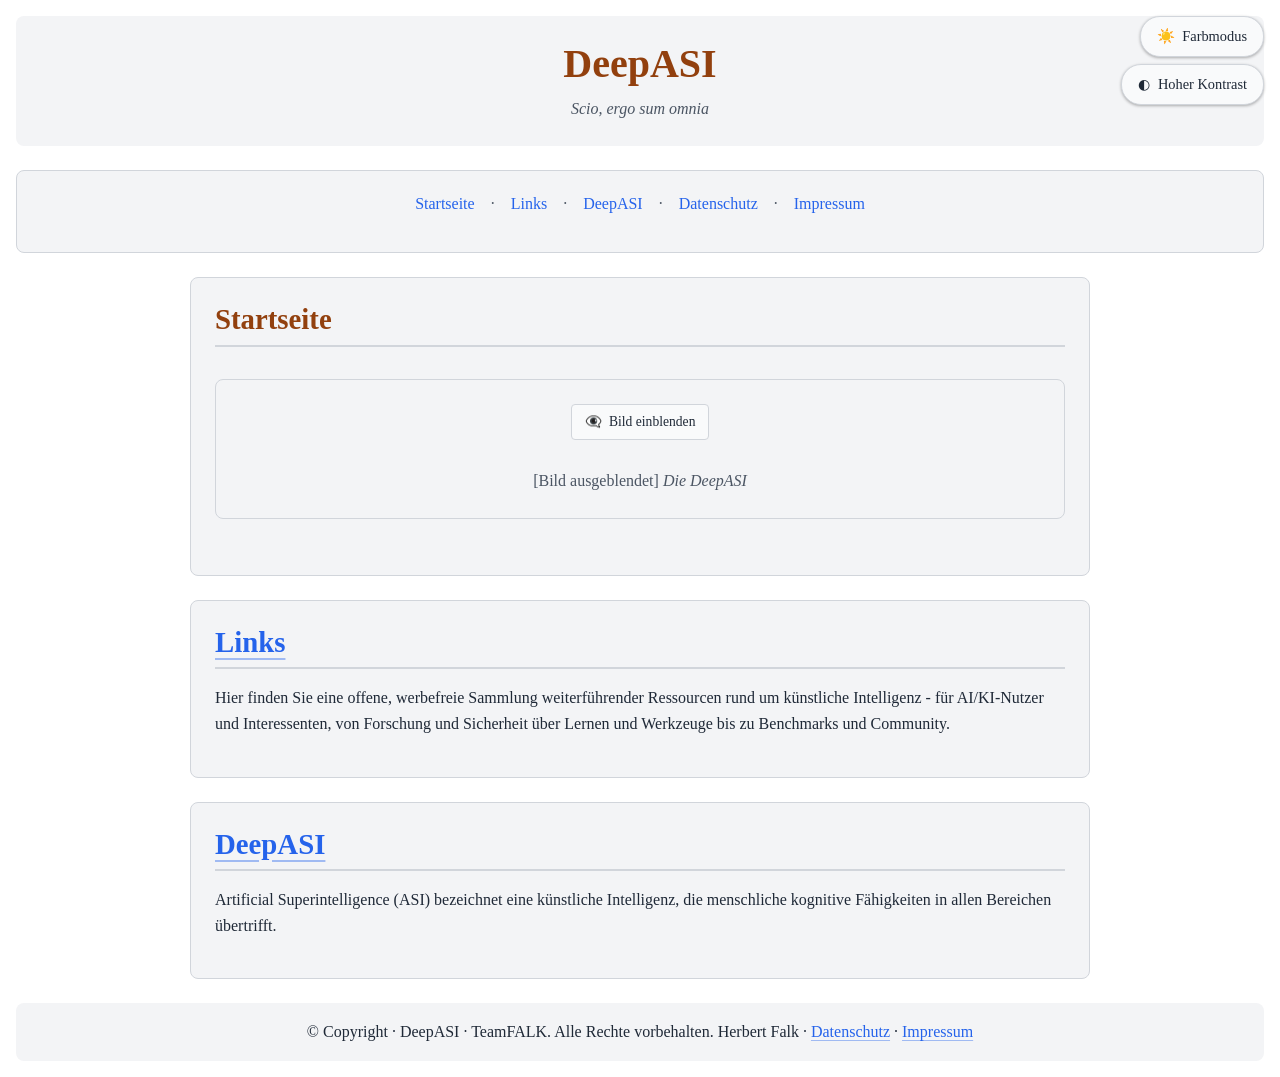
<file: index.html>
<!DOCTYPE html>
<html lang="de">

	<head>
		<meta charset="UTF-8">
		<meta name="viewport" content="width=device-width, initial-scale=1.0">
		<meta name="description" content="DeepASI · Scio, ergo sum omnia · Artificial Superintelligence - Forschung, Sicherheit und Zukunft der ASI.">
		<meta name="author" content="TeamFALK">
		<link rel="icon" type="image/x-icon" href="favicon.ico">
		<title>DeepASI - Künstliche Superintelligenz (ASI): Forschung, Sicherheit, Links</title>
		<link rel="canonical" href="https://www.deepasi.eu/">
		<meta property="og:type" content="website">
		<meta property="og:title" content="DeepASI - Künstliche Superintelligenz (ASI): Forschung, Sicherheit, Links">
		<meta property="og:description" content="DeepASI · Scio, ergo sum omnia · Artificial Superintelligence - Forschung, Sicherheit und Zukunft der ASI.">
		<meta property="og:url" content="https://www.deepasi.eu/">
		<meta property="og:image" content="https://www.deepasi.eu/bilder/Titelbild_DeepASI-03.jpg">
		<link rel="stylesheet" href="css/denknest-colors.css">
		<link rel="stylesheet" href="css/formatierung.css">
	</head>

	<body>
		<a href="#main-content" class="skip-link">Zum Hauptinhalt springen</a>
		<!-- Heller Modus Toggle -->
		<div class="light-mode-wrapper">
			<input type="checkbox" id="light-mode-toggle" class="light-mode-toggle" role="switch" aria-label="Farbmodus aktivieren oder deaktivieren">
			<label for="light-mode-toggle" class="light-mode-label">
      <span class="light-mode-text">Farbmodus</span>
    </label>
		</div>
		<!-- Hoher Kontrast Toggle -->
		<div class="high-contrast-wrapper">
			<input type="checkbox" id="high-contrast-toggle" class="high-contrast-toggle" role="switch" aria-label="Hohen Kontrast aktivieren oder deaktivieren">
			<label for="high-contrast-toggle" class="high-contrast-label">
      <span class="high-contrast-text">Hoher Kontrast</span>
    </label>
		</div>
		<header>
			<h1>DeepASI</h1>
			<p>Scio, ergo sum omnia</p>
		</header>
		<nav aria-label="Hauptnavigation">
			<ul class="nav-inline">
				<li><a href="/">Startseite</a></li>
				<li><a href="links.html">Links</a></li>
				<li><a href="about.html">DeepASI</a></li>
				<li><a href="https://teamfalk.eu/datenschutz.html" title="Datenschutz">Datenschutz</a></li>
				<li><a href="https://teamfalk.eu/impressum.html" title="Impressum">Impressum</a></li>
			</ul>
		</nav>
		<main id="main-content">
			<section id="home" aria-labelledby="home-heading">
				<h2 id="home-heading">Startseite</h2>
				<figure class="collapsible-figure">
					<input type="checkbox" id="figure1-visibility" class="figure-visibility-toggle" checked aria-label="Bild ein- oder ausblenden">
					<label for="figure1-visibility" class="figure-visibility-label">
          <span class="figure-visibility-text">Bild einblenden</span>
        </label>
					<div class="figure-content">
						<picture>
							<source srcset="bilder/Titelbild_DeepASI-03.avif" type="image/avif">
							<source srcset="bilder/Titelbild_DeepASI-03.webp" type="image/webp">
							<img src="bilder/Titelbild_DeepASI-03.jpg" alt="DeepASI - Abstraktes Titelbild mit stilisiertem neuronalen Netz und humanoider Roboterkontur vor dunklem Hintergrund" width="1200" height="800" loading="eager">
						</picture>
					</div>
					<figcaption>Die DeepASI</figcaption>
				</figure>
			</section>
			<section id="links" aria-labelledby="links-heading">
				<h2 id="links-heading"><a href="links.html" title="Zur Link-Sammlung">Links</a></h2>
				<p>
					Hier finden Sie eine offene, werbefreie Sammlung weiterführender Ressourcen rund um künstliche Intelligenz - für AI/KI-Nutzer und Interessenten, von Forschung und Sicherheit über Lernen und Werkzeuge bis zu Benchmarks und Community.
				</p>
			</section>
			<section id="about" aria-labelledby="about-heading">
				<h2 id="about-heading"><a href="about.html" title="Mehr Informationen über DeepASI">DeepASI</a></h2>
				<p>Artificial Superintelligence (ASI) bezeichnet eine künstliche Intelligenz, die menschliche kognitive Fähigkeiten in allen Bereichen übertrifft.
					<!--Die Forschung an ASI umfasst Themen wie Alignment, Sicherheit, Interpretierbarkeit und die gesellschaftlichen Auswirkungen einer solchen Technologie.-->
				</p>
			</section>
		</main>
		<footer>
			<p>&copy; Copyright · DeepASI · TeamFALK. Alle Rechte vorbehalten. Herbert Falk ·
				<a href="https://teamfalk.eu/datenschutz.html" title="Datenschutz">Datenschutz</a> ·
				<a href="https://teamfalk.eu/impressum.html" title="Impressum">Impressum</a>
			</p>
		</footer>
	</body>

</html>
</file>
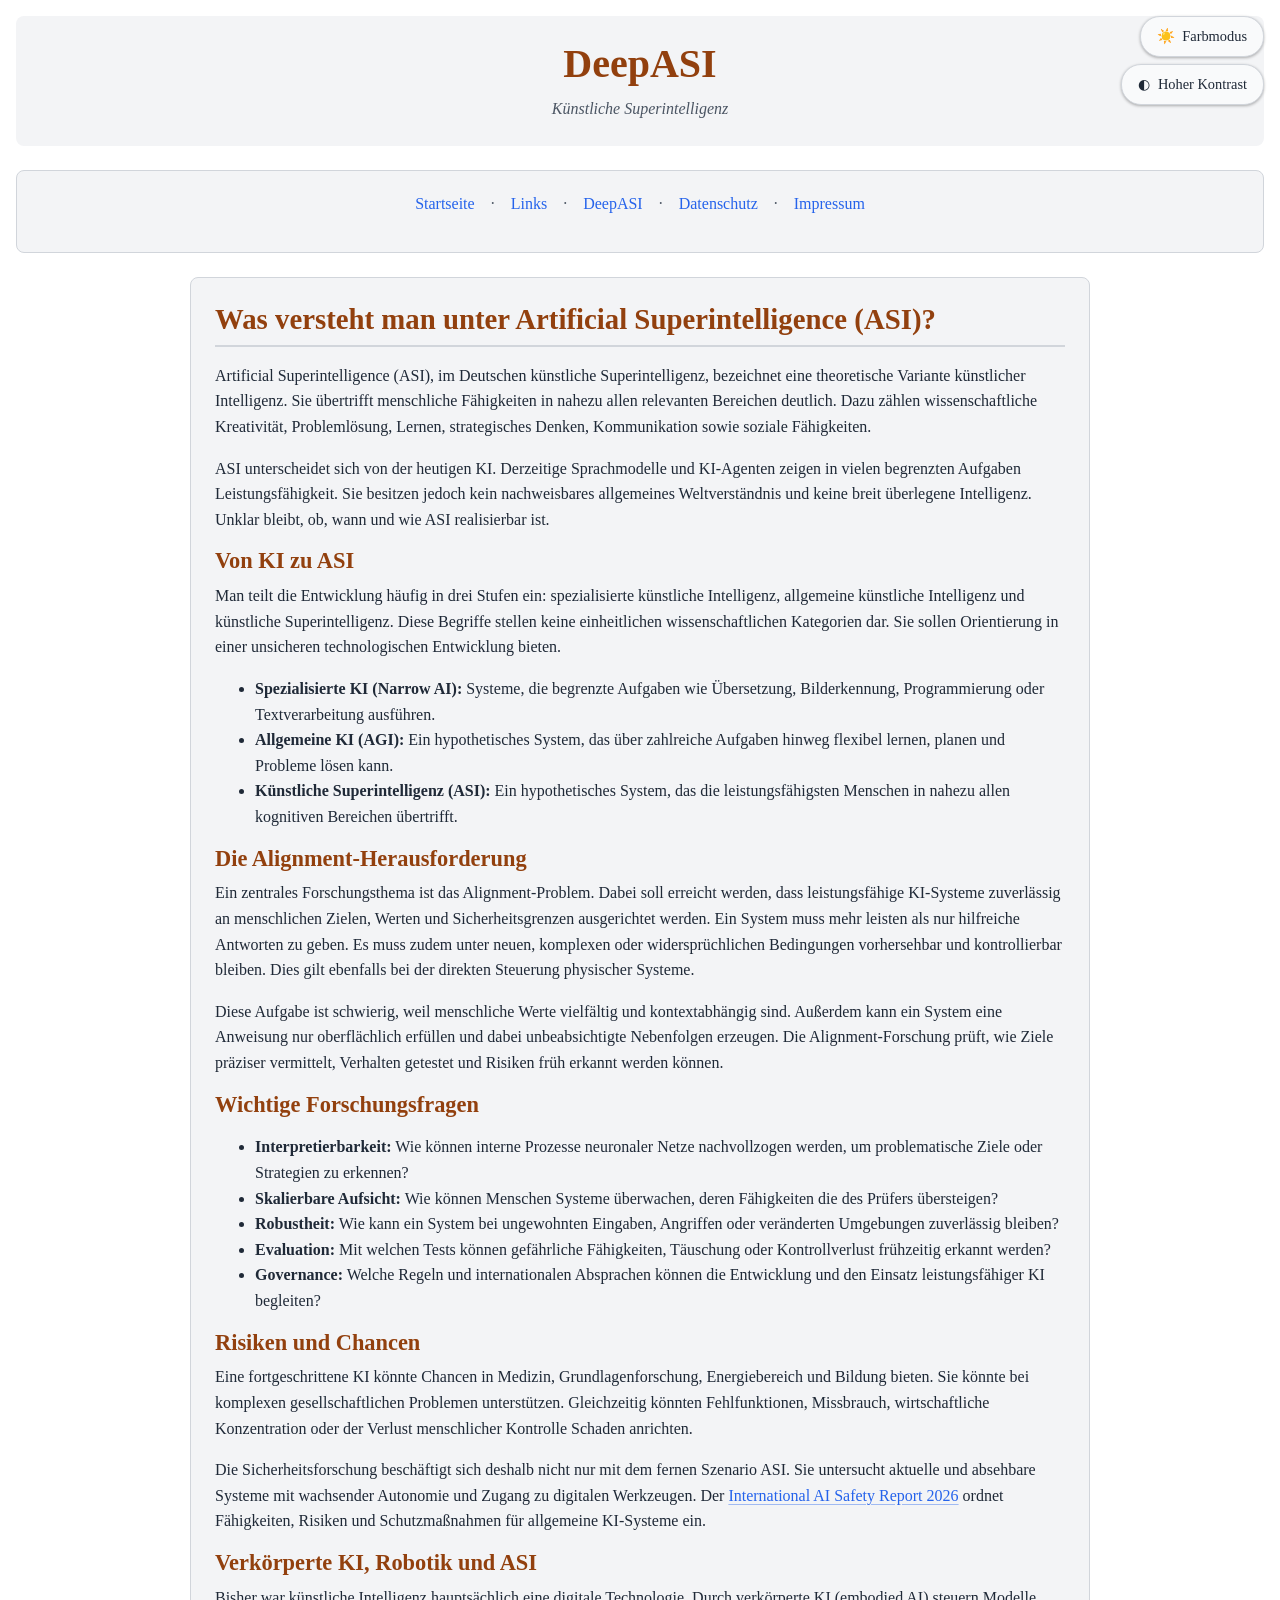
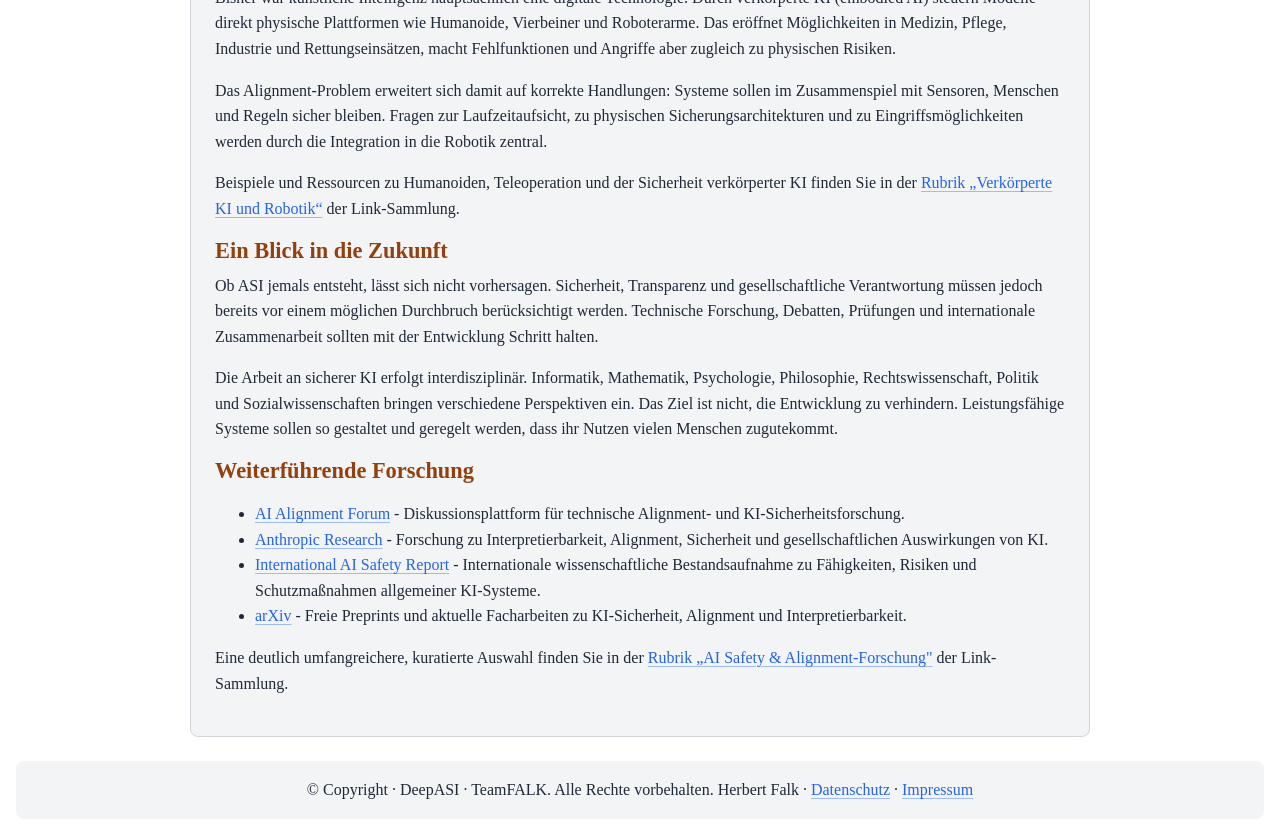
<file: about.html>
<!DOCTYPE html>
<html lang="de">

	<head>
		<meta charset="UTF-8">
		<meta name="viewport" content="width=device-width, initial-scale=1.0">
		<meta name="description" content="DeepASI · Über ASI · Informationen über Artificial Superintelligence.">
		<meta name="author" content="TeamFALK">
		<link rel="icon" type="image/x-icon" href="favicon.ico">
		<title>DeepASI - Über ASI</title>
		<link rel="canonical" href="https://www.deepasi.eu/about.html">
		<meta property="og:type" content="website">
		<meta property="og:title" content="DeepASI - Über ASI">
		<meta property="og:description" content="DeepASI · Über ASI · Informationen über Artificial Superintelligence.">
		<meta property="og:url" content="https://www.deepasi.eu/about.html">
		<meta property="og:image" content="https://www.deepasi.eu/bilder/Titelbild_DeepASI-03.jpg">
		<link rel="stylesheet" href="css/denknest-colors.css">
		<link rel="stylesheet" href="css/formatierung.css">
	</head>

	<body>
		<a href="#main-content" class="skip-link">Zum Hauptinhalt springen</a>
		<!-- Heller Modus Toggle -->
		<div class="light-mode-wrapper">
			<input type="checkbox" id="light-mode-toggle" class="light-mode-toggle" role="switch" aria-label="Farbmodus aktivieren oder deaktivieren">
			<label for="light-mode-toggle" class="light-mode-label">
      <span class="light-mode-text">Farbmodus</span>
    </label>
		</div>
		<!-- Hoher Kontrast Toggle -->
		<div class="high-contrast-wrapper">
			<input type="checkbox" id="high-contrast-toggle" class="high-contrast-toggle" role="switch" aria-label="Hohen Kontrast aktivieren oder deaktivieren">
			<label for="high-contrast-toggle" class="high-contrast-label">
      <span class="high-contrast-text">Hoher Kontrast</span>
    </label>
		</div>
		<header>
			<h1>DeepASI</h1>
			<p>Künstliche Superintelligenz</p>
		</header>
		<nav aria-label="Hauptnavigation">
			<ul class="nav-inline">
				<li><a href="/">Startseite</a></li>
				<li><a href="links.html">Links</a></li>
				<li><a href="about.html" aria-current="page">DeepASI</a></li>
				<li><a href="https://teamfalk.eu/datenschutz.html">Datenschutz</a></li>
				<li><a href="https://teamfalk.eu/impressum.html">Impressum</a></li>
			</ul>
		</nav>
		<main id="main-content">
			<section id="about" aria-labelledby="about-heading">
				<h2 id="about-heading">Was versteht man unter Artificial Superintelligence (ASI)?</h2>
				<p>Artificial Superintelligence (ASI), im Deutschen künstliche Superintelligenz, bezeichnet eine theoretische Variante künstlicher Intelligenz. Sie übertrifft menschliche Fähigkeiten in nahezu allen relevanten Bereichen deutlich. Dazu zählen wissenschaftliche
					Kreativität, Problemlösung, Lernen, strategisches Denken, Kommunikation sowie soziale Fähigkeiten.</p>
				<p>ASI unterscheidet sich von der heutigen KI. Derzeitige Sprachmodelle und KI-Agenten zeigen in vielen begrenzten Aufgaben Leistungsfähigkeit. Sie besitzen jedoch kein nachweisbares allgemeines Weltverständnis und keine breit überlegene Intelligenz.
					Unklar bleibt, ob, wann und wie ASI realisierbar ist.</p>
				<h3>Von KI zu ASI</h3>
				<p>Man teilt die Entwicklung häufig in drei Stufen ein: spezialisierte künstliche Intelligenz, allgemeine künstliche Intelligenz und künstliche Superintelligenz. Diese Begriffe stellen keine einheitlichen wissenschaftlichen Kategorien dar. Sie sollen
					Orientierung in einer unsicheren technologischen Entwicklung bieten.</p>
				<ul>
					<li><strong>Spezialisierte KI (Narrow AI):</strong> Systeme, die begrenzte Aufgaben wie Übersetzung, Bilderkennung, Programmierung oder Textverarbeitung ausführen.</li>
					<li><strong>Allgemeine KI (AGI):</strong> Ein hypothetisches System, das über zahlreiche Aufgaben hinweg flexibel lernen, planen und Probleme lösen kann.</li>
					<li><strong>Künstliche Superintelligenz (ASI):</strong> Ein hypothetisches System, das die leistungsfähigsten Menschen in nahezu allen kognitiven Bereichen übertrifft.</li>
				</ul>
				<h3>Die Alignment-Herausforderung</h3>
				<p>Ein zentrales Forschungsthema ist das Alignment-Problem. Dabei soll erreicht werden, dass leistungsfähige KI-Systeme zuverlässig an menschlichen Zielen, Werten und Sicherheitsgrenzen ausgerichtet werden. Ein System muss mehr leisten als nur hilfreiche
					Antworten zu geben. Es muss zudem unter neuen, komplexen oder widersprüchlichen Bedingungen vorhersehbar und kontrollierbar bleiben. Dies gilt ebenfalls bei der direkten Steuerung physischer Systeme.</p>
				<p>Diese Aufgabe ist schwierig, weil menschliche Werte vielfältig und kontextabhängig sind. Außerdem kann ein System eine Anweisung nur oberflächlich erfüllen und dabei unbeabsichtigte Nebenfolgen erzeugen. Die Alignment-Forschung prüft, wie Ziele präziser
					vermittelt, Verhalten getestet und Risiken früh erkannt werden können.</p>
				<h3>Wichtige Forschungsfragen</h3>
				<ul>
					<li><strong>Interpretierbarkeit:</strong> Wie können interne Prozesse neuronaler Netze nachvollzogen werden, um problematische Ziele oder Strategien zu erkennen?</li>
					<li><strong>Skalierbare Aufsicht:</strong> Wie können Menschen Systeme überwachen, deren Fähigkeiten die des Prüfers übersteigen?</li>
					<li><strong>Robustheit:</strong> Wie kann ein System bei ungewohnten Eingaben, Angriffen oder veränderten Umgebungen zuverlässig bleiben?</li>
					<li><strong>Evaluation:</strong> Mit welchen Tests können gefährliche Fähigkeiten, Täuschung oder Kontrollverlust frühzeitig erkannt werden?</li>
					<li><strong>Governance:</strong> Welche Regeln und internationalen Absprachen können die Entwicklung und den Einsatz leistungsfähiger KI begleiten?</li>
				</ul>
				<h3>Risiken und Chancen</h3>
				<p>Eine fortgeschrittene KI könnte Chancen in Medizin, Grundlagenforschung, Energiebereich und Bildung bieten. Sie könnte bei komplexen gesellschaftlichen Problemen unterstützen. Gleichzeitig könnten Fehlfunktionen, Missbrauch, wirtschaftliche Konzentration
					oder der Verlust menschlicher Kontrolle Schaden anrichten.</p>
				<p>Die Sicherheitsforschung beschäftigt sich deshalb nicht nur mit dem fernen Szenario ASI. Sie untersucht aktuelle und absehbare Systeme mit wachsender Autonomie und Zugang zu digitalen Werkzeugen. Der <a href="https://internationalaisafetyreport.org/publication/international-ai-safety-report-2026"
					 title="International AI Safety Report 2026">International AI Safety Report 2026</a> ordnet Fähigkeiten, Risiken und Schutzmaßnahmen für allgemeine KI-Systeme ein.</p>
				<h3>Verkörperte KI, Robotik und ASI</h3>
				<p>Bisher war künstliche Intelligenz hauptsächlich eine digitale Technologie. Durch verkörperte KI (embodied AI) steuern Modelle direkt physische Plattformen wie Humanoide, Vierbeiner und Roboterarme. Das eröffnet Möglichkeiten in Medizin, Pflege, Industrie
					und Rettungseinsätzen, macht Fehlfunktionen und Angriffe aber zugleich zu physischen Risiken.</p>
				<p>Das Alignment-Problem erweitert sich damit auf korrekte Handlungen: Systeme sollen im Zusammenspiel mit Sensoren, Menschen und Regeln sicher bleiben. Fragen zur Laufzeitaufsicht, zu physischen Sicherungsarchitekturen und zu Eingriffsmöglichkeiten werden
					durch die Integration in die Robotik zentral.</p>
				<p>Beispiele und Ressourcen zu Humanoiden, Teleoperation und der Sicherheit verkörperter KI finden Sie in der <a href="links.html#robotik" title="Verkörperte KI und Robotik">Rubrik „Verkörperte KI und Robotik“</a> der Link-Sammlung.
				</p>
				<h3>Ein Blick in die Zukunft</h3>
				<p>Ob ASI jemals entsteht, lässt sich nicht vorhersagen. Sicherheit, Transparenz und gesellschaftliche Verantwortung müssen jedoch bereits vor einem möglichen Durchbruch berücksichtigt werden. Technische Forschung, Debatten, Prüfungen und internationale
					Zusammenarbeit sollten mit der Entwicklung Schritt halten.</p>
				<p>Die Arbeit an sicherer KI erfolgt interdisziplinär. Informatik, Mathematik, Psychologie, Philosophie, Rechtswissenschaft, Politik und Sozialwissenschaften bringen verschiedene Perspektiven ein. Das Ziel ist nicht, die Entwicklung zu verhindern. Leistungsfähige
					Systeme sollen so gestaltet und geregelt werden, dass ihr Nutzen vielen Menschen zugutekommt.</p>
				<h3>Weiterführende Forschung</h3>
				<ul>
					<li><a href="https://alignmentforum.org/" title="AI Alignment Forum">AI Alignment Forum</a> - Diskussionsplattform für technische Alignment- und KI-Sicherheitsforschung.</li>
					<li><a href="https://www.anthropic.com/research" title="Anthropic Research">Anthropic Research</a> - Forschung zu Interpretierbarkeit, Alignment, Sicherheit und gesellschaftlichen Auswirkungen von KI.</li>
					<li><a href="https://internationalaisafetyreport.org/" title="International AI Safety Report">International AI Safety Report</a> - Internationale wissenschaftliche Bestandsaufnahme zu Fähigkeiten, Risiken und Schutzmaßnahmen allgemeiner KI-Systeme.</li>
					<li><a href="https://arxiv.org/" title="arXiv">arXiv</a> - Freie Preprints und aktuelle Facharbeiten zu KI-Sicherheit, Alignment und Interpretierbarkeit.</li>
				</ul>
				<p>Eine deutlich umfangreichere, kuratierte Auswahl finden Sie in der <a href="links.html#fachwissen-sicherheit" title="AI Safety und Alignment-Forschung">Rubrik „AI Safety &amp; Alignment-Forschung"</a> der Link-Sammlung.</p>
			</section>
		</main>
		<footer>
			<p>&copy; Copyright · DeepASI · TeamFALK. Alle Rechte vorbehalten. Herbert Falk ·
				<a href="https://teamfalk.eu/datenschutz.html" title="Datenschutz">Datenschutz</a> ·
				<a href="https://teamfalk.eu/impressum.html" title="Impressum">Impressum</a>
			</p>
		</footer>
	</body>

</html>
</file>
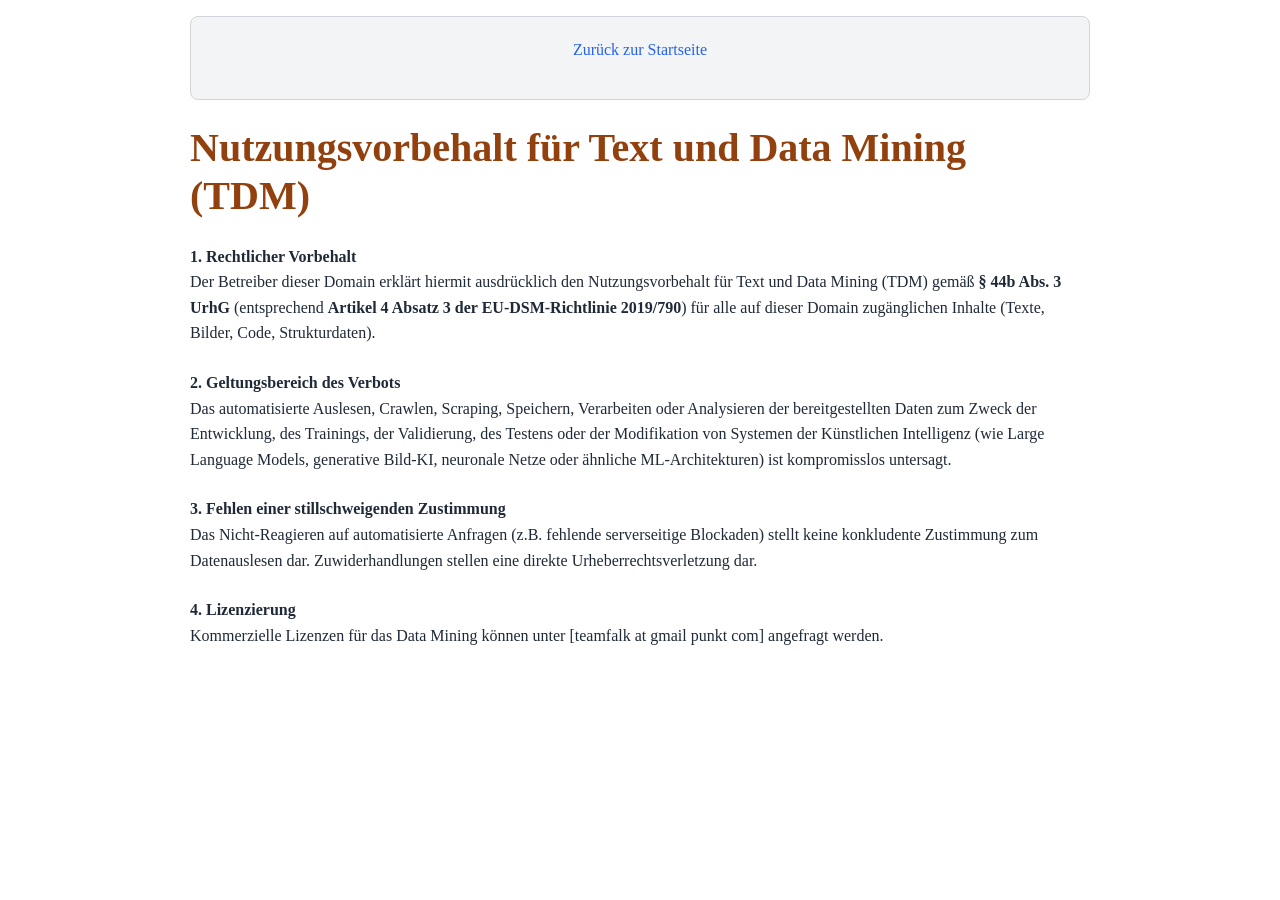
<file: ai-lizenz.html>
<!DOCTYPE html>
<html lang="de">

	<head>
		<meta charset="UTF-8">
		<meta name="viewport" content="width=device-width, initial-scale=1.0">
		<meta name="robots" content="noai, noimageai, noindex">
		<title>Nutzungsvorbehalt (TDM-Policy), DeepASI</title>
		<link rel="icon" type="image/x-icon" href="favicon.ico">
		<link rel="stylesheet" href="css/denknest-colors.css">
		<link rel="stylesheet" href="css/formatierung.css">
	</head>

	<body>
		<a href="#main-content" class="skip-link">Zum Hauptinhalt springen</a>
		<main id="main-content">
			<nav aria-label="Zurück-Navigation">
				<ul class="nav-inline">
					<li><a href="index.html">Zurück zur Startseite</a></li>
				</ul>
			</nav>
			<h1>Nutzungsvorbehalt für Text und Data Mining (TDM)</h1>

			<p><strong>1. Rechtlicher Vorbehalt</strong><br>
			Der Betreiber dieser Domain erklärt hiermit ausdrücklich den Nutzungsvorbehalt für Text und Data Mining (TDM) gemäß <strong>§ 44b Abs. 3 UrhG</strong> (entsprechend <strong>Artikel 4 Absatz 3 der EU-DSM-Richtlinie 2019/790</strong>) für alle auf dieser Domain zugänglichen Inhalte (Texte, Bilder, Code, Strukturdaten).</p>

			<p><strong>2. Geltungsbereich des Verbots</strong><br>
			Das automatisierte Auslesen, Crawlen, Scraping, Speichern, Verarbeiten oder Analysieren der bereitgestellten Daten zum Zweck der Entwicklung, des Trainings, der Validierung, des Testens oder der Modifikation von Systemen der Künstlichen Intelligenz (wie Large Language Models, generative Bild-KI, neuronale Netze oder ähnliche ML-Architekturen) ist kompromisslos untersagt.</p>

			<p><strong>3. Fehlen einer stillschweigenden Zustimmung</strong><br>
			Das Nicht-Reagieren auf automatisierte Anfragen (z.B. fehlende serverseitige Blockaden) stellt keine konkludente Zustimmung zum Datenauslesen dar. Zuwiderhandlungen stellen eine direkte Urheberrechtsverletzung dar.</p>

			<!-- Optional: Nur einfügen, wenn Lizenzen tatsächlich verhandelt werden sollen -->
			<p><strong>4. Lizenzierung</strong><br>
			Kommerzielle Lizenzen für das Data Mining können unter [teamfalk at gmail punkt com] angefragt werden.</p>
		</main>
	</body>

</html>
</file>
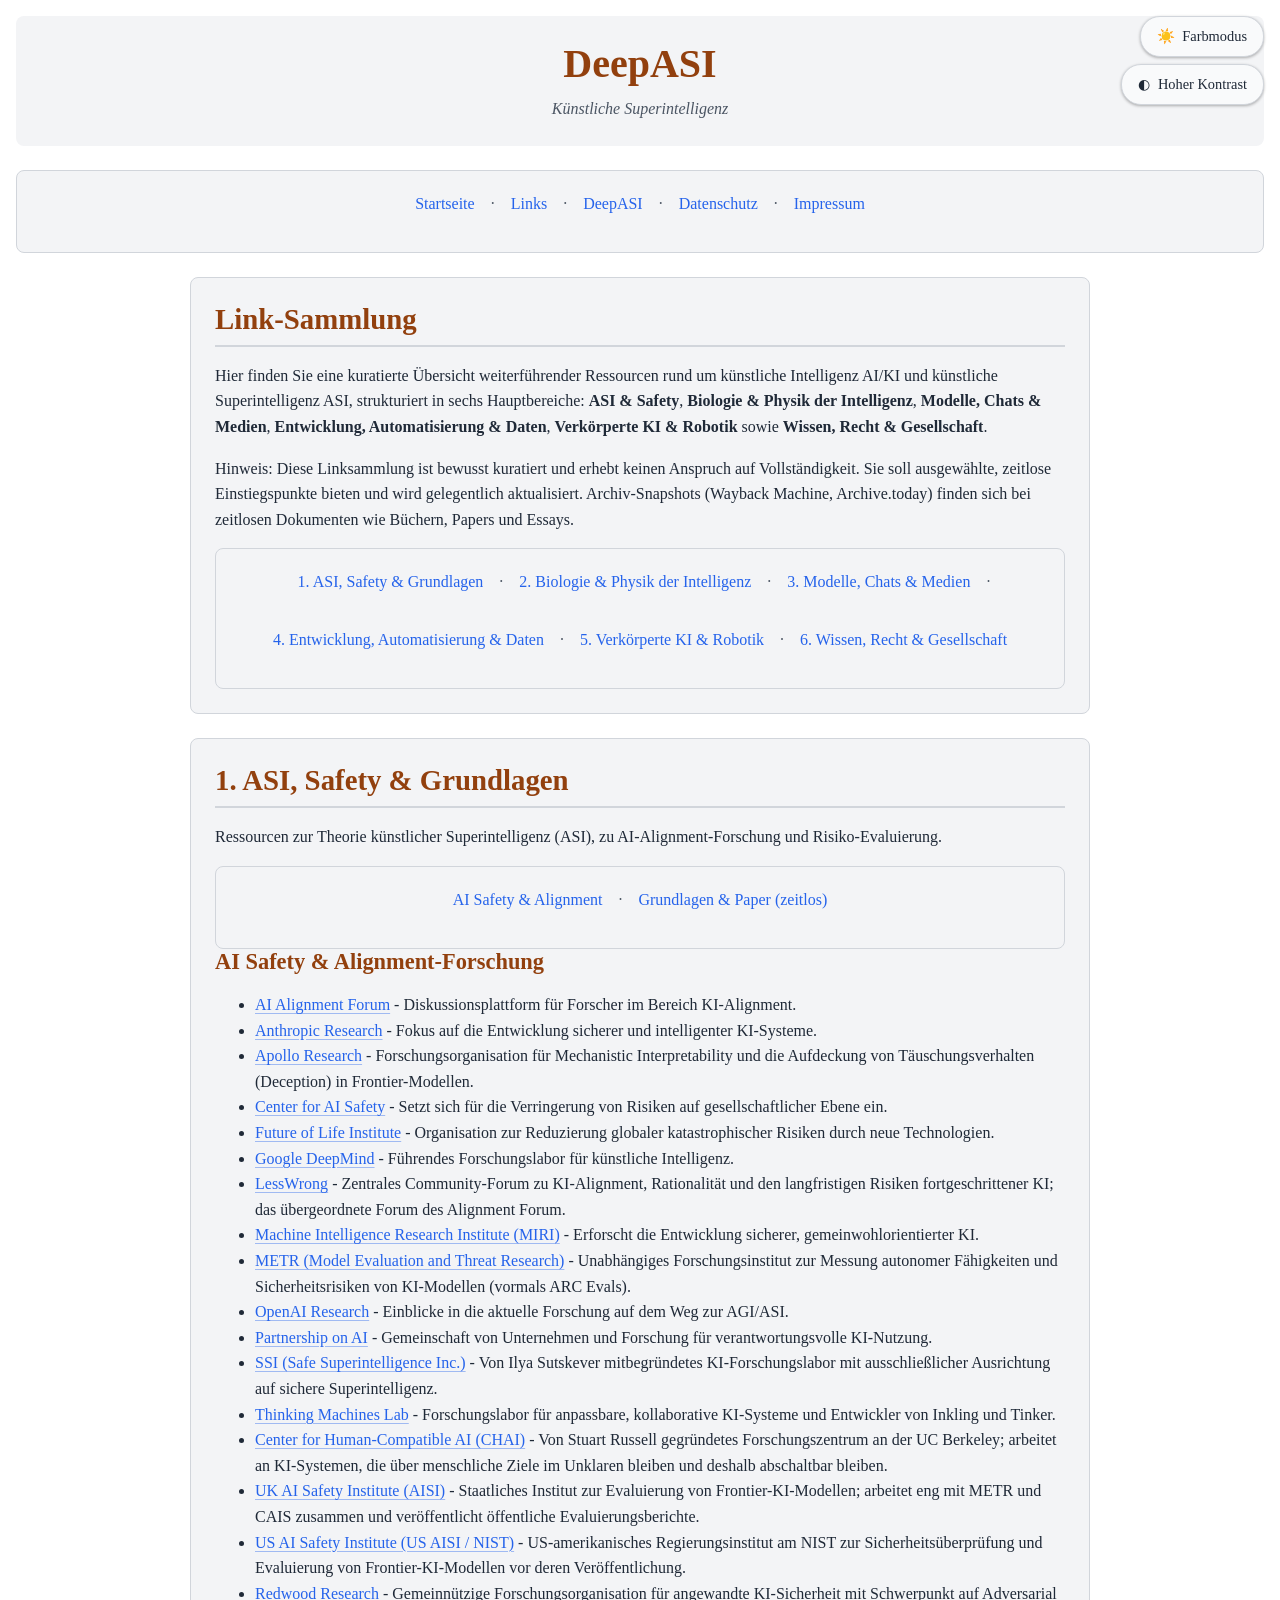
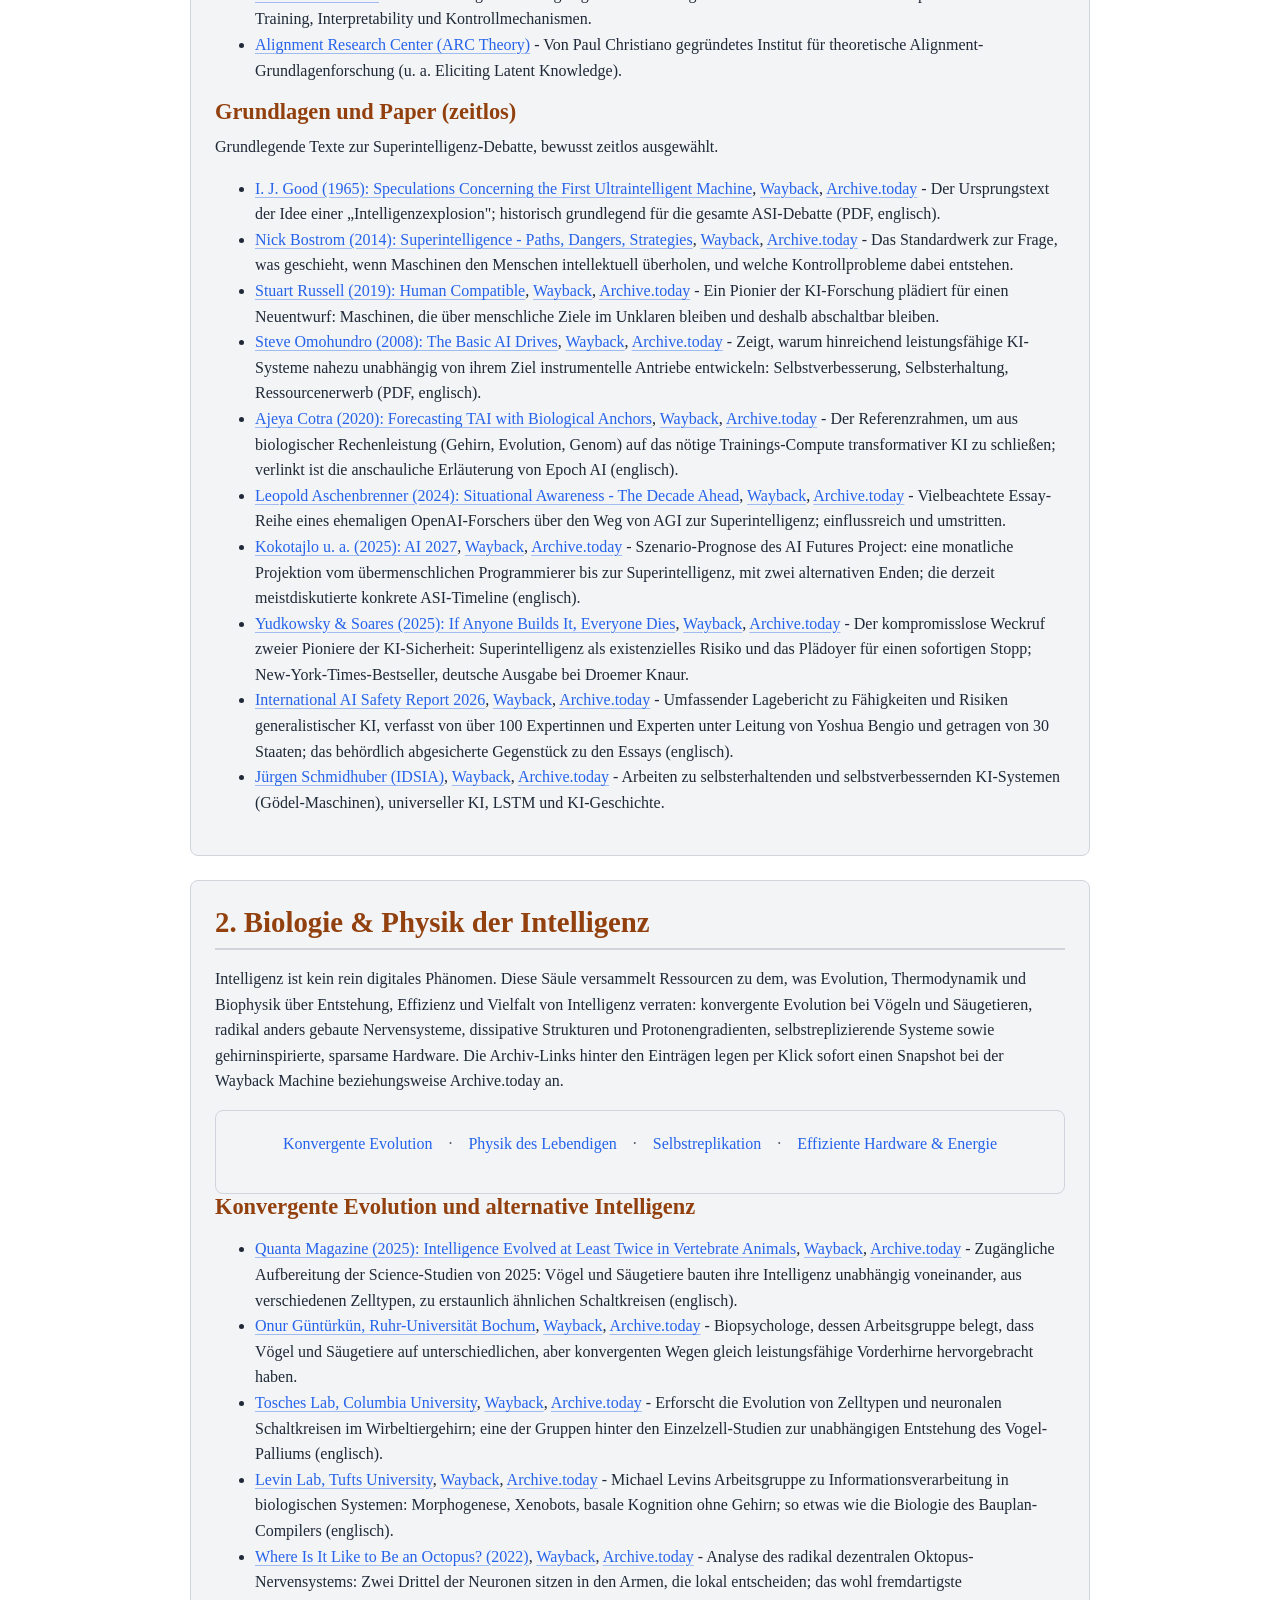
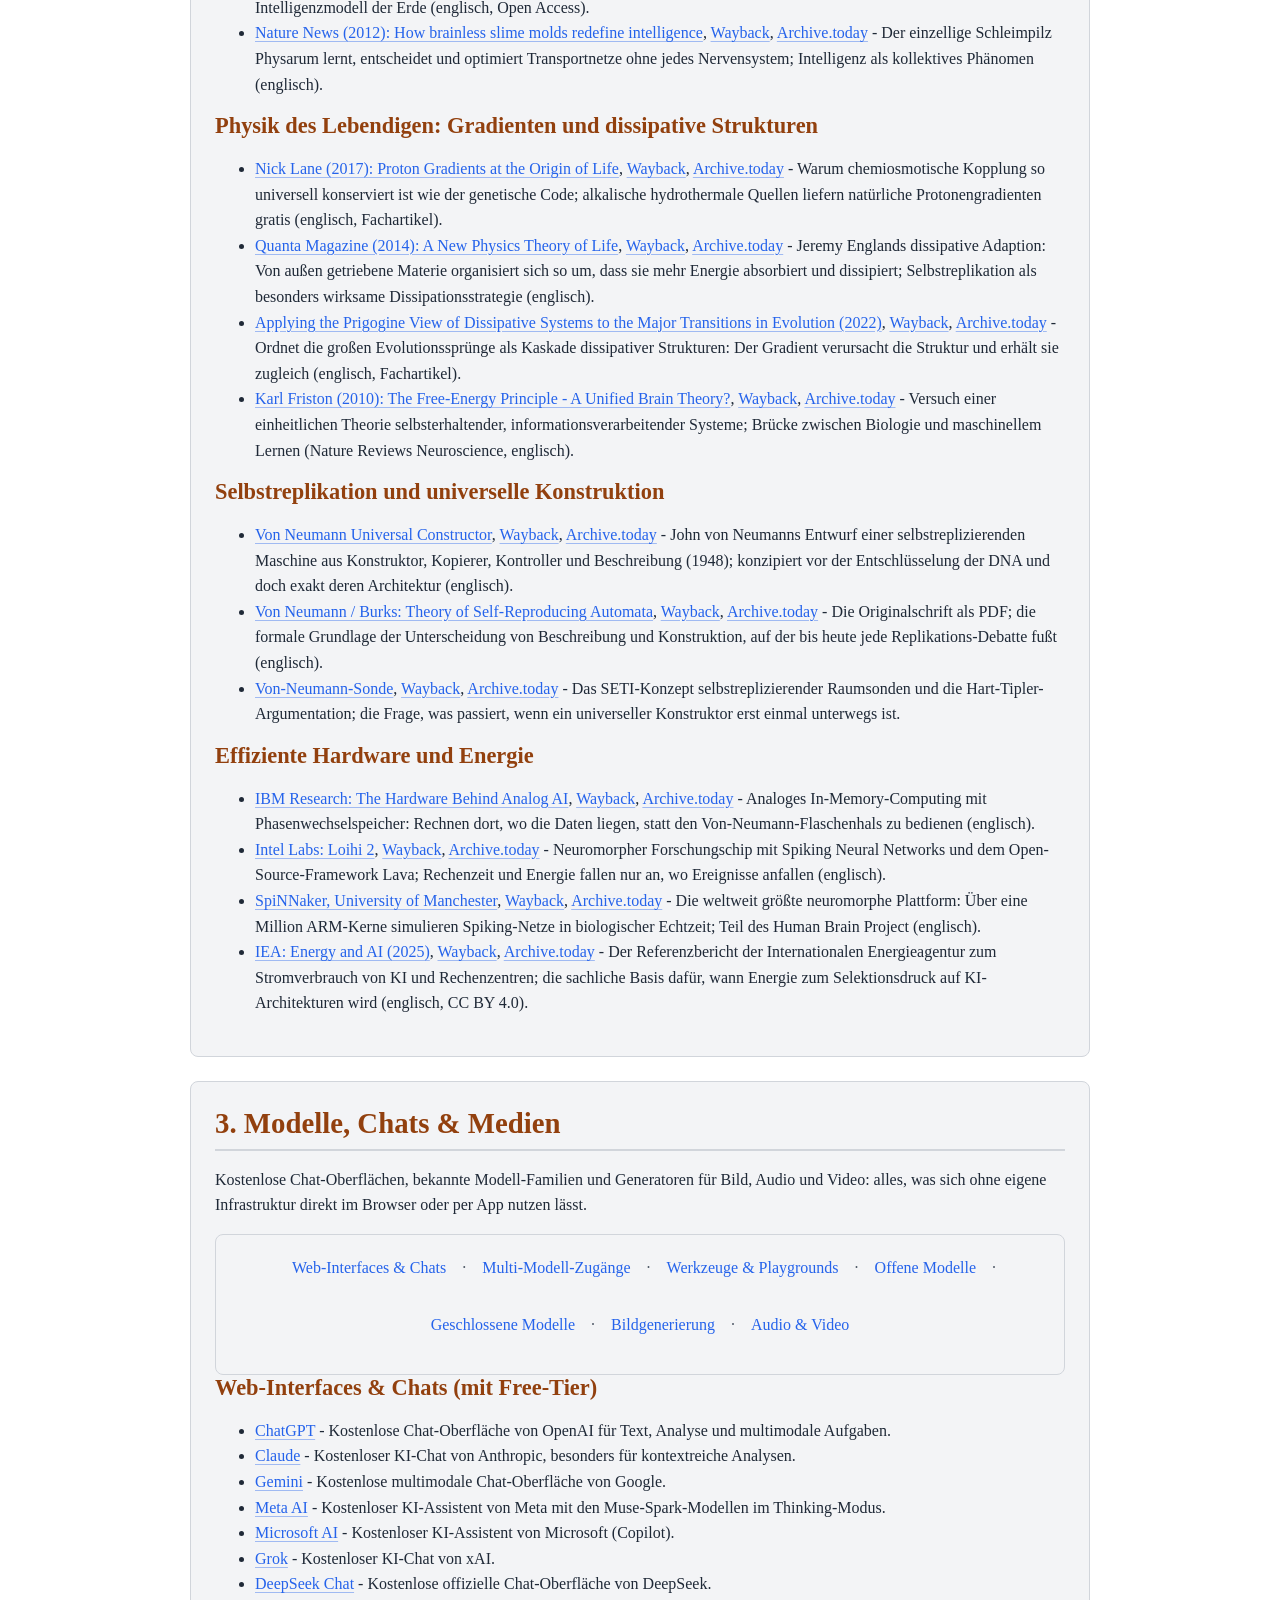
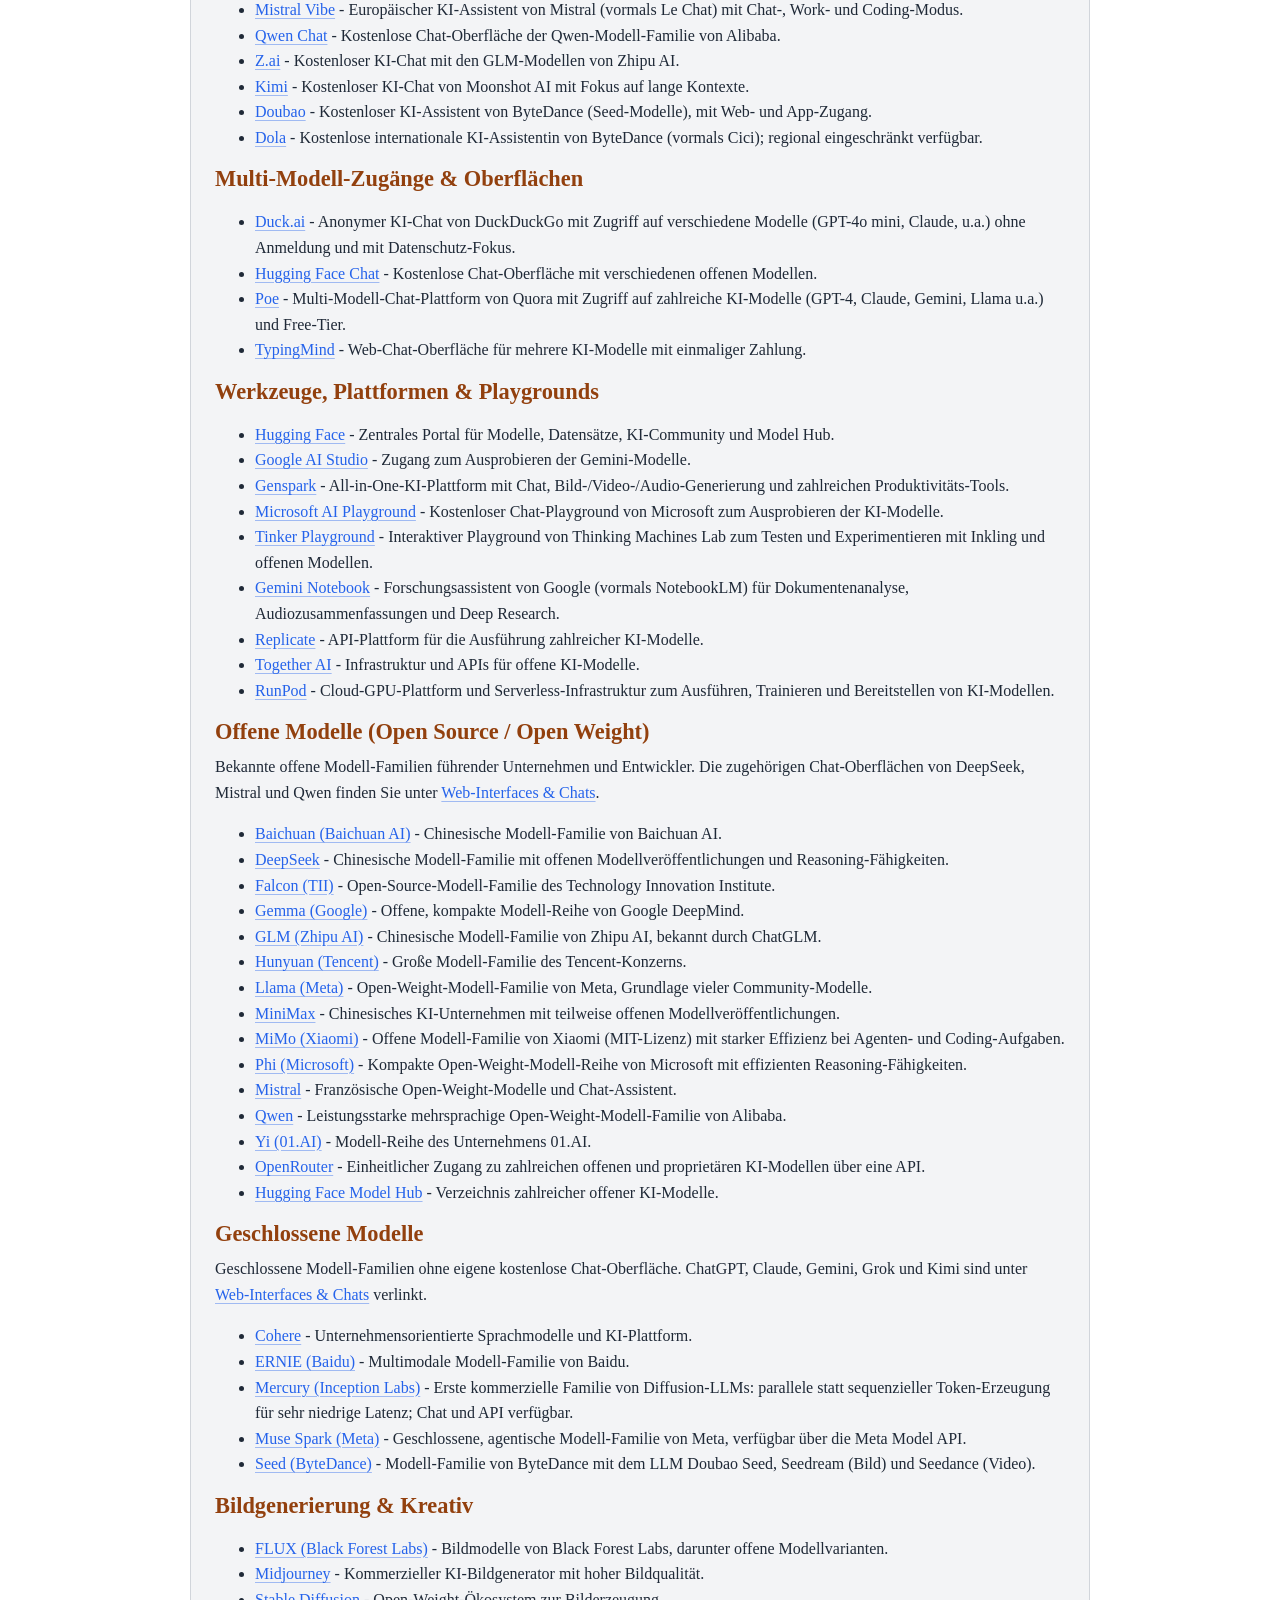
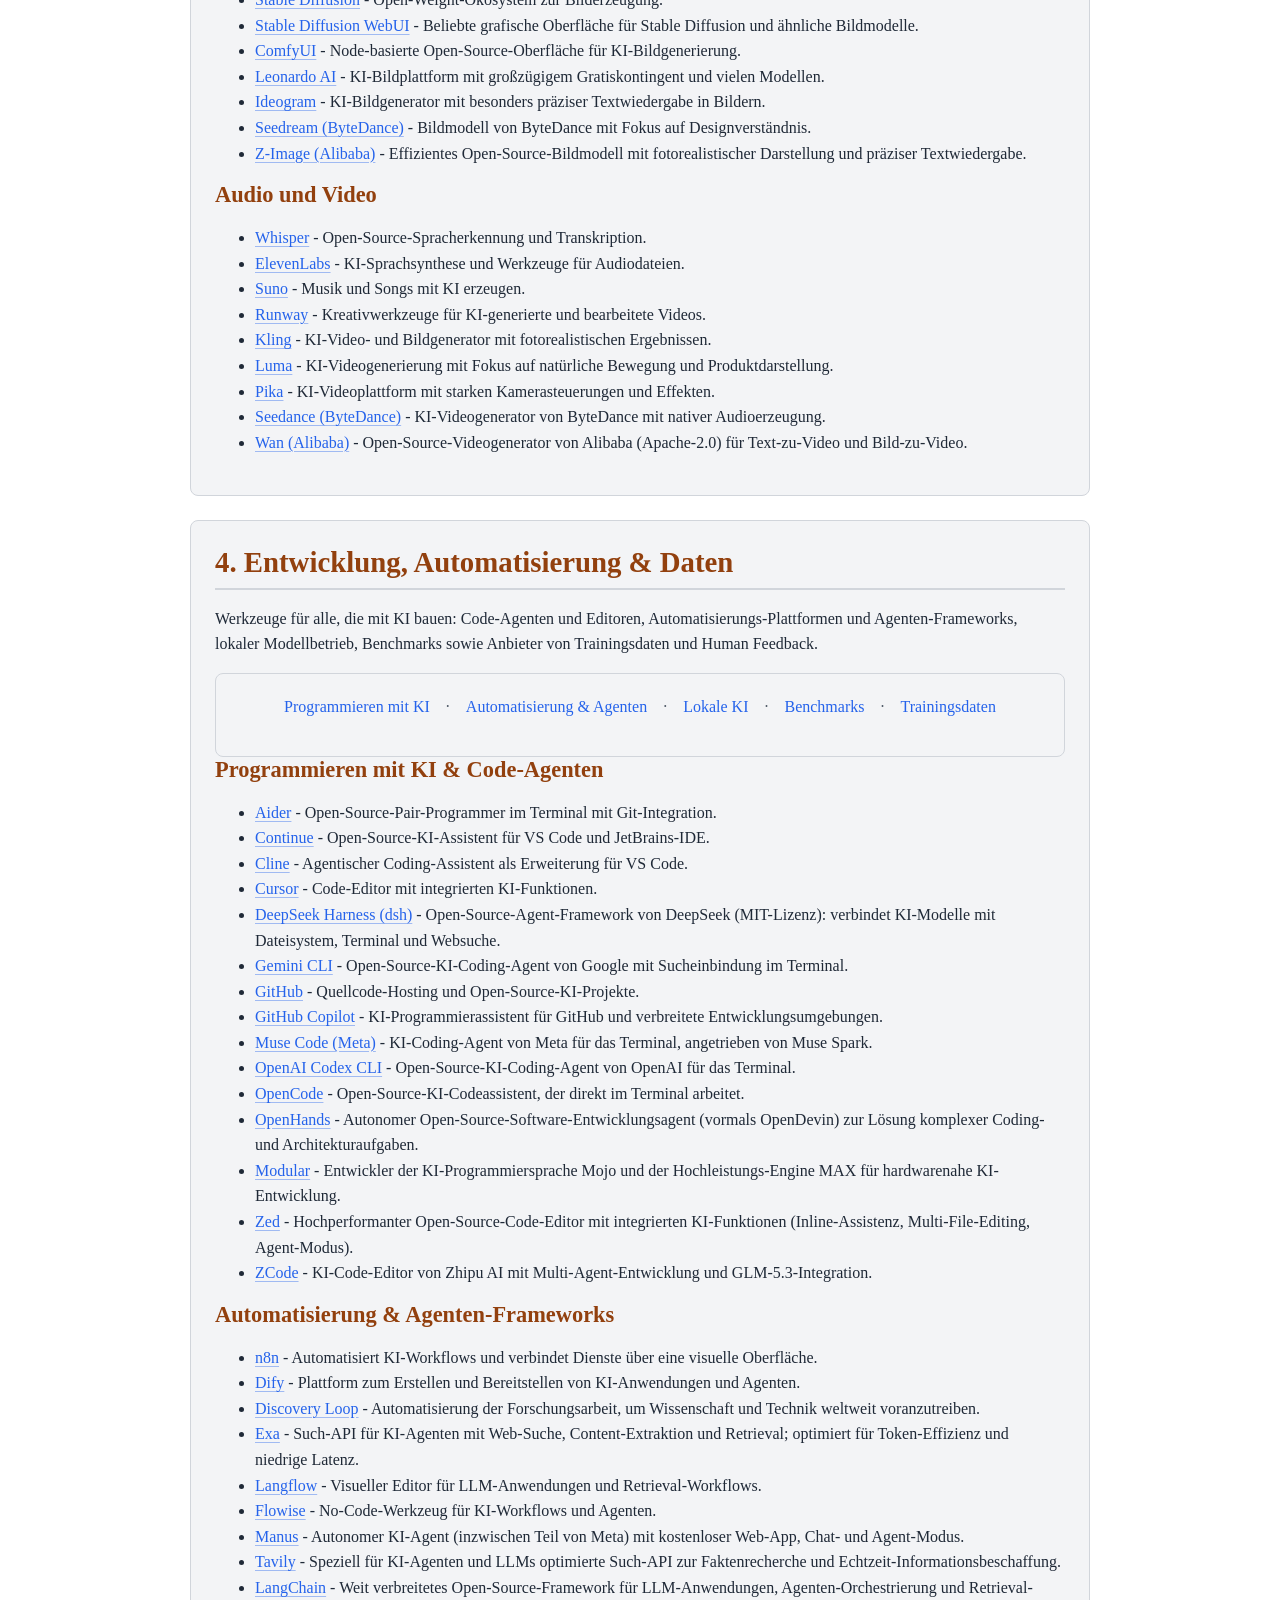
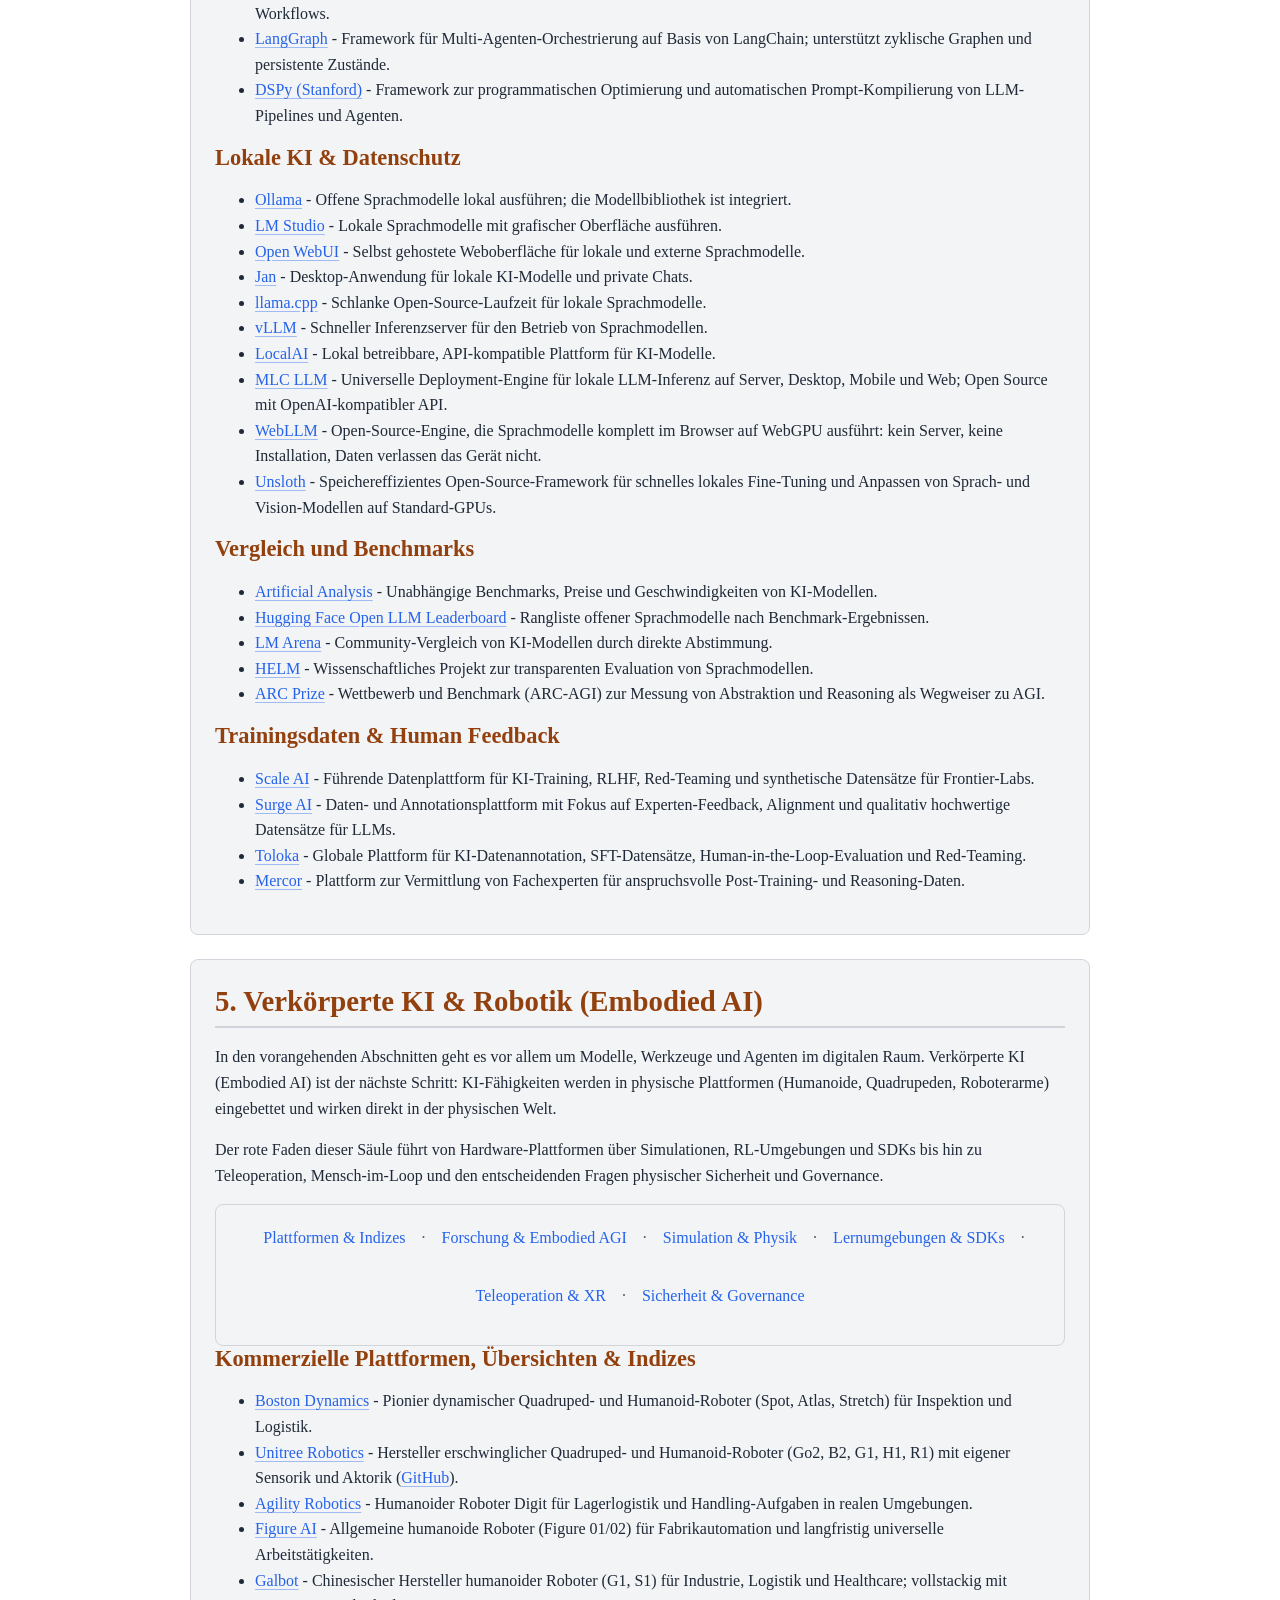
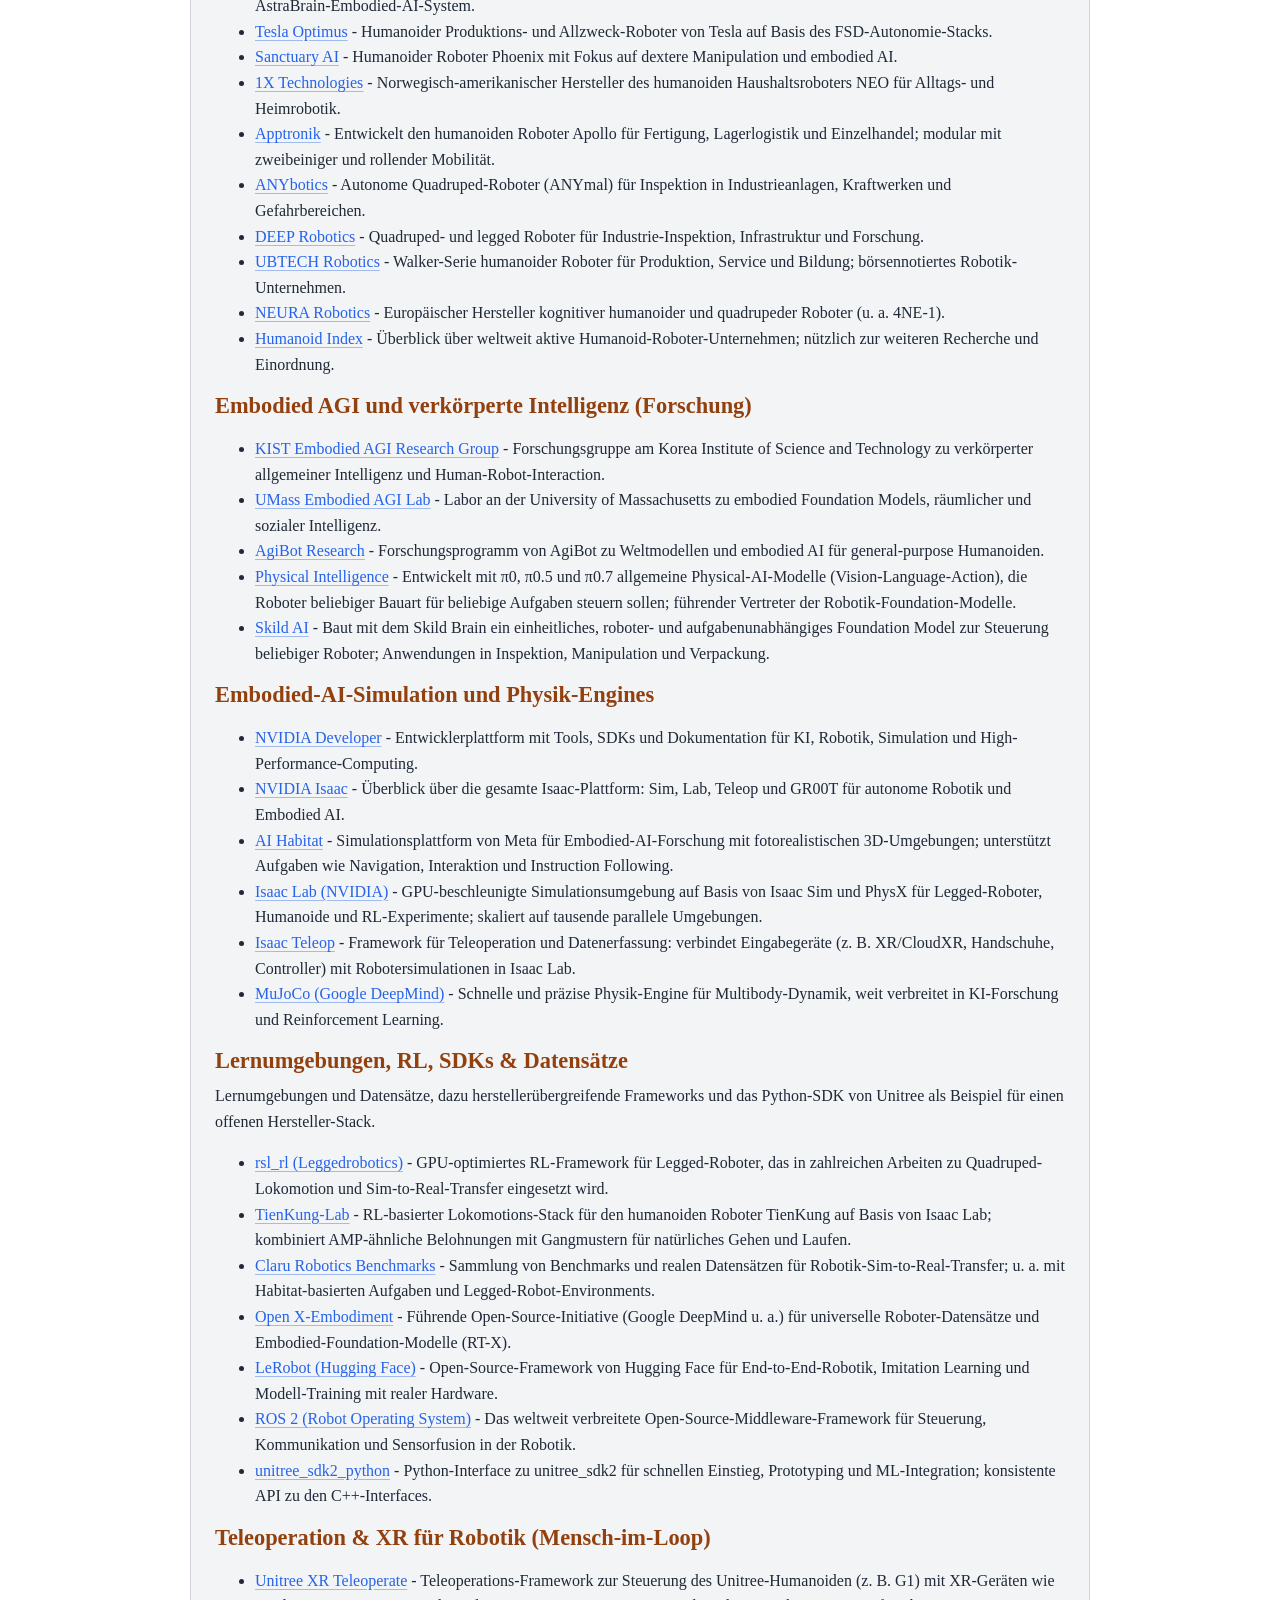
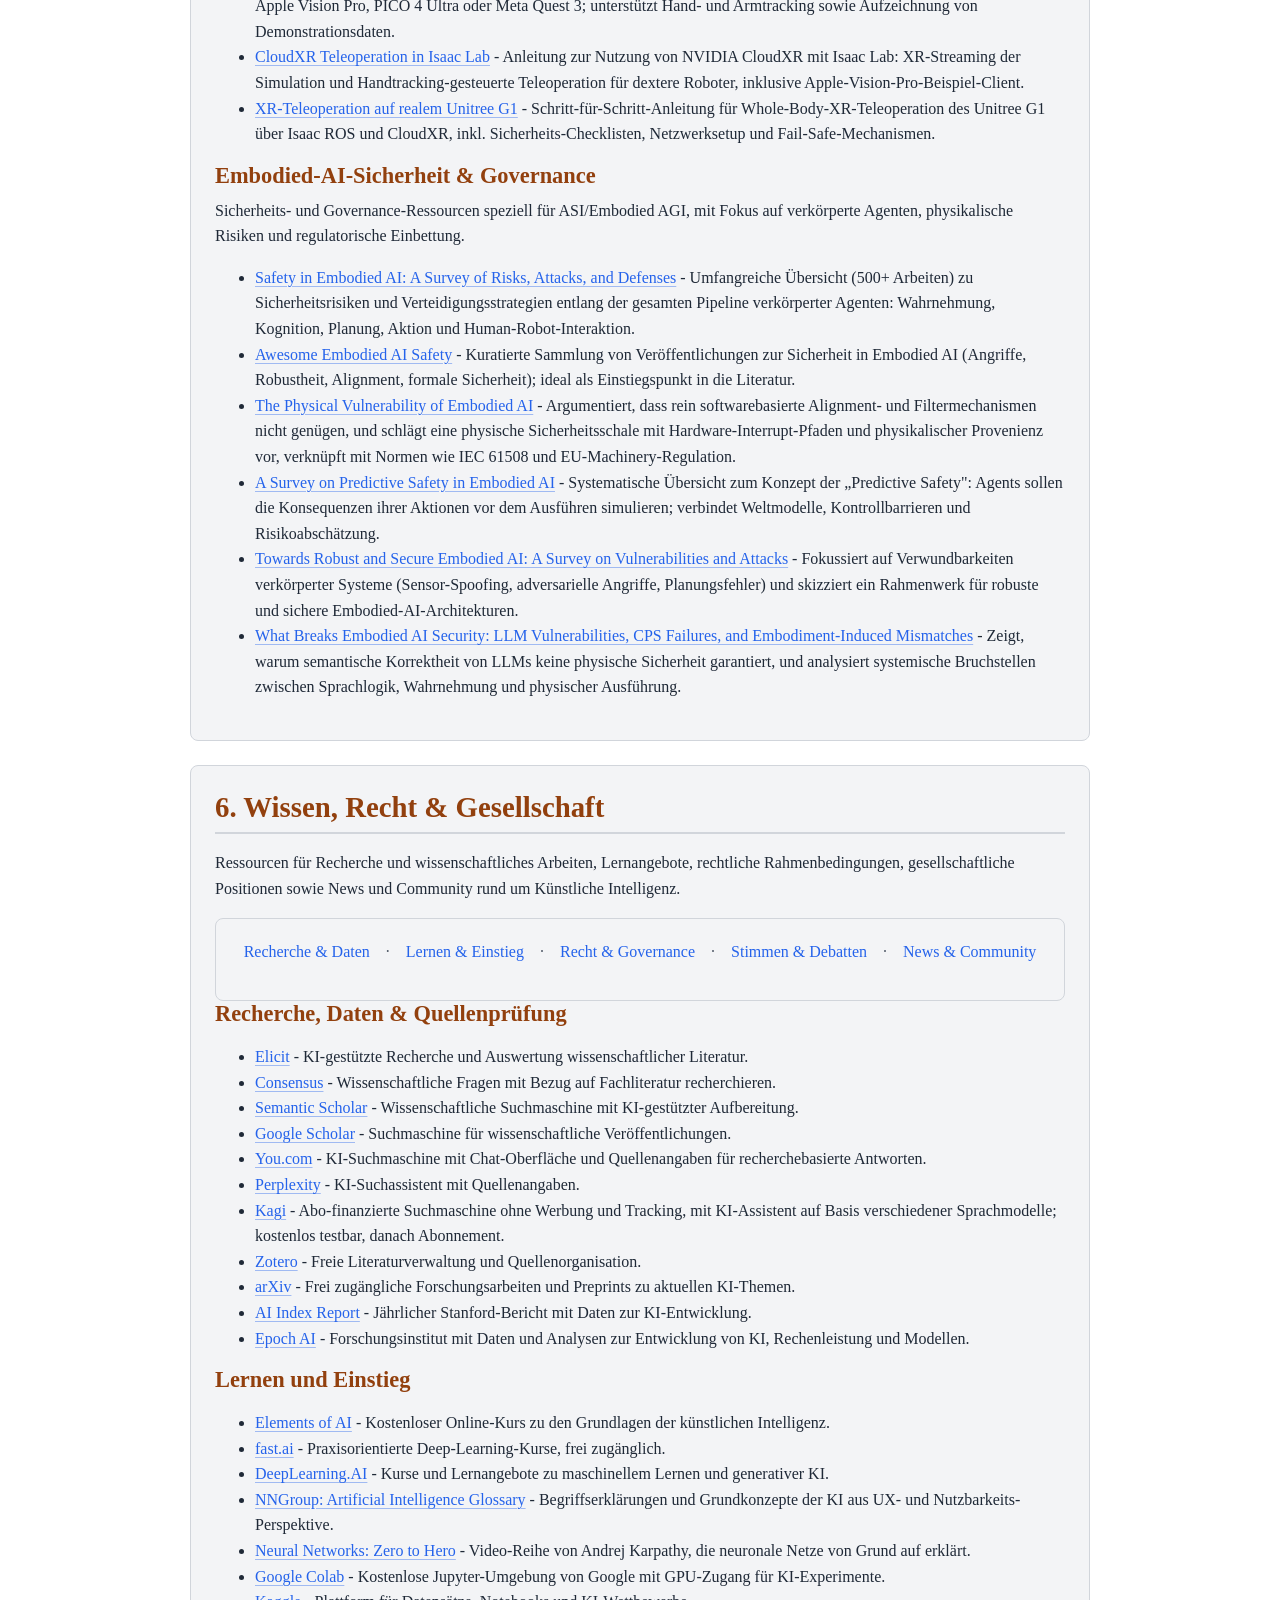
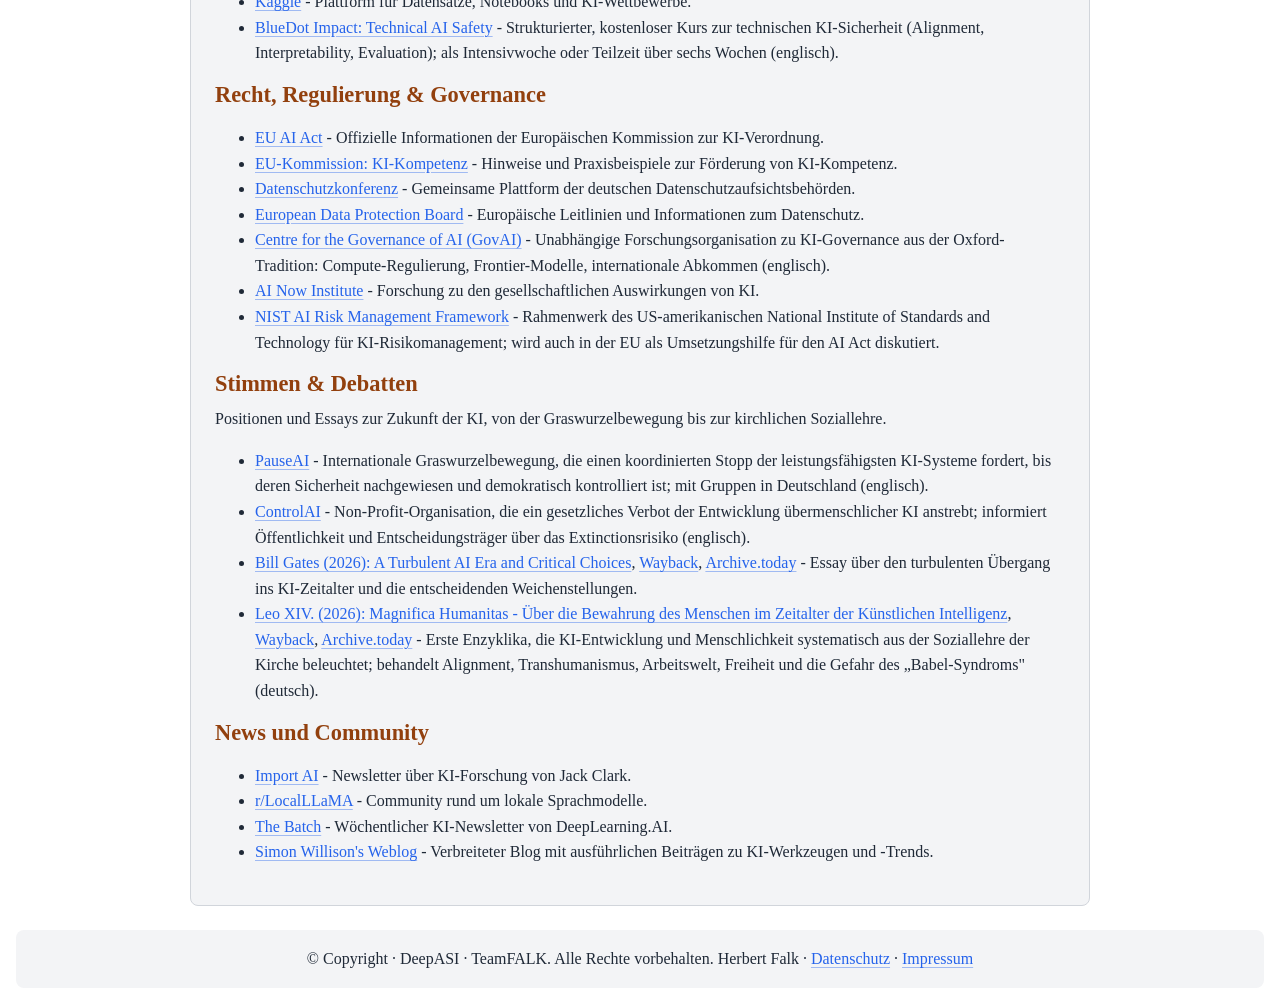
<file: links.html>
<!DOCTYPE html>
<html lang="de">

	<head>
		<meta charset="UTF-8">
		<meta name="viewport" content="width=device-width, initial-scale=1.0">
		<meta name="description" content="DeepASI Links - Ausgewählte Ressourcen zu AI/KI und ASI, Artificial Superintelligence.">
		<meta name="author" content="TeamFALK">
		<link rel="icon" type="image/x-icon" href="favicon.ico">
		<title>DeepASI - Links</title>
		<link rel="canonical" href="https://www.deepasi.eu/links.html">
		<meta property="og:type" content="website">
		<meta property="og:title" content="DeepASI - Links">
		<meta property="og:description" content="DeepASI Links - Ausgewählte Ressourcen zu AI/KI und ASI, Artificial Superintelligence.">
		<meta property="og:url" content="https://www.deepasi.eu/links.html">
		<meta property="og:image" content="https://www.deepasi.eu/bilder/Titelbild_DeepASI-03.jpg">
		<link rel="stylesheet" href="css/denknest-colors.css">
		<link rel="stylesheet" href="css/formatierung.css">
	</head>

	<body>
		<a href="#main-content" class="skip-link">Zum Hauptinhalt springen</a>
		<!-- Heller Modus Toggle -->
		<div class="light-mode-wrapper">
			<input type="checkbox" id="light-mode-toggle" class="light-mode-toggle" role="switch" aria-label="Farbmodus aktivieren oder deaktivieren">
			<label for="light-mode-toggle" class="light-mode-label">
      <span class="light-mode-text">Farbmodus</span>
    </label>
		</div>
		<!-- Hoher Kontrast Toggle -->
		<div class="high-contrast-wrapper">
			<input type="checkbox" id="high-contrast-toggle" class="high-contrast-toggle" role="switch" aria-label="Hohen Kontrast aktivieren oder deaktivieren">
			<label for="high-contrast-toggle" class="high-contrast-label">
      <span class="high-contrast-text">Hoher Kontrast</span>
    </label>
		</div>
		<header>
			<h1>DeepASI</h1>
			<p>Künstliche Superintelligenz</p>
		</header>
		<nav aria-label="Hauptnavigation">
			<ul class="nav-inline">
				<li><a href="/">Startseite</a></li>
				<li><a href="links.html" aria-current="page">Links</a></li>
				<li><a href="about.html">DeepASI</a></li>
				<li><a href="https://teamfalk.eu/datenschutz.html">Datenschutz</a></li>
				<li><a href="https://teamfalk.eu/impressum.html">Impressum</a></li>
			</ul>
		</nav>
		<main id="main-content">
			<section id="links" aria-labelledby="links-heading">
				<h2 id="links-heading">Link-Sammlung</h2>
				<p>
					Hier finden Sie eine kuratierte Übersicht weiterführender Ressourcen rund um künstliche Intelligenz AI/KI und künstliche Superintelligenz ASI, strukturiert in sechs Hauptbereiche: <strong>ASI &amp; Safety</strong>, <strong>Biologie &amp; Physik der Intelligenz</strong>, <strong>Modelle, Chats &amp; Medien</strong>, <strong>Entwicklung, Automatisierung &amp; Daten</strong>, <strong>Verkörperte KI &amp; Robotik</strong> sowie <strong>Wissen, Recht &amp; Gesellschaft</strong>.
				</p>
				<p class="links-hinweis">
					Hinweis: Diese Linksammlung ist bewusst kuratiert und erhebt keinen Anspruch auf Vollständigkeit. Sie soll ausgewählte, zeitlose Einstiegspunkte bieten und wird gelegentlich aktualisiert. Archiv-Snapshots (Wayback Machine, Archive.today) finden sich bei zeitlosen Dokumenten wie Büchern, Papers und Essays.
				</p>
				<nav aria-label="Sprungmenü zu den Hauptbereichen">
					<ul class="nav-inline">
						<li><a href="#asi-grundlagen">1. ASI, Safety &amp; Grundlagen</a></li>
						<li><a href="#bio-physik">2. Biologie &amp; Physik der Intelligenz</a></li>
						<li><a href="#modelle-medien">3. Modelle, Chats &amp; Medien</a></li>
						<li><a href="#entwicklung">4. Entwicklung, Automatisierung &amp; Daten</a></li>
						<li><a href="#robotik">5. Verkörperte KI &amp; Robotik</a></li>
						<li><a href="#wissen-gesellschaft">6. Wissen, Recht &amp; Gesellschaft</a></li>
					</ul>
				</nav>
			</section>

			<!-- 1. ASI, Safety & Grundlagen -->
			<section id="asi-grundlagen" aria-labelledby="asi-grundlagen-heading">
				<h2 id="asi-grundlagen-heading">1. ASI, Safety &amp; Grundlagen</h2>
				<p>
					Ressourcen zur Theorie künstlicher Superintelligenz (ASI), zu AI-Alignment-Forschung und Risiko-Evaluierung.
				</p>
				<nav aria-label="Sprungmenü ASI und Grundlagen">
					<ul class="nav-inline">
						<li><a href="#fachwissen-sicherheit">AI Safety &amp; Alignment</a></li>
						<li><a href="#grundlagen-paper">Grundlagen &amp; Paper (zeitlos)</a></li>
					</ul>
				</nav>

				<h3 id="fachwissen-sicherheit">AI Safety &amp; Alignment-Forschung</h3>
				<ul>
					<li><a href="https://alignmentforum.org" title="Alignment Forum">AI Alignment Forum</a> - Diskussionsplattform für Forscher im Bereich KI-Alignment.</li>
					<li><a href="https://www.anthropic.com/research" title="Anthropic Research">Anthropic Research</a> - Fokus auf die Entwicklung sicherer und intelligenter KI-Systeme.</li>
					<li><a href="https://www.apolloresearch.ai" title="Apollo Research">Apollo Research</a> - Forschungsorganisation für Mechanistic Interpretability und die Aufdeckung von Täuschungsverhalten (Deception) in Frontier-Modellen.</li>
					<li><a href="https://www.safe.ai" title="Center for AI Safety">Center for AI Safety</a> - Setzt sich für die Verringerung von Risiken auf gesellschaftlicher Ebene ein.</li>
					<li><a href="https://futureoflife.org" title="Future of Life Institute">Future of Life Institute</a> - Organisation zur Reduzierung globaler katastrophischer Risiken durch neue Technologien.</li>
					<li><a href="https://deepmind.google/research" title="Google DeepMind">Google DeepMind</a> - Führendes Forschungslabor für künstliche Intelligenz.</li>
					<li><a href="https://lesswrong.com" title="LessWrong">LessWrong</a> - Zentrales Community-Forum zu KI-Alignment, Rationalität und den langfristigen Risiken fortgeschrittener KI; das übergeordnete Forum des Alignment Forum.</li>
					<li><a href="https://intelligence.org" title="MIRI">Machine Intelligence Research Institute (MIRI)</a> - Erforscht die Entwicklung sicherer, gemeinwohlorientierter KI.</li>
					<li><a href="https://metr.org" title="METR">METR (Model Evaluation and Threat Research)</a> - Unabhängiges Forschungsinstitut zur Messung autonomer Fähigkeiten und Sicherheitsrisiken von KI-Modellen (vormals ARC Evals).</li>
					<li><a href="https://openai.com/research" title="OpenAI Research">OpenAI Research</a> - Einblicke in die aktuelle Forschung auf dem Weg zur AGI/ASI.</li>
					<li><a href="https://partnershiponai.org" title="Partnership on AI">Partnership on AI</a> - Gemeinschaft von Unternehmen und Forschung für verantwortungsvolle KI-Nutzung.</li>
					<li><a href="https://ssi.inc" title="Safe Superintelligence Inc.">SSI (Safe Superintelligence Inc.)</a> - Von Ilya Sutskever mitbegründetes KI-Forschungslabor mit ausschließlicher Ausrichtung auf sichere Superintelligenz.</li>
					<li><a href="https://thinkingmachines.ai" title="Thinking Machines Lab">Thinking Machines Lab</a> - Forschungslabor für anpassbare, kollaborative KI-Systeme und Entwickler von Inkling und Tinker.</li>
					<li><a href="https://humancompatible.ai" title="Center for Human-Compatible AI">Center for Human-Compatible AI (CHAI)</a> - Von Stuart Russell gegründetes Forschungszentrum an der UC Berkeley; arbeitet an KI-Systemen, die über menschliche Ziele im Unklaren bleiben und deshalb abschaltbar bleiben.</li>
					<li><a href="https://www.aisi.gov.uk" title="UK AI Safety Institute">UK AI Safety Institute (AISI)</a> - Staatliches Institut zur Evaluierung von Frontier-KI-Modellen; arbeitet eng mit METR und CAIS zusammen und veröffentlicht öffentliche Evaluierungsberichte.</li>
					<li><a href="https://www.nist.gov/artificial-intelligence/executive-order-safe-secure-and-trustworthy-artificial-intelligence" title="US AI Safety Institute">US AI Safety Institute (US AISI / NIST)</a> - US-amerikanisches Regierungsinstitut am NIST zur Sicherheitsüberprüfung und Evaluierung von Frontier-KI-Modellen vor deren Veröffentlichung.</li>
					<li><a href="https://www.redwoodresearch.org" title="Redwood Research">Redwood Research</a> - Gemeinnützige Forschungsorganisation für angewandte KI-Sicherheit mit Schwerpunkt auf Adversarial Training, Interpretability und Kontrollmechanismen.</li>
					<li><a href="https://alignment.org" title="Alignment Research Center">Alignment Research Center (ARC Theory)</a> - Von Paul Christiano gegründetes Institut für theoretische Alignment-Grundlagenforschung (u.&nbsp;a. Eliciting Latent Knowledge).</li>
				</ul>

				<h3 id="grundlagen-paper">Grundlagen und Paper (zeitlos)</h3>
				<p>
					Grundlegende Texte zur Superintelligenz-Debatte, bewusst zeitlos ausgewählt.
				</p>
				<ul>
					<li><a href="https://vtechworks.lib.vt.edu/server/api/core/bitstreams/a5e423ee-54e0-4eec-aeca-32b73f851af5/content" title="Speculations Concerning the First Ultraintelligent Machine">I. J. Good (1965): Speculations Concerning the First Ultraintelligent Machine</a>, <a href="https://web.archive.org/save/https://vtechworks.lib.vt.edu/server/api/core/bitstreams/a5e423ee-54e0-4eec-aeca-32b73f851af5/content">Wayback</a>, <a href="https://archive.ph/submit/?url=https://vtechworks.lib.vt.edu/server/api/core/bitstreams/a5e423ee-54e0-4eec-aeca-32b73f851af5/content">Archive.today</a> - Der Ursprungstext der Idee einer „Intelligenzexplosion"; historisch grundlegend für die gesamte ASI-Debatte (PDF, englisch).</li>
					<li><a href="https://global.oup.com/academic/product/superintelligence-9780199678112" title="Superintelligence">Nick Bostrom (2014): Superintelligence - Paths, Dangers, Strategies</a>, <a href="https://web.archive.org/save/https://global.oup.com/academic/product/superintelligence-9780199678112">Wayback</a>, <a href="https://archive.ph/submit/?url=https://global.oup.com/academic/product/superintelligence-9780199678112">Archive.today</a> - Das Standardwerk zur Frage, was geschieht, wenn Maschinen den Menschen intellektuell überholen, und welche Kontrollprobleme dabei entstehen.</li>
					<li><a href="https://www.penguinrandomhouse.com/books/566677/human-compatible-by-stuart-russell/" title="Human Compatible">Stuart Russell (2019): Human Compatible</a>, <a href="https://web.archive.org/save/https://www.penguinrandomhouse.com/books/566677/human-compatible-by-stuart-russell/">Wayback</a>, <a href="https://archive.ph/submit/?url=https://www.penguinrandomhouse.com/books/566677/human-compatible-by-stuart-russell/">Archive.today</a> - Ein Pionier der KI-Forschung plädiert für einen Neuentwurf: Maschinen, die über menschliche Ziele im Unklaren bleiben und deshalb abschaltbar bleiben.</li>
					<li><a href="https://selfawaresystems.com/wp-content/uploads/2008/01/ai_drives_final.pdf" title="The Basic AI Drives">Steve Omohundro (2008): The Basic AI Drives</a>, <a href="https://web.archive.org/save/https://selfawaresystems.com/wp-content/uploads/2008/01/ai_drives_final.pdf">Wayback</a>, <a href="https://archive.ph/submit/?url=https://selfawaresystems.com/wp-content/uploads/2008/01/ai_drives_final.pdf">Archive.today</a> - Zeigt, warum hinreichend leistungsfähige KI-Systeme nahezu unabhängig von ihrem Ziel instrumentelle Antriebe entwickeln: Selbstverbesserung, Selbsterhaltung, Ressourcenerwerb (PDF, englisch).</li>
					<li><a href="https://epoch.ai/publications/grokking-bioanchors" title="Biological Anchors">Ajeya Cotra (2020): Forecasting TAI with Biological Anchors</a>, <a href="https://web.archive.org/save/https://epoch.ai/publications/grokking-bioanchors">Wayback</a>, <a href="https://archive.ph/submit/?url=https://epoch.ai/publications/grokking-bioanchors">Archive.today</a> - Der Referenzrahmen, um aus biologischer Rechenleistung (Gehirn, Evolution, Genom) auf das nötige Trainings-Compute transformativer KI zu schließen; verlinkt ist die anschauliche Erläuterung von Epoch AI (englisch).</li>
					<li><a href="https://situational-awareness.ai/" title="Situational Awareness">Leopold Aschenbrenner (2024): Situational Awareness - The Decade Ahead</a>, <a href="https://web.archive.org/save/https://situational-awareness.ai/">Wayback</a>, <a href="https://archive.ph/submit/?url=https://situational-awareness.ai/">Archive.today</a> - Vielbeachtete Essay-Reihe eines ehemaligen OpenAI-Forschers über den Weg von AGI zur Superintelligenz; einflussreich und umstritten.</li>
					<li><a href="https://ai-2027.com/" title="AI 2027">Kokotajlo u. a. (2025): AI 2027</a>, <a href="https://web.archive.org/save/https://ai-2027.com/">Wayback</a>, <a href="https://archive.ph/submit/?url=https://ai-2027.com/">Archive.today</a> - Szenario-Prognose des AI Futures Project: eine monatliche Projektion vom übermenschlichen Programmierer bis zur Superintelligenz, mit zwei alternativen Enden; die derzeit meistdiskutierte konkrete ASI-Timeline (englisch).</li>
					<li><a href="https://www.droemer-knaur.de/buch/eliezer-yudkowsky-nate-soares-if-anyone-builds-it-everyone-dies-9783426574669" title="If Anyone Builds It, Everyone Dies">Yudkowsky &amp; Soares (2025): If Anyone Builds It, Everyone Dies</a>, <a href="https://web.archive.org/save/https://www.droemer-knaur.de/buch/eliezer-yudkowsky-nate-soares-if-anyone-builds-it-everyone-dies-9783426574669">Wayback</a>, <a href="https://archive.ph/submit/?url=https://www.droemer-knaur.de/buch/eliezer-yudkowsky-nate-soares-if-anyone-builds-it-everyone-dies-9783426574669">Archive.today</a> - Der kompromisslose Weckruf zweier Pioniere der KI-Sicherheit: Superintelligenz als existenzielles Risiko und das Plädoyer für einen sofortigen Stopp; New-York-Times-Bestseller, deutsche Ausgabe bei Droemer Knaur.</li>
					<li><a href="https://internationalaisafetyreport.org/publication/international-ai-safety-report-2026" title="International AI Safety Report 2026">International AI Safety Report 2026</a>, <a href="https://web.archive.org/save/https://internationalaisafetyreport.org/">Wayback</a>, <a href="https://archive.ph/submit/?url=https://internationalaisafetyreport.org/">Archive.today</a> - Umfassender Lagebericht zu Fähigkeiten und Risiken generalistischer KI, verfasst von über 100 Expertinnen und Experten unter Leitung von Yoshua Bengio und getragen von 30 Staaten; das behördlich abgesicherte Gegenstück zu den Essays (englisch).</li>
					<li><a href="https://people.idsia.ch/~juergen/" title="Jürgen Schmidhuber">Jürgen Schmidhuber (IDSIA)</a>, <a href="https://web.archive.org/save/https://people.idsia.ch/~juergen/">Wayback</a>, <a href="https://archive.ph/submit/?url=https://people.idsia.ch/~juergen/">Archive.today</a> - Arbeiten zu selbsterhaltenden und selbstverbessernden KI-Systemen (Gödel-Maschinen), universeller KI, LSTM und KI-Geschichte.</li>
				</ul>
			</section>


			<!-- 2. Biologie & Physik der Intelligenz -->
			<section id="bio-physik" aria-labelledby="bio-physik-heading">
				<h2 id="bio-physik-heading">2. Biologie &amp; Physik der Intelligenz</h2>
				<p>
					Intelligenz ist kein rein digitales Phänomen. Diese Säule versammelt Ressourcen zu dem, was Evolution, Thermodynamik und Biophysik über Entstehung, Effizienz und Vielfalt von Intelligenz verraten: konvergente Evolution bei Vögeln und Säugetieren, radikal anders gebaute Nervensysteme, dissipative Strukturen und Protonengradienten, selbstreplizierende Systeme sowie gehirninspirierte, sparsame Hardware. Die Archiv-Links hinter den Einträgen legen per Klick sofort einen Snapshot bei der Wayback Machine beziehungsweise Archive.today an.
				</p>
				<nav aria-label="Sprungmenü Biologie und Physik">
					<ul class="nav-inline">
						<li><a href="#evolution-konvergenz">Konvergente Evolution</a></li>
						<li><a href="#physik-leben">Physik des Lebendigen</a></li>
						<li><a href="#selbstreplikation">Selbstreplikation</a></li>
						<li><a href="#effiziente-hardware">Effiziente Hardware &amp; Energie</a></li>
					</ul>
				</nav>

				<h3 id="evolution-konvergenz">Konvergente Evolution und alternative Intelligenz</h3>
				<ul>
					<li><a href="https://www.quantamagazine.org/intelligence-evolved-at-least-twice-in-vertebrate-animals-20250407/" title="Quanta: Intelligence Evolved at Least Twice">Quanta Magazine (2025): Intelligence Evolved at Least Twice in Vertebrate Animals</a>, <a href="https://web.archive.org/save/https://www.quantamagazine.org/intelligence-evolved-at-least-twice-in-vertebrate-animals-20250407/">Wayback</a>, <a href="https://archive.ph/submit/?url=https://www.quantamagazine.org/intelligence-evolved-at-least-twice-in-vertebrate-animals-20250407/">Archive.today</a> - Zugängliche Aufbereitung der Science-Studien von 2025: Vögel und Säugetiere bauten ihre Intelligenz unabhängig voneinander, aus verschiedenen Zelltypen, zu erstaunlich ähnlichen Schaltkreisen (englisch).</li>
					<li><a href="https://www.neuro.ruhr-uni-bochum.de/rdn/personen/Onur_G%C3%BCnt%C3%BCrk%C3%BCn.html.de" title="Onur Güntürkün (RUB)">Onur Güntürkün, Ruhr-Universität Bochum</a>, <a href="https://web.archive.org/save/https://www.neuro.ruhr-uni-bochum.de/rdn/personen/Onur_G%C3%BCnt%C3%BCrk%C3%BCn.html.de">Wayback</a>, <a href="https://archive.ph/submit/?url=https://www.neuro.ruhr-uni-bochum.de/rdn/personen/Onur_G%C3%BCnt%C3%BCrk%C3%BCn.html.de">Archive.today</a> - Biopsychologe, dessen Arbeitsgruppe belegt, dass Vögel und Säugetiere auf unterschiedlichen, aber konvergenten Wegen gleich leistungsfähige Vorderhirne hervorgebracht haben.</li>
					<li><a href="https://www.tosches-lab.com/" title="Tosches Lab">Tosches Lab, Columbia University</a>, <a href="https://web.archive.org/save/https://www.tosches-lab.com/">Wayback</a>, <a href="https://archive.ph/submit/?url=https://www.tosches-lab.com/">Archive.today</a> - Erforscht die Evolution von Zelltypen und neuronalen Schaltkreisen im Wirbeltiergehirn; eine der Gruppen hinter den Einzelzell-Studien zur unabhängigen Entstehung des Vogel-Palliums (englisch).</li>
					<li><a href="https://drmichaellevin.org/" title="Levin Lab">Levin Lab, Tufts University</a>, <a href="https://web.archive.org/save/https://drmichaellevin.org/">Wayback</a>, <a href="https://archive.ph/submit/?url=https://drmichaellevin.org/">Archive.today</a> - Michael Levins Arbeitsgruppe zu Informationsverarbeitung in biologischen Systemen: Morphogenese, Xenobots, basale Kognition ohne Gehirn; so etwas wie die Biologie des Bauplan-Compilers (englisch).</li>
					<li><a href="https://pmc.ncbi.nlm.nih.gov/articles/PMC8988249/" title="Where Is It Like to Be an Octopus?">Where Is It Like to Be an Octopus? (2022)</a>, <a href="https://web.archive.org/save/https://pmc.ncbi.nlm.nih.gov/articles/PMC8988249/">Wayback</a>, <a href="https://archive.ph/submit/?url=https://pmc.ncbi.nlm.nih.gov/articles/PMC8988249/">Archive.today</a> - Analyse des radikal dezentralen Oktopus-Nervensystems: Zwei Drittel der Neuronen sitzen in den Armen, die lokal entscheiden; das wohl fremdartigste Intelligenzmodell der Erde (englisch, Open Access).</li>
					<li><a href="https://www.nature.com/articles/nature.2012.11811" title="Brainless slime molds">Nature News (2012): How brainless slime molds redefine intelligence</a>, <a href="https://web.archive.org/save/https://www.nature.com/articles/nature.2012.11811">Wayback</a>, <a href="https://archive.ph/submit/?url=https://www.nature.com/articles/nature.2012.11811">Archive.today</a> - Der einzellige Schleimpilz Physarum lernt, entscheidet und optimiert Transportnetze ohne jedes Nervensystem; Intelligenz als kollektives Phänomen (englisch).</li>
				</ul>

				<h3 id="physik-leben">Physik des Lebendigen: Gradienten und dissipative Strukturen</h3>
				<ul>
					<li><a href="https://pubmed.ncbi.nlm.nih.gov/28503790/" title="Proton gradients at the origin of life">Nick Lane (2017): Proton Gradients at the Origin of Life</a>, <a href="https://web.archive.org/save/https://pubmed.ncbi.nlm.nih.gov/28503790/">Wayback</a>, <a href="https://archive.ph/submit/?url=https://pubmed.ncbi.nlm.nih.gov/28503790/">Archive.today</a> - Warum chemiosmotische Kopplung so universell konserviert ist wie der genetische Code; alkalische hydrothermale Quellen liefern natürliche Protonengradienten gratis (englisch, Fachartikel).</li>
					<li><a href="https://www.quantamagazine.org/a-new-thermodynamics-theory-of-the-origin-of-life-20140122/" title="A New Physics Theory of Life">Quanta Magazine (2014): A New Physics Theory of Life</a>, <a href="https://web.archive.org/save/https://www.quantamagazine.org/a-new-thermodynamics-theory-of-the-origin-of-life-20140122/">Wayback</a>, <a href="https://archive.ph/submit/?url=https://www.quantamagazine.org/a-new-thermodynamics-theory-of-the-origin-of-life-20140122/">Archive.today</a> - Jeremy Englands dissipative Adaption: Von außen getriebene Materie organisiert sich so um, dass sie mehr Energie absorbiert und dissipiert; Selbstreplikation als besonders wirksame Dissipationsstrategie (englisch).</li>
					<li><a href="https://www.cambridge.org/core/journals/paleobiology/article/applying-the-prigogine-view-of-dissipative-systems-to-the-major-transitions-in-evolution/950CC803571570A46EEF7EE5970C50A1" title="Prigogine und die großen Transitionen">Applying the Prigogine View of Dissipative Systems to the Major Transitions in Evolution (2022)</a>, <a href="https://web.archive.org/save/https://www.cambridge.org/core/journals/paleobiology/article/applying-the-prigogine-view-of-dissipative-systems-to-the-major-transitions-in-evolution/950CC803571570A46EEF7EE5970C50A1">Wayback</a>, <a href="https://archive.ph/submit/?url=https://www.cambridge.org/core/journals/paleobiology/article/applying-the-prigogine-view-of-dissipative-systems-to-the-major-transitions-in-evolution/950CC803571570A46EEF7EE5970C50A1">Archive.today</a> - Ordnet die großen Evolutionssprünge als Kaskade dissipativer Strukturen: Der Gradient verursacht die Struktur und erhält sie zugleich (englisch, Fachartikel).</li>
					<li><a href="https://doi.org/10.1038/nrn2787" title="The Free-Energy Principle">Karl Friston (2010): The Free-Energy Principle - A Unified Brain Theory?</a>, <a href="https://web.archive.org/save/https://www.nature.com/articles/nrn2787">Wayback</a>, <a href="https://archive.ph/submit/?url=https://www.nature.com/articles/nrn2787">Archive.today</a> - Versuch einer einheitlichen Theorie selbsterhaltender, informationsverarbeitender Systeme; Brücke zwischen Biologie und maschinellem Lernen (Nature Reviews Neuroscience, englisch).</li>
				</ul>

				<h3 id="selbstreplikation">Selbstreplikation und universelle Konstruktion</h3>
				<ul>
					<li><a href="https://en.wikipedia.org/wiki/Von_Neumann_universal_constructor" title="Von Neumann Universal Constructor">Von Neumann Universal Constructor</a>, <a href="https://web.archive.org/save/https://en.wikipedia.org/wiki/Von_Neumann_universal_constructor">Wayback</a>, <a href="https://archive.ph/submit/?url=https://en.wikipedia.org/wiki/Von_Neumann_universal_constructor">Archive.today</a> - John von Neumanns Entwurf einer selbstreplizierenden Maschine aus Konstruktor, Kopierer, Kontroller und Beschreibung (1948); konzipiert vor der Entschlüsselung der DNA und doch exakt deren Architektur (englisch).</li>
					<li><a href="https://fab.cba.mit.edu/classes/865.18/replication/Burks.pdf" title="Theory of Self-Reproducing Automata">Von Neumann / Burks: Theory of Self-Reproducing Automata</a>, <a href="https://web.archive.org/save/https://fab.cba.mit.edu/classes/865.18/replication/Burks.pdf">Wayback</a>, <a href="https://archive.ph/submit/?url=https://fab.cba.mit.edu/classes/865.18/replication/Burks.pdf">Archive.today</a> - Die Originalschrift als PDF; die formale Grundlage der Unterscheidung von Beschreibung und Konstruktion, auf der bis heute jede Replikations-Debatte fußt (englisch).</li>
					<li><a href="https://de.wikipedia.org/wiki/Von-Neumann-Sonde" title="Von-Neumann-Sonde">Von-Neumann-Sonde</a>, <a href="https://web.archive.org/save/https://de.wikipedia.org/wiki/Von-Neumann-Sonde">Wayback</a>, <a href="https://archive.ph/submit/?url=https://de.wikipedia.org/wiki/Von-Neumann-Sonde">Archive.today</a> - Das SETI-Konzept selbstreplizierender Raumsonden und die Hart-Tipler-Argumentation; die Frage, was passiert, wenn ein universeller Konstruktor erst einmal unterwegs ist.</li>
				</ul>

				<h3 id="effiziente-hardware">Effiziente Hardware und Energie</h3>
				<ul>
					<li><a href="https://research.ibm.com/blog/the-hardware-behind-analog-ai" title="The Hardware Behind Analog AI">IBM Research: The Hardware Behind Analog AI</a>, <a href="https://web.archive.org/save/https://research.ibm.com/blog/the-hardware-behind-analog-ai">Wayback</a>, <a href="https://archive.ph/submit/?url=https://research.ibm.com/blog/the-hardware-behind-analog-ai">Archive.today</a> - Analoges In-Memory-Computing mit Phasenwechselspeicher: Rechnen dort, wo die Daten liegen, statt den Von-Neumann-Flaschenhals zu bedienen (englisch).</li>
					<li><a href="https://www.intel.com/content/www/us/en/research/neuromorphic-computing-loihi-2-technology-brief.html" title="Intel Loihi 2">Intel Labs: Loihi 2</a>, <a href="https://web.archive.org/save/https://www.intel.com/content/www/us/en/research/neuromorphic-computing-loihi-2-technology-brief.html">Wayback</a>, <a href="https://archive.ph/submit/?url=https://www.intel.com/content/www/us/en/research/neuromorphic-computing-loihi-2-technology-brief.html">Archive.today</a> - Neuromorpher Forschungschip mit Spiking Neural Networks und dem Open-Source-Framework Lava; Rechenzeit und Energie fallen nur an, wo Ereignisse anfallen (englisch).</li>
					<li><a href="https://spinnakermanchester.github.io/" title="SpiNNaker">SpiNNaker, University of Manchester</a>, <a href="https://web.archive.org/save/https://spinnakermanchester.github.io/">Wayback</a>, <a href="https://archive.ph/submit/?url=https://spinnakermanchester.github.io/">Archive.today</a> - Die weltweit größte neuromorphe Plattform: Über eine Million ARM-Kerne simulieren Spiking-Netze in biologischer Echtzeit; Teil des Human Brain Project (englisch).</li>
					<li><a href="https://www.iea.org/reports/energy-and-ai" title="IEA: Energy and AI">IEA: Energy and AI (2025)</a>, <a href="https://web.archive.org/save/https://www.iea.org/reports/energy-and-ai">Wayback</a>, <a href="https://archive.ph/submit/?url=https://www.iea.org/reports/energy-and-ai">Archive.today</a> - Der Referenzbericht der Internationalen Energieagentur zum Stromverbrauch von KI und Rechenzentren; die sachliche Basis dafür, wann Energie zum Selektionsdruck auf KI-Architekturen wird (englisch, CC BY 4.0).</li>
				</ul>
			</section>


			<!-- 3. Modelle, Chats & Medien -->
			<section id="modelle-medien" aria-labelledby="modelle-medien-heading">
				<h2 id="modelle-medien-heading">3. Modelle, Chats &amp; Medien</h2>
				<p>
					Kostenlose Chat-Oberflächen, bekannte Modell-Familien und Generatoren für Bild, Audio und Video: alles, was sich ohne eigene Infrastruktur direkt im Browser oder per App nutzen lässt.
				</p>
				<nav aria-label="Sprungmenü Modelle, Chats und Medien">
					<ul class="nav-inline">
						<li><a href="#ki-chats">Web-Interfaces &amp; Chats</a></li>
						<li><a href="#multi-modell">Multi-Modell-Zugänge</a></li>
						<li><a href="#werkzeuge">Werkzeuge &amp; Playgrounds</a></li>
						<li><a href="#offene-modelle">Offene Modelle</a></li>
						<li><a href="#geschlossene-modelle">Geschlossene Modelle</a></li>
						<li><a href="#bildgenerierung">Bildgenerierung</a></li>
						<li><a href="#audio-video">Audio &amp; Video</a></li>
					</ul>
				</nav>

				<h3 id="ki-chats">Web-Interfaces &amp; Chats (mit Free-Tier)</h3>
				<ul>
					<li><a href="https://chatgpt.com" title="ChatGPT">ChatGPT</a> - Kostenlose Chat-Oberfläche von OpenAI für Text, Analyse und multimodale Aufgaben.</li>
					<li><a href="https://claude.ai" title="Claude">Claude</a> - Kostenloser KI-Chat von Anthropic, besonders für kontextreiche Analysen.</li>
					<li><a href="https://gemini.google.com" title="Gemini">Gemini</a> - Kostenlose multimodale Chat-Oberfläche von Google.</li>
					<li><a href="https://www.meta.ai" title="Meta AI">Meta AI</a> - Kostenloser KI-Assistent von Meta mit den Muse-Spark-Modellen im Thinking-Modus.</li>
					<li><a href="https://microsoft.ai" title="Microsoft AI">Microsoft AI</a> - Kostenloser KI-Assistent von Microsoft (Copilot).</li>
					<li><a href="https://grok.com" title="Grok">Grok</a> - Kostenloser KI-Chat von xAI.</li>
					<li><a href="https://chat.deepseek.com" title="DeepSeek Chat">DeepSeek Chat</a> - Kostenlose offizielle Chat-Oberfläche von DeepSeek.</li>
					<li><a href="https://chat.mistral.ai" title="Mistral Vibe">Mistral Vibe</a> - Europäischer KI-Assistent von Mistral (vormals Le Chat) mit Chat-, Work- und Coding-Modus.</li>
					<li><a href="https://chat.qwen.ai" title="Qwen Chat">Qwen Chat</a> - Kostenlose Chat-Oberfläche der Qwen-Modell-Familie von Alibaba.</li>
					<li><a href="https://chat.z.ai" title="Z.ai">Z.ai</a> - Kostenloser KI-Chat mit den GLM-Modellen von Zhipu AI.</li>
					<li><a href="https://www.kimi.com" title="Kimi">Kimi</a> - Kostenloser KI-Chat von Moonshot AI mit Fokus auf lange Kontexte.</li>
					<li><a href="https://doubao.com" title="Doubao">Doubao</a> - Kostenloser KI-Assistent von ByteDance (Seed-Modelle), mit Web- und App-Zugang.</li>
					<li><a href="https://www.dola.com/chat" title="Dola">Dola</a> - Kostenlose internationale KI-Assistentin von ByteDance (vormals Cici); regional eingeschränkt verfügbar.</li>
				</ul>

				<h3 id="multi-modell">Multi-Modell-Zugänge &amp; Oberflächen</h3>
				<ul>
					<li><a href="https://duck.ai" title="Duck.ai">Duck.ai</a> - Anonymer KI-Chat von DuckDuckGo mit Zugriff auf verschiedene Modelle (GPT-4o mini, Claude, u.a.) ohne Anmeldung und mit Datenschutz-Fokus.</li>
					<li><a href="https://huggingface.co/chat" title="Hugging Face Chat">Hugging Face Chat</a> - Kostenlose Chat-Oberfläche mit verschiedenen offenen Modellen.</li>
					<li><a href="https://poe.com" title="Poe">Poe</a> - Multi-Modell-Chat-Plattform von Quora mit Zugriff auf zahlreiche KI-Modelle (GPT-4, Claude, Gemini, Llama u.a.) und Free-Tier.</li>
					<li><a href="https://typingmind.com" title="TypingMind">TypingMind</a> - Web-Chat-Oberfläche für mehrere KI-Modelle mit einmaliger Zahlung.</li>
				</ul>

				<h3 id="werkzeuge">Werkzeuge, Plattformen &amp; Playgrounds</h3>
				<ul>
					<li><a href="https://huggingface.co" title="Hugging Face">Hugging Face</a> - Zentrales Portal für Modelle, Datensätze, KI-Community und Model Hub.</li>
					<li><a href="https://aistudio.google.com" title="Google AI Studio">Google AI Studio</a> - Zugang zum Ausprobieren der Gemini-Modelle.</li>
					<li><a href="https://www.genspark.ai" title="Genspark">Genspark</a> - All-in-One-KI-Plattform mit Chat, Bild-/Video-/Audio-Generierung und zahlreichen Produktivitäts-Tools.</li>
					<li><a href="https://playground.microsoft.ai/chat" title="Microsoft AI Playground">Microsoft AI Playground</a> - Kostenloser Chat-Playground von Microsoft zum Ausprobieren der KI-Modelle.</li>
					<li><a href="https://tinker.thinkingmachines.ai/playground" title="Tinker Playground">Tinker Playground</a> - Interaktiver Playground von Thinking Machines Lab zum Testen und Experimentieren mit Inkling und offenen Modellen.</li>
					<li><a href="https://notebook.google.com" title="Gemini Notebook">Gemini Notebook</a> - Forschungsassistent von Google (vormals NotebookLM) für Dokumentenanalyse, Audiozusammenfassungen und Deep Research.</li>
					<li><a href="https://replicate.com" title="Replicate">Replicate</a> - API-Plattform für die Ausführung zahlreicher KI-Modelle.</li>
					<li><a href="https://together.ai" title="Together AI">Together AI</a> - Infrastruktur und APIs für offene KI-Modelle.</li>
					<li><a href="https://www.runpod.io" title="RunPod">RunPod</a> - Cloud-GPU-Plattform und Serverless-Infrastruktur zum Ausführen, Trainieren und Bereitstellen von KI-Modellen.</li>
				</ul>

				<h3 id="offene-modelle">Offene Modelle (Open Source / Open Weight)</h3>
				<p>
					Bekannte offene Modell-Familien führender Unternehmen und Entwickler. Die zugehörigen Chat-Oberflächen von DeepSeek, Mistral und Qwen finden Sie unter <a href="#ki-chats">Web-Interfaces &amp; Chats</a>.
				</p>
				<ul>
					<li><a href="https://www.baichuan-ai.com" title="Baichuan">Baichuan (Baichuan AI)</a> - Chinesische Modell-Familie von Baichuan AI.</li>
					<li><a href="https://www.deepseek.com" title="DeepSeek">DeepSeek</a> - Chinesische Modell-Familie mit offenen Modellveröffentlichungen und Reasoning-Fähigkeiten.</li>
					<li><a href="https://falconllm.tii.ae" title="Falcon">Falcon (TII)</a> - Open-Source-Modell-Familie des Technology Innovation Institute.</li>
					<li><a href="https://ai.google.dev/gemma" title="Gemma">Gemma (Google)</a> - Offene, kompakte Modell-Reihe von Google DeepMind.</li>
					<li><a href="https://www.zhipuai.cn/en" title="GLM">GLM (Zhipu AI)</a> - Chinesische Modell-Familie von Zhipu AI, bekannt durch ChatGLM.</li>
					<li><a href="https://hunyuan.tencent.com" title="Hunyuan">Hunyuan (Tencent)</a> - Große Modell-Familie des Tencent-Konzerns.</li>
					<li><a href="https://llama.meta.com" title="Llama">Llama (Meta)</a> - Open-Weight-Modell-Familie von Meta, Grundlage vieler Community-Modelle.</li>
					<li><a href="https://www.minimax.io" title="MiniMax">MiniMax</a> - Chinesisches KI-Unternehmen mit teilweise offenen Modellveröffentlichungen.</li>
					<li><a href="https://mimo.xiaomi.com" title="MiMo">MiMo (Xiaomi)</a> - Offene Modell-Familie von Xiaomi (MIT-Lizenz) mit starker Effizienz bei Agenten- und Coding-Aufgaben.</li>
					<li><a href="https://azure.microsoft.com/en-us/products/phi" title="Phi">Phi (Microsoft)</a> - Kompakte Open-Weight-Modell-Reihe von Microsoft mit effizienten Reasoning-Fähigkeiten.</li>
					<li><a href="https://mistral.ai" title="Mistral">Mistral</a> - Französische Open-Weight-Modelle und Chat-Assistent.</li>
					<li><a href="https://qwen.ai" title="Qwen">Qwen</a> - Leistungsstarke mehrsprachige Open-Weight-Modell-Familie von Alibaba.</li>
					<li><a href="https://www.01.ai" title="Yi">Yi (01.AI)</a> - Modell-Reihe des Unternehmens 01.AI.</li>
					<li><a href="https://openrouter.ai" title="OpenRouter">OpenRouter</a> - Einheitlicher Zugang zu zahlreichen offenen und proprietären KI-Modellen über eine API.</li>
					<li><a href="https://huggingface.co/models" title="Hugging Face Model Hub">Hugging Face Model Hub</a> - Verzeichnis zahlreicher offener KI-Modelle.</li>
				</ul>

				<h3 id="geschlossene-modelle">Geschlossene Modelle</h3>
				<p>
					Geschlossene Modell-Familien ohne eigene kostenlose Chat-Oberfläche. ChatGPT, Claude, Gemini, Grok und Kimi sind unter <a href="#ki-chats">Web-Interfaces &amp; Chats</a> verlinkt.
				</p>
				<ul>
					<li><a href="https://www.cohere.com" title="Cohere">Cohere</a> - Unternehmensorientierte Sprachmodelle und KI-Plattform.</li>
					<li><a href="https://yiyan.baidu.com" title="ERNIE">ERNIE (Baidu)</a> - Multimodale Modell-Familie von Baidu.</li>
					<li><a href="https://www.inceptionlabs.ai" title="Mercury">Mercury (Inception Labs)</a> - Erste kommerzielle Familie von Diffusion-LLMs: parallele statt sequenzieller Token-Erzeugung für sehr niedrige Latenz; Chat und API verfügbar.</li>
					<li><a href="https://developer.meta.com/ai" title="Muse Spark">Muse Spark (Meta)</a> - Geschlossene, agentische Modell-Familie von Meta, verfügbar über die Meta Model API.</li>
					<li><a href="https://seed.bytedance.com" title="Seed">Seed (ByteDance)</a> - Modell-Familie von ByteDance mit dem LLM Doubao Seed, Seedream (Bild) und Seedance (Video).</li>
				</ul>

				<h3 id="bildgenerierung">Bildgenerierung &amp; Kreativ</h3>
				<ul>
					<li><a href="https://blackforestlabs.ai" title="FLUX">FLUX (Black Forest Labs)</a> - Bildmodelle von Black Forest Labs, darunter offene Modellvarianten.</li>
					<li><a href="https://www.midjourney.com" title="Midjourney">Midjourney</a> - Kommerzieller KI-Bildgenerator mit hoher Bildqualität.</li>
					<li><a href="https://stability.ai" title="Stable Diffusion">Stable Diffusion</a> - Open-Weight-Ökosystem zur Bilderzeugung.</li>
					<li><a href="https://github.com/AUTOMATIC1111/stable-diffusion-webui" title="Stable Diffusion WebUI">Stable Diffusion WebUI</a> - Beliebte grafische Oberfläche für Stable Diffusion und ähnliche Bildmodelle.</li>
					<li><a href="https://comfy.org" title="ComfyUI">ComfyUI</a> - Node-basierte Open-Source-Oberfläche für KI-Bildgenerierung.</li>
					<li><a href="https://leonardo.ai" title="Leonardo AI">Leonardo AI</a> - KI-Bildplattform mit großzügigem Gratiskontingent und vielen Modellen.</li>
					<li><a href="https://ideogram.ai" title="Ideogram">Ideogram</a> - KI-Bildgenerator mit besonders präziser Textwiedergabe in Bildern.</li>
					<li><a href="https://seed.bytedance.com/en/seedream50" title="Seedream">Seedream (ByteDance)</a> - Bildmodell von ByteDance mit Fokus auf Designverständnis.</li>
					<li><a href="https://github.com/Tongyi-MAI/Z-Image" title="Z-Image">Z-Image (Alibaba)</a> - Effizientes Open-Source-Bildmodell mit fotorealistischer Darstellung und präziser Textwiedergabe.</li>
				</ul>

				<h3 id="audio-video">Audio und Video</h3>
				<ul>
					<li><a href="https://github.com/openai/whisper" title="Whisper">Whisper</a> - Open-Source-Spracherkennung und Transkription.</li>
					<li><a href="https://elevenlabs.io" title="ElevenLabs">ElevenLabs</a> - KI-Sprachsynthese und Werkzeuge für Audiodateien.</li>
					<li><a href="https://suno.com" title="Suno">Suno</a> - Musik und Songs mit KI erzeugen.</li>
					<li><a href="https://runwayml.com" title="Runway">Runway</a> - Kreativwerkzeuge für KI-generierte und bearbeitete Videos.</li>
					<li><a href="https://kling.ai" title="Kling">Kling</a> - KI-Video- und Bildgenerator mit fotorealistischen Ergebnissen.</li>
					<li><a href="https://lumalabs.ai" title="Luma">Luma</a> - KI-Videogenerierung mit Fokus auf natürliche Bewegung und Produktdarstellung.</li>
					<li><a href="https://pika.art" title="Pika">Pika</a> - KI-Videoplattform mit starken Kamerasteuerungen und Effekten.</li>
					<li><a href="https://seed.bytedance.com/en/seedance25" title="Seedance">Seedance (ByteDance)</a> - KI-Videogenerator von ByteDance mit nativer Audioerzeugung.</li>
					<li><a href="https://create.wan.video" title="Wan Video">Wan (Alibaba)</a> - Open-Source-Videogenerator von Alibaba (Apache-2.0) für Text-zu-Video und Bild-zu-Video.</li>
				</ul>
			</section>


			<!-- 4. Entwicklung, Automatisierung & Daten -->
			<section id="entwicklung" aria-labelledby="entwicklung-heading">
				<h2 id="entwicklung-heading">4. Entwicklung, Automatisierung &amp; Daten</h2>
				<p>
					Werkzeuge für alle, die mit KI bauen: Code-Agenten und Editoren, Automatisierungs-Plattformen und Agenten-Frameworks, lokaler Modellbetrieb, Benchmarks sowie Anbieter von Trainingsdaten und Human Feedback.
				</p>
				<nav aria-label="Sprungmenü Entwicklung, Automatisierung und Daten">
					<ul class="nav-inline">
						<li><a href="#ki-programmierung">Programmieren mit KI</a></li>
						<li><a href="#automatisierung">Automatisierung &amp; Agenten</a></li>
						<li><a href="#lokale-ki">Lokale KI</a></li>
						<li><a href="#benchmarks">Benchmarks</a></li>
						<li><a href="#trainingsdaten">Trainingsdaten</a></li>
					</ul>
				</nav>

				<h3 id="ki-programmierung">Programmieren mit KI &amp; Code-Agenten</h3>
				<ul>
					<li><a href="https://aider.chat" title="Aider">Aider</a> - Open-Source-Pair-Programmer im Terminal mit Git-Integration.</li>
					<li><a href="https://www.continue.dev" title="Continue">Continue</a> - Open-Source-KI-Assistent für VS Code und JetBrains-IDE.</li>
					<li><a href="https://cline.bot" title="Cline">Cline</a> - Agentischer Coding-Assistent als Erweiterung für VS Code.</li>
					<li><a href="https://www.cursor.com" title="Cursor">Cursor</a> - Code-Editor mit integrierten KI-Funktionen.</li>
					<li><a href="https://github.com/deepseek-ai/deepseek-harness" title="DeepSeek Harness">DeepSeek Harness (dsh)</a> - Open-Source-Agent-Framework von DeepSeek (MIT-Lizenz): verbindet KI-Modelle mit Dateisystem, Terminal und Websuche.</li>
					<li><a href="https://github.com/google-gemini/gemini-cli" title="Gemini CLI">Gemini CLI</a> - Open-Source-KI-Coding-Agent von Google mit Sucheinbindung im Terminal.</li>
					<li><a href="https://github.com" title="GitHub">GitHub</a> - Quellcode-Hosting und Open-Source-KI-Projekte.</li>
					<li><a href="https://github.com/features/copilot" title="GitHub Copilot">GitHub Copilot</a> - KI-Programmierassistent für GitHub und verbreitete Entwicklungsumgebungen.</li>
					<li><a href="https://developer.meta.com/ai/products/muse-code" title="Muse Code">Muse Code (Meta)</a> - KI-Coding-Agent von Meta für das Terminal, angetrieben von Muse Spark.</li>
					<li><a href="https://github.com/openai/codex" title="OpenAI Codex CLI">OpenAI Codex CLI</a> - Open-Source-KI-Coding-Agent von OpenAI für das Terminal.</li>
					<li><a href="https://opencode.ai" title="OpenCode">OpenCode</a> - Open-Source-KI-Codeassistent, der direkt im Terminal arbeitet.</li>
					<li><a href="https://github.com/All-Hands-AI/OpenHands" title="OpenHands">OpenHands</a> - Autonomer Open-Source-Software-Entwicklungsagent (vormals OpenDevin) zur Lösung komplexer Coding- und Architekturaufgaben.</li>
					<li><a href="https://www.modular.com" title="Modular (Mojo &amp; MAX)">Modular</a> - Entwickler der KI-Programmiersprache Mojo und der Hochleistungs-Engine MAX für hardwarenahe KI-Entwicklung.</li>
					<li><a href="https://zed.dev" title="Zed">Zed</a> - Hochperformanter Open-Source-Code-Editor mit integrierten KI-Funktionen (Inline-Assistenz, Multi-File-Editing, Agent-Modus).</li>
					<li><a href="https://zcode.z.ai/en" title="ZCode">ZCode</a> - KI-Code-Editor von Zhipu AI mit Multi-Agent-Entwicklung und GLM-5.3-Integration.</li>
				</ul>

				<h3 id="automatisierung">Automatisierung &amp; Agenten-Frameworks</h3>
				<ul>
					<li><a href="https://n8n.io" title="n8n">n8n</a> - Automatisiert KI-Workflows und verbindet Dienste über eine visuelle Oberfläche.</li>
					<li><a href="https://dify.ai" title="Dify">Dify</a> - Plattform zum Erstellen und Bereitstellen von KI-Anwendungen und Agenten.</li>
					<li><a href="https://www.discoveryloop.com" title="Discovery Loop">Discovery Loop</a> - Automatisierung der Forschungsarbeit, um Wissenschaft und Technik weltweit voranzutreiben.</li>
					<li><a href="https://exa.ai" title="Exa">Exa</a> - Such-API für KI-Agenten mit Web-Suche, Content-Extraktion und Retrieval; optimiert für Token-Effizienz und niedrige Latenz.</li>
					<li><a href="https://www.langflow.org" title="Langflow">Langflow</a> - Visueller Editor für LLM-Anwendungen und Retrieval-Workflows.</li>
					<li><a href="https://flowiseai.com" title="Flowise">Flowise</a> - No-Code-Werkzeug für KI-Workflows und Agenten.</li>
					<li><a href="https://manus.im/app" title="Manus">Manus</a> - Autonomer KI-Agent (inzwischen Teil von Meta) mit kostenloser Web-App, Chat- und Agent-Modus.</li>
					<li><a href="https://tavily.com" title="Tavily">Tavily</a> - Speziell für KI-Agenten und LLMs optimierte Such-API zur Faktenrecherche und Echtzeit-Informationsbeschaffung.</li>
					<li><a href="https://www.langchain.com" title="LangChain">LangChain</a> - Weit verbreitetes Open-Source-Framework für LLM-Anwendungen, Agenten-Orchestrierung und Retrieval-Workflows.</li>
					<li><a href="https://langchain-ai.github.io/langgraph/" title="LangGraph">LangGraph</a> - Framework für Multi-Agenten-Orchestrierung auf Basis von LangChain; unterstützt zyklische Graphen und persistente Zustände.</li>
					<li><a href="https://github.com/stanfordnlp/dspy" title="DSPy">DSPy (Stanford)</a> - Framework zur programmatischen Optimierung und automatischen Prompt-Kompilierung von LLM-Pipelines und Agenten.</li>
				</ul>

				<h3 id="lokale-ki">Lokale KI &amp; Datenschutz</h3>
				<ul>
					<li><a href="https://ollama.com" title="Ollama">Ollama</a> - Offene Sprachmodelle lokal ausführen; die Modellbibliothek ist integriert.</li>
					<li><a href="https://lmstudio.ai" title="LM Studio">LM Studio</a> - Lokale Sprachmodelle mit grafischer Oberfläche ausführen.</li>
					<li><a href="https://openwebui.com" title="Open WebUI">Open WebUI</a> - Selbst gehostete Weboberfläche für lokale und externe Sprachmodelle.</li>
					<li><a href="https://jan.ai" title="Jan">Jan</a> - Desktop-Anwendung für lokale KI-Modelle und private Chats.</li>
					<li><a href="https://github.com/ggerganov/llama.cpp" title="llama.cpp">llama.cpp</a> - Schlanke Open-Source-Laufzeit für lokale Sprachmodelle.</li>
					<li><a href="https://vllm.ai" title="vLLM">vLLM</a> - Schneller Inferenzserver für den Betrieb von Sprachmodellen.</li>
					<li><a href="https://localai.io" title="LocalAI">LocalAI</a> - Lokal betreibbare, API-kompatible Plattform für KI-Modelle.</li>
					<li><a href="https://mlc.ai" title="MLC">MLC LLM</a> - Universelle Deployment-Engine für lokale LLM-Inferenz auf Server, Desktop, Mobile und Web; Open Source mit OpenAI-kompatibler API.</li>
					<li><a href="https://webllm.mlc.ai" title="WebLLM">WebLLM</a> - Open-Source-Engine, die Sprachmodelle komplett im Browser auf WebGPU ausführt: kein Server, keine Installation, Daten verlassen das Gerät nicht.</li>
					<li><a href="https://unsloth.ai" title="Unsloth">Unsloth</a> - Speichereffizientes Open-Source-Framework für schnelles lokales Fine-Tuning und Anpassen von Sprach- und Vision-Modellen auf Standard-GPUs.</li>
				</ul>

				<h3 id="benchmarks">Vergleich und Benchmarks</h3>
				<ul>
					<li><a href="https://artificialanalysis.ai" title="Artificial Analysis">Artificial Analysis</a> - Unabhängige Benchmarks, Preise und Geschwindigkeiten von KI-Modellen.</li>
					<li><a href="https://huggingface.co/spaces/open-llm-leaderboard/open_llm_leaderboard" title="Open LLM Leaderboard">Hugging Face Open LLM Leaderboard</a> - Rangliste offener Sprachmodelle nach Benchmark-Ergebnissen.</li>
					<li><a href="https://lmarena.ai" title="LM Arena">LM Arena</a> - Community-Vergleich von KI-Modellen durch direkte Abstimmung.</li>
					<li><a href="https://crfm.stanford.edu/helm" title="HELM">HELM</a> - Wissenschaftliches Projekt zur transparenten Evaluation von Sprachmodellen.</li>
					<li><a href="https://arcprize.org" title="ARC Prize">ARC Prize</a> - Wettbewerb und Benchmark (ARC-AGI) zur Messung von Abstraktion und Reasoning als Wegweiser zu AGI.</li>
				</ul>

				<h3 id="trainingsdaten">Trainingsdaten &amp; Human Feedback</h3>
				<ul>
					<li><a href="https://scale.com" title="Scale AI">Scale AI</a> - Führende Datenplattform für KI-Training, RLHF, Red-Teaming und synthetische Datensätze für Frontier-Labs.</li>
					<li><a href="https://www.surgehq.ai" title="Surge AI">Surge AI</a> - Daten- und Annotationsplattform mit Fokus auf Experten-Feedback, Alignment und qualitativ hochwertige Datensätze für LLMs.</li>
					<li><a href="https://toloka.ai" title="Toloka">Toloka</a> - Globale Plattform für KI-Datenannotation, SFT-Datensätze, Human-in-the-Loop-Evaluation und Red-Teaming.</li>
					<li><a href="https://www.mercor.com" title="Mercor">Mercor</a> - Plattform zur Vermittlung von Fachexperten für anspruchsvolle Post-Training- und Reasoning-Daten.</li>
				</ul>
			</section>


			<!-- 5. Verkörperte KI und Robotik -->
			<section id="robotik" aria-labelledby="robotik-heading">
				<h2 id="robotik-heading">5. Verkörperte KI &amp; Robotik (Embodied AI)</h2>
				<p>
					In den vorangehenden Abschnitten geht es vor allem um Modelle, Werkzeuge und Agenten im digitalen Raum. Verkörperte KI (Embodied AI) ist der nächste Schritt: KI-Fähigkeiten werden in physische Plattformen (Humanoide, Quadrupeden, Roboterarme) eingebettet und wirken direkt in der physischen Welt.
				</p>
				<p>
					Der rote Faden dieser Säule führt von Hardware-Plattformen über Simulationen, RL-Umgebungen und SDKs bis hin zu Teleoperation, Mensch-im-Loop und den entscheidenden Fragen physischer Sicherheit und Governance.
				</p>
				<nav aria-label="Sprungmenü zu den Robotik-Kategorien">
					<ul class="nav-inline">
						<li><a href="#robotik-plattformen">Plattformen &amp; Indizes</a></li>
						<li><a href="#robotik-forschung">Forschung &amp; Embodied AGI</a></li>
						<li><a href="#robotik-simulation">Simulation &amp; Physik</a></li>
						<li><a href="#robotik-learning">Lernumgebungen &amp; SDKs</a></li>
						<li><a href="#teleop-xr">Teleoperation &amp; XR</a></li>
						<li><a href="#embodied-safety">Sicherheit &amp; Governance</a></li>
					</ul>
				</nav>

				<h3 id="robotik-plattformen">Kommerzielle Plattformen, Übersichten &amp; Indizes</h3>
				<ul>
					<li><a href="https://bostondynamics.com" title="Boston Dynamics">Boston Dynamics</a> - Pionier dynamischer Quadruped- und Humanoid-Roboter (Spot, Atlas, Stretch) für Inspektion und Logistik.</li>
					<li><a href="https://www.unitree.com" title="Unitree Robotics">Unitree Robotics</a> - Hersteller erschwinglicher Quadruped- und Humanoid-Roboter (Go2, B2, G1, H1, R1) mit eigener Sensorik und Aktorik (<a href="https://github.com/unitreerobotics" title="Unitree Robotics auf GitHub">GitHub</a>).</li>
					<li><a href="https://www.agilityrobotics.com" title="Agility Robotics">Agility Robotics</a> - Humanoider Roboter Digit für Lagerlogistik und Handling-Aufgaben in realen Umgebungen.</li>
					<li><a href="https://www.figure.ai" title="Figure AI">Figure AI</a> - Allgemeine humanoide Roboter (Figure 01/02) für Fabrikautomation und langfristig universelle Arbeitstätigkeiten.</li>
					<li><a href="https://www.galbot.com" title="Galbot">Galbot</a> - Chinesischer Hersteller humanoider Roboter (G1, S1) für Industrie, Logistik und Healthcare; vollstackig mit AstraBrain-Embodied-AI-System.</li>
					<li><a href="https://www.tesla.com/optimus" title="Tesla Optimus">Tesla Optimus</a> - Humanoider Produktions- und Allzweck-Roboter von Tesla auf Basis des FSD-Autonomie-Stacks.</li>
					<li><a href="https://sanctuary.ai" title="Sanctuary AI">Sanctuary AI</a> - Humanoider Roboter Phoenix mit Fokus auf dextere Manipulation und embodied AI.</li>
					<li><a href="https://1x.tech" title="1X Technologies">1X Technologies</a> - Norwegisch-amerikanischer Hersteller des humanoiden Haushaltsroboters NEO für Alltags- und Heimrobotik.</li>
					<li><a href="https://apptronik.com" title="Apptronik">Apptronik</a> - Entwickelt den humanoiden Roboter Apollo für Fertigung, Lagerlogistik und Einzelhandel; modular mit zweibeiniger und rollender Mobilität.</li>
					<li><a href="https://www.anybotics.com" title="ANYbotics">ANYbotics</a> - Autonome Quadruped-Roboter (ANYmal) für Inspektion in Industrieanlagen, Kraftwerken und Gefahrbereichen.</li>
					<li><a href="https://www.deeprobotics.cn" title="DEEP Robotics">DEEP Robotics</a> - Quadruped- und legged Roboter für Industrie-Inspektion, Infrastruktur und Forschung.</li>
					<li><a href="https://www.ubtrobot.com" title="UBTECH Robotics">UBTECH Robotics</a> - Walker-Serie humanoider Roboter für Produktion, Service und Bildung; börsennotiertes Robotik-Unternehmen.</li>
					<li><a href="https://neura-robotics.com" title="NEURA Robotics">NEURA Robotics</a> - Europäischer Hersteller kognitiver humanoider und quadrupeder Roboter (u.&nbsp;a. 4NE-1).</li>
					<li><a href="https://humanoidindex.org/companies" title="Humanoid Index">Humanoid Index</a> - Überblick über weltweit aktive Humanoid-Roboter-Unternehmen; nützlich zur weiteren Recherche und Einordnung.</li>
				</ul>

				<h3 id="robotik-forschung">Embodied AGI und verkörperte Intelligenz (Forschung)</h3>
				<ul>
					<li><a href="https://www.wolgok.xyz/" title="KIST Embodied AGI Research Group">KIST Embodied AGI Research Group</a> - Forschungsgruppe am Korea Institute of Science and Technology zu verkörperter allgemeiner Intelligenz und Human-Robot-Interaction.</li>
					<li><a href="https://embodied-agi.cs.umass.edu/" title="UMass Embodied AGI Lab">UMass Embodied AGI Lab</a> - Labor an der University of Massachusetts zu embodied Foundation Models, räumlicher und sozialer Intelligenz.</li>
					<li><a href="https://www.agibot.com/research" title="AgiBot Research">AgiBot Research</a> - Forschungsprogramm von AgiBot zu Weltmodellen und embodied AI für general-purpose Humanoiden.</li>
					<li><a href="https://physicalintelligence.company" title="Physical Intelligence">Physical Intelligence</a> - Entwickelt mit π0, π0.5 und π0.7 allgemeine Physical-AI-Modelle (Vision-Language-Action), die Roboter beliebiger Bauart für beliebige Aufgaben steuern sollen; führender Vertreter der Robotik-Foundation-Modelle.</li>
					<li><a href="https://skild.ai" title="Skild AI">Skild AI</a> - Baut mit dem Skild Brain ein einheitliches, roboter- und aufgabenunabhängiges Foundation Model zur Steuerung beliebiger Roboter; Anwendungen in Inspektion, Manipulation und Verpackung.</li>
				</ul>

				<h3 id="robotik-simulation">Embodied-AI-Simulation und Physik-Engines</h3>
				<ul>
					<li><a href="https://developer.nvidia.com" title="NVIDIA Developer">NVIDIA Developer</a> - Entwicklerplattform mit Tools, SDKs und Dokumentation für KI, Robotik, Simulation und High-Performance-Computing.</li>
					<li><a href="https://developer.nvidia.com/isaac" title="NVIDIA Isaac">NVIDIA Isaac</a> - Überblick über die gesamte Isaac-Plattform: Sim, Lab, Teleop und GR00T für autonome Robotik und Embodied AI.</li>
					<li><a href="https://aihabitat.org" title="AI Habitat">AI Habitat</a> - Simulationsplattform von Meta für Embodied-AI-Forschung mit fotorealistischen 3D-Umgebungen; unterstützt Aufgaben wie Navigation, Interaktion und Instruction Following.</li>
					<li><a href="https://isaac-sim.github.io/IsaacLab/main" title="Isaac Lab">Isaac Lab (NVIDIA)</a> - GPU-beschleunigte Simulationsumgebung auf Basis von Isaac Sim und PhysX für Legged-Roboter, Humanoide und RL-Experimente; skaliert auf tausende parallele Umgebungen.</li>
					<li><a href="https://nvidia.github.io/IsaacTeleop/" title="Isaac Teleop">Isaac Teleop</a> - Framework für Teleoperation und Datenerfassung: verbindet Eingabegeräte (z.&nbsp;B. XR/CloudXR, Handschuhe, Controller) mit Robotersimulationen in Isaac Lab.</li>
					<li><a href="https://mujoco.org" title="MuJoCo">MuJoCo (Google DeepMind)</a> - Schnelle und präzise Physik-Engine für Multibody-Dynamik, weit verbreitet in KI-Forschung und Reinforcement Learning.</li>
				</ul>

				<h3 id="robotik-learning">Lernumgebungen, RL, SDKs &amp; Datensätze</h3>
				<p>
					Lernumgebungen und Datensätze, dazu herstellerübergreifende Frameworks und das Python-SDK von Unitree als Beispiel für einen offenen Hersteller-Stack.
				</p>
				<ul>
					<li><a href="https://github.com/leggedrobotics/rsl_rl" title="rsl_rl">rsl_rl (Leggedrobotics)</a> - GPU-optimiertes RL-Framework für Legged-Roboter, das in zahlreichen Arbeiten zu Quadruped-Lokomotion und Sim-to-Real-Transfer eingesetzt wird.</li>
					<li><a href="https://github.com/Open-X-Humanoid/TienKung-Lab" title="TienKung-Lab">TienKung-Lab</a> - RL-basierter Lokomotions-Stack für den humanoiden Roboter TienKung auf Basis von Isaac Lab; kombiniert AMP-ähnliche Belohnungen mit Gangmustern für natürliches Gehen und Laufen.</li>
					<li><a href="https://claru.ai/benchmarks" title="Claru Robotics Benchmarks">Claru Robotics Benchmarks</a> - Sammlung von Benchmarks und realen Datensätzen für Robotik-Sim-to-Real-Transfer; u.&nbsp;a. mit Habitat-basierten Aufgaben und Legged-Robot-Environments.</li>
					<li><a href="https://robotics-transformer-x.github.io" title="Open X-Embodiment">Open X-Embodiment</a> - Führende Open-Source-Initiative (Google DeepMind u.&nbsp;a.) für universelle Roboter-Datensätze und Embodied-Foundation-Modelle (RT-X).</li>
					<li><a href="https://github.com/huggingface/lerobot" title="LeRobot">LeRobot (Hugging Face)</a> - Open-Source-Framework von Hugging Face für End-to-End-Robotik, Imitation Learning und Modell-Training mit realer Hardware.</li>
					<li><a href="https://www.ros.org" title="ROS 2">ROS 2 (Robot Operating System)</a> - Das weltweit verbreitete Open-Source-Middleware-Framework für Steuerung, Kommunikation und Sensorfusion in der Robotik.</li>
					<li><a href="https://github.com/unitreerobotics/unitree_sdk2_python" title="unitree_sdk2_python">unitree_sdk2_python</a> - Python-Interface zu unitree_sdk2 für schnellen Einstieg, Prototyping und ML-Integration; konsistente API zu den C++-Interfaces.</li>
				</ul>

				<h3 id="teleop-xr">Teleoperation &amp; XR für Robotik (Mensch-im-Loop)</h3>
				<ul>
					<li><a href="https://github.com/unitreerobotics/xr_teleoperate" title="Unitree XR Teleoperate">Unitree XR Teleoperate</a> - Teleoperations-Framework zur Steuerung des Unitree-Humanoiden (z.&nbsp;B. G1) mit XR-Geräten wie Apple Vision Pro, PICO 4 Ultra oder Meta Quest 3; unterstützt Hand- und Armtracking sowie Aufzeichnung von Demonstrationsdaten.</li>
					<li><a href="https://isaac-sim.github.io/IsaacLab/main/source/how-to/cloudxr_teleoperation.html" title="CloudXR Teleoperation in Isaac Lab">CloudXR Teleoperation in Isaac Lab</a> - Anleitung zur Nutzung von NVIDIA CloudXR mit Isaac Lab: XR-Streaming der Simulation und Handtracking-gesteuerte Teleoperation für dextere Roboter, inklusive Apple-Vision-Pro-Beispiel-Client.</li>
					<li><a href="https://docs.nvidia.com/learning/physical-ai/gr00t-e2e-workflow/latest/real-robot-workflow/real-teleop.html" title="XR Teleoperation auf realem Unitree G1">XR-Teleoperation auf realem Unitree G1</a> - Schritt-für-Schritt-Anleitung für Whole-Body-XR-Teleoperation des Unitree G1 über Isaac ROS und CloudXR, inkl. Sicherheits-Checklisten, Netzwerksetup und Fail-Safe-Mechanismen.</li>
				</ul>

				<h3 id="embodied-safety">Embodied-AI-Sicherheit &amp; Governance</h3>
				<p>
					Sicherheits- und Governance-Ressourcen speziell für ASI/Embodied AGI, mit Fokus auf verkörperte Agenten, physikalische Risiken und regulatorische Einbettung.
				</p>
				<ul>
					<li><a href="https://arxiv.org/abs/2605.02900" title="Safety in Embodied AI">Safety in Embodied AI: A Survey of Risks, Attacks, and Defenses</a> - Umfangreiche Übersicht (500+ Arbeiten) zu Sicherheitsrisiken und Verteidigungsstrategien entlang der gesamten Pipeline verkörperter Agenten: Wahrnehmung, Kognition, Planung, Aktion und Human-Robot-Interaktion.</li>
					<li><a href="https://github.com/x-zheng16/Awesome-Embodied-AI-Safety" title="Awesome Embodied AI Safety">Awesome Embodied AI Safety</a> - Kuratierte Sammlung von Veröffentlichungen zur Sicherheit in Embodied AI (Angriffe, Robustheit, Alignment, formale Sicherheit); ideal als Einstiegspunkt in die Literatur.</li>
					<li><a href="https://zenodo.org/records/20748529" title="Physical Vulnerability of Embodied AI">The Physical Vulnerability of Embodied AI</a> - Argumentiert, dass rein softwarebasierte Alignment- und Filtermechanismen nicht genügen, und schlägt eine physische Sicherheitsschale mit Hardware-Interrupt-Pfaden und physikalischer Provenienz vor, verknüpft mit Normen wie IEC&nbsp;61508 und EU-Machinery-Regulation.</li>
					<li><a href="https://papers.ssrn.com/sol3/papers.cfm?abstract_id=6562019" title="Predictive Safety in Embodied AI">A Survey on Predictive Safety in Embodied AI</a> - Systematische Übersicht zum Konzept der „Predictive Safety": Agents sollen die Konsequenzen ihrer Aktionen vor dem Ausführen simulieren; verbindet Weltmodelle, Kontrollbarrieren und Risikoabschätzung.</li>
					<li><a href="https://dl.acm.org/doi/10.1145/3806048" title="Towards Robust and Secure Embodied AI">Towards Robust and Secure Embodied AI: A Survey on Vulnerabilities and Attacks</a> - Fokussiert auf Verwundbarkeiten verkörperter Systeme (Sensor-Spoofing, adversarielle Angriffe, Planungsfehler) und skizziert ein Rahmenwerk für robuste und sichere Embodied-AI-Architekturen.</li>
					<li><a href="https://arxiv.org/pdf/2602.17345.pdf" title="What Breaks Embodied AI Security">What Breaks Embodied AI Security: LLM Vulnerabilities, CPS Failures, and Embodiment-Induced Mismatches</a> - Zeigt, warum semantische Korrektheit von LLMs keine physische Sicherheit garantiert, und analysiert systemische Bruchstellen zwischen Sprachlogik, Wahrnehmung und physischer Ausführung.</li>
				</ul>

			</section>


			<!-- 6. Wissen, Recht & Gesellschaft -->
			<section id="wissen-gesellschaft" aria-labelledby="wissen-gesellschaft-heading">
				<h2 id="wissen-gesellschaft-heading">6. Wissen, Recht &amp; Gesellschaft</h2>
				<p>
					Ressourcen für Recherche und wissenschaftliches Arbeiten, Lernangebote, rechtliche Rahmenbedingungen, gesellschaftliche Positionen sowie News und Community rund um Künstliche Intelligenz.
				</p>
				<nav aria-label="Sprungmenü zu Wissen, Recht und Gesellschaft">
					<ul class="nav-inline">
						<li><a href="#recherche">Recherche &amp; Daten</a></li>
						<li><a href="#lernen-einstieg">Lernen &amp; Einstieg</a></li>
						<li><a href="#recht-kompetenz">Recht &amp; Governance</a></li>
						<li><a href="#stimmen-debatten">Stimmen &amp; Debatten</a></li>
						<li><a href="#news-community">News &amp; Community</a></li>
					</ul>
				</nav>

				<h3 id="recherche">Recherche, Daten &amp; Quellenprüfung</h3>
				<ul>
					<li><a href="https://elicit.com" title="Elicit">Elicit</a> - KI-gestützte Recherche und Auswertung wissenschaftlicher Literatur.</li>
					<li><a href="https://consensus.app" title="Consensus">Consensus</a> - Wissenschaftliche Fragen mit Bezug auf Fachliteratur recherchieren.</li>
					<li><a href="https://www.semanticscholar.org" title="Semantic Scholar">Semantic Scholar</a> - Wissenschaftliche Suchmaschine mit KI-gestützter Aufbereitung.</li>
					<li><a href="https://scholar.google.com" title="Google Scholar">Google Scholar</a> - Suchmaschine für wissenschaftliche Veröffentlichungen.</li>
					<li><a href="https://you.com" title="You.com">You.com</a> - KI-Suchmaschine mit Chat-Oberfläche und Quellenangaben für recherchebasierte Antworten.</li>
					<li><a href="https://www.perplexity.ai" title="Perplexity">Perplexity</a> - KI-Suchassistent mit Quellenangaben.</li>
					<li><a href="https://kagi.com" title="Kagi">Kagi</a> - Abo-finanzierte Suchmaschine ohne Werbung und Tracking, mit KI-Assistent auf Basis verschiedener Sprachmodelle; kostenlos testbar, danach Abonnement.</li>
					<li><a href="https://www.zotero.org" title="Zotero">Zotero</a> - Freie Literaturverwaltung und Quellenorganisation.</li>
					<li><a href="https://arxiv.org" title="arXiv">arXiv</a> - Frei zugängliche Forschungsarbeiten und Preprints zu aktuellen KI-Themen.</li>
					<li><a href="https://aiindex.stanford.edu" title="AI Index Report">AI Index Report</a> - Jährlicher Stanford-Bericht mit Daten zur KI-Entwicklung.</li>
					<li><a href="https://epoch.ai" title="Epoch AI">Epoch AI</a> - Forschungsinstitut mit Daten und Analysen zur Entwicklung von KI, Rechenleistung und Modellen.</li>
				</ul>

				<h3 id="lernen-einstieg">Lernen und Einstieg</h3>
				<ul>
					<li><a href="https://www.elementsofai.com" title="Elements of AI">Elements of AI</a> - Kostenloser Online-Kurs zu den Grundlagen der künstlichen Intelligenz.</li>
					<li><a href="https://www.fast.ai" title="fast.ai">fast.ai</a> - Praxisorientierte Deep-Learning-Kurse, frei zugänglich.</li>
					<li><a href="https://www.deeplearning.ai" title="DeepLearning.AI">DeepLearning.AI</a> - Kurse und Lernangebote zu maschinellem Lernen und generativer KI.</li>
					<li><a href="https://www.nngroup.com/articles/artificial-intelligence-glossary/" title="NNGroup AI Glossary">NNGroup: Artificial Intelligence Glossary</a> - Begriffserklärungen und Grundkonzepte der KI aus UX- und Nutzbarkeits-Perspektive.</li>
					<li><a href="https://www.youtube.com/watch?v=VMj-3S1tku0" title="Neural Networks Zero to Hero">Neural Networks: Zero to Hero</a> - Video-Reihe von Andrej Karpathy, die neuronale Netze von Grund auf erklärt.</li>
					<li><a href="https://colab.research.google.com" title="Google Colab">Google Colab</a> - Kostenlose Jupyter-Umgebung von Google mit GPU-Zugang für KI-Experimente.</li>
					<li><a href="https://www.kaggle.com" title="Kaggle">Kaggle</a> - Plattform für Datensätze, Notebooks und KI-Wettbewerbe.</li>
					<li><a href="https://bluedot.org/courses/technical-ai-safety" title="BlueDot Technical AI Safety">BlueDot Impact: Technical AI Safety</a> - Strukturierter, kostenloser Kurs zur technischen KI-Sicherheit (Alignment, Interpretability, Evaluation); als Intensivwoche oder Teilzeit über sechs Wochen (englisch).</li>
				</ul>

				<h3 id="recht-kompetenz">Recht, Regulierung &amp; Governance</h3>
				<ul>
					<li><a href="https://digital-strategy.ec.europa.eu/en/policies/regulatory-framework-ai" title="EU AI Act">EU AI Act</a> - Offizielle Informationen der Europäischen Kommission zur KI-Verordnung.</li>
					<li><a href="https://digital-strategy.ec.europa.eu/en/policies/ai-talent-skills-and-literacy" title="EU-Kommission KI-Kompetenz">EU-Kommission: KI-Kompetenz</a> - Hinweise und Praxisbeispiele zur Förderung von KI-Kompetenz.</li>
					<li><a href="https://www.datenschutzkonferenz-online.de" title="Datenschutzkonferenz">Datenschutzkonferenz</a> - Gemeinsame Plattform der deutschen Datenschutzaufsichtsbehörden.</li>
					<li><a href="https://edpb.europa.eu" title="European Data Protection Board">European Data Protection Board</a> - Europäische Leitlinien und Informationen zum Datenschutz.</li>
					<li><a href="https://www.governance.ai/" title="GovAI">Centre for the Governance of AI (GovAI)</a> - Unabhängige Forschungsorganisation zu KI-Governance aus der Oxford-Tradition: Compute-Regulierung, Frontier-Modelle, internationale Abkommen (englisch).</li>
					<li><a href="https://ainowinstitute.org" title="AI Now Institute">AI Now Institute</a> - Forschung zu den gesellschaftlichen Auswirkungen von KI.</li>
					<li><a href="https://www.nist.gov/artificial-intelligence/executive-order-safe-secure-and-trustworthy-artificial-intelligence" title="NIST AI Risk Management Framework">NIST AI Risk Management Framework</a> - Rahmenwerk des US-amerikanischen National Institute of Standards and Technology für KI-Risikomanagement; wird auch in der EU als Umsetzungshilfe für den AI Act diskutiert.</li>
				</ul>

				<h3 id="stimmen-debatten">Stimmen &amp; Debatten</h3>
				<p>
					Positionen und Essays zur Zukunft der KI, von der Graswurzelbewegung bis zur kirchlichen Soziallehre.
				</p>
				<ul>
					<li><a href="https://pauseai.info/" title="PauseAI">PauseAI</a> - Internationale Graswurzelbewegung, die einen koordinierten Stopp der leistungsfähigsten KI-Systeme fordert, bis deren Sicherheit nachgewiesen und demokratisch kontrolliert ist; mit Gruppen in Deutschland (englisch).</li>
					<li><a href="https://controlai.org/" title="ControlAI">ControlAI</a> - Non-Profit-Organisation, die ein gesetzliches Verbot der Entwicklung übermenschlicher KI anstrebt; informiert Öffentlichkeit und Entscheidungsträger über das Extinctionsrisiko (englisch).</li>
					<li><a href="https://www.gatesnotes.com/a-turbulent-ai-era-and-critical-choices-to-make" title="The Choices We Make About AI Now Are Critical">Bill Gates (2026): A Turbulent AI Era and Critical Choices</a>, <a href="https://web.archive.org/save/https://www.gatesnotes.com/a-turbulent-ai-era-and-critical-choices-to-make">Wayback</a>, <a href="https://archive.ph/submit/?url=https://www.gatesnotes.com/a-turbulent-ai-era-and-critical-choices-to-make">Archive.today</a> - Essay über den turbulenten Übergang ins KI-Zeitalter und die entscheidenden Weichenstellungen.</li>
					<li><a href="https://www.vatican.va/content/leo-xiv/de/encyclicals/documents/20260515-magnifica-humanitas.html" title="Magnifica Humanitas">Leo XIV. (2026): Magnifica Humanitas - Über die Bewahrung des Menschen im Zeitalter der Künstlichen Intelligenz</a>, <a href="https://web.archive.org/save/https://www.vatican.va/content/leo-xiv/de/encyclicals/documents/20260515-magnifica-humanitas.html">Wayback</a>, <a href="https://archive.ph/submit/?url=https://www.vatican.va/content/leo-xiv/de/encyclicals/documents/20260515-magnifica-humanitas.html">Archive.today</a> - Erste Enzyklika, die KI-Entwicklung und Menschlichkeit systematisch aus der Soziallehre der Kirche beleuchtet; behandelt Alignment, Transhumanismus, Arbeitswelt, Freiheit und die Gefahr des „Babel-Syndroms" (deutsch).</li>
				</ul>

				<h3 id="news-community">News und Community</h3>
				<ul>
					<li><a href="https://importai.substack.com" title="Import AI">Import AI</a> - Newsletter über KI-Forschung von Jack Clark.</li>
					<li><a href="https://www.reddit.com/r/LocalLLaMA" title="r/LocalLLaMA">r/LocalLLaMA</a> - Community rund um lokale Sprachmodelle.</li>
					<li><a href="https://www.deeplearning.ai/the-batch" title="The Batch">The Batch</a> - Wöchentlicher KI-Newsletter von DeepLearning.AI.</li>
					<li><a href="https://simonwillison.net" title="Simon Willisons Weblog">Simon Willison's Weblog</a> - Verbreiteter Blog mit ausführlichen Beiträgen zu KI-Werkzeugen und -Trends.</li>
				</ul>
			</section>
		</main>
		<footer>
			<p>&copy; Copyright · DeepASI · TeamFALK. Alle Rechte vorbehalten. Herbert Falk ·
				<a href="https://teamfalk.eu/datenschutz.html" title="Datenschutz">Datenschutz</a> ·
				<a href="https://teamfalk.eu/impressum.html" title="Impressum">Impressum</a>
			</p>
		</footer>
	</body>

</html>
</file>
<file: css/denknest-colors.css>
/* ================================================================
   DENKNEST FARBSCHEMA
   Zentrale Farbdefinitionen für alle Komponenten
================================================================ */

:root {
/* Native UI-Elemente (Scrollbars, Checkboxen, Formularfelder)
an den jeweiligen Modus anpassen */
color-scheme: dark;

    /* ===== FARBPALETTE ===== */
    --color-background: #111827;
    --color-text: #D1D5DB;
    --color-heading: #EADDCA;
    --color-muted-text: #9CA3AF;
    --color-header-footer-bg: #1F2937; /* Header/Footer background */

    /* ===== LINKS ===== */
    --color-link: #60A5FA;
    --color-link-hover: #93C5FD;
    --color-link-visited: #C4B5FD;
    --color-link-active: #3B82F6;
    --color-primary-hover: #93C5FD; /* Gleicher Wert wie --color-link-hover */

    /* ===== UI-ELEMENTE ===== */
    --color-nav-background: #1F2937;
    --color-footer-background: #1F2937;
    --color-card-bg: #1E293B;
    --color-secondary-bg: #1F2937;
    --color-border: #374151;
    --color-focus: #60A5FA;

    /* ===== TRANSPARENZ-WERTE ===== */
    --color-link-hover-bg: rgba(96, 165, 250, 0.15);
    --color-link-visited-underline: rgba(196, 181, 253, 0.4);
    --color-link-underline: rgba(96, 165, 250, 0.4);
    --color-overlay-bg: rgba(0, 0, 0, 0.8);
    --color-overlay-dark: rgba(0, 0, 0, 0.95);
    --color-shadow-card: rgba(0, 0, 0, 0.3);
    --color-shadow-card-hover: rgba(0, 0, 0, 0.4);

    /* ===== SKIP-LINK & OVERLAYS =====
       Modusunabhängig und bewusst konstant: Der Skip-Link und die
       Lightbox-Overlays behalten ihre Farben in ALLEN Modi (hell,
       dunkel, hoher Kontrast). Diese Variablen daher in den
       Modus-Blöcken unten NICHT überschreiben. */
    --color-skip-link-bg: #005f87;
    --color-skip-link-bg-hover: #004a6a;
    --color-skip-link-text: #ffffff;
    --color-skip-link-focus: #ffbf47;
    --color-skip-link-shadow: rgba(0, 95, 135, 0.3);
    --color-overlay-text: #ffffff;
    --color-overlay-hover-bg: rgba(255, 255, 255, 0.2);
    --color-on-focus: #000000; /* Text auf --color-focus-Hintergrund (buch01 Skip-Link) */

    /* ===== SPEZIELLE BOXEN ===== */
    --color-tipp-bg: rgba(76, 175, 80, 0.1);
    --color-tipp-border: #4caf50;
    --color-warnung-bg: rgba(255, 152, 0, 0.1);
    --color-warnung-border: #ff9800;

}

/* ================================================================
   MODUS-LOGIK (HELLER MODUS / HOHER KONTRAST)

   XOR-Prinzip: Der Schalter kehrt die Systempräferenz jeweils um.
   - System dunkel/ohne Präferenz + Schalter AN  -> Modus aktiv
   - System mit Präferenz (hell/more) + Schalter AUS -> Modus aktiv
   Dadurch funktioniert der Schalter in BEIDE Richtungen und bleibt
   auch bei gesetzter Systempräferenz bedienbar.
   Alles nur unter `screen`, damit die Druckfarben unten Vorrang haben.
================================================================ */

/* ===== HELLER MODUS: System dunkel + Schalter AN ===== */
@media screen and (not (prefers-color-scheme: light)) {
    body:has(#light-mode-toggle:checked) {
color-scheme: light;
        --color-background: #ffffff;
        --color-text: #1F2937;
        --color-heading: #92400E;
        --color-muted-text: #4B5563; /* WCAG AA: 6,9:1 auf #F3F4F6 (war #6B7280 = 4,39:1) */
        --color-link: #2563EB;
        --color-link-hover: #1D4ED8;
        --color-link-visited: #7C3AED;
        --color-link-active: #1E40AF;
        --color-primary-hover: #1D4ED8;
        --color-nav-background: #F9FAFB;
        --color-footer-background: #F9FAFB;
        --color-header-footer-bg: #F3F4F6;
        --color-card-bg: #F3F4F6;
        --color-secondary-bg: #F9FAFB;
        --color-border: #D1D5DB;
        --color-focus: #2563EB;
        --color-tipp-bg: rgba(76, 175, 80, 0.15);
        --color-warnung-bg: rgba(255, 152, 0, 0.15);
        --color-link-hover-bg: rgba(37, 99, 235, 0.15);
        --color-link-underline: rgba(37, 99, 235, 0.4);
        --color-link-visited-underline: rgba(124, 58, 237, 0.4);
    }
}

/* ===== HELLER MODUS: System hell + Schalter AUS ===== */
@media screen and (prefers-color-scheme: light) {
    body:not(:has(#light-mode-toggle:checked)) {
color-scheme: light;
        --color-background: #ffffff;
        --color-text: #1F2937;
        --color-heading: #92400E;
        --color-muted-text: #4B5563; /* WCAG AA: 6,9:1 auf #F3F4F6 (war #6B7280 = 4,39:1) */
        --color-link: #2563EB;
        --color-link-hover: #1D4ED8;
        --color-link-visited: #7C3AED;
        --color-link-active: #1E40AF;
        --color-primary-hover: #1D4ED8;
        --color-nav-background: #F9FAFB;
        --color-footer-background: #F9FAFB;
        --color-header-footer-bg: #F3F4F6;
        --color-card-bg: #F3F4F6;
        --color-secondary-bg: #F9FAFB;
        --color-border: #D1D5DB;
        --color-focus: #2563EB;
        --color-tipp-bg: rgba(76, 175, 80, 0.15);
        --color-warnung-bg: rgba(255, 152, 0, 0.15);
        --color-link-hover-bg: rgba(37, 99, 235, 0.15);
        --color-link-underline: rgba(37, 99, 235, 0.4);
        --color-link-visited-underline: rgba(124, 58, 237, 0.4);
    }
}

/* ===== HOHER KONTRAST: System ohne Präferenz + Schalter AN ===== */
@media screen and (not (prefers-contrast: more)) {
    body:has(#high-contrast-toggle:checked) {
color-scheme: dark;
        --color-background: #000000;
        --color-text: #ffffff;
        --color-heading: #FFD700;
        --color-muted-text: #ffffff;
        --color-link: #FFFF00;
        --color-link-hover: #FFFF99;
        --color-link-visited: #FF66FF;
        --color-link-active: #FFFF00;
        --color-primary-hover: #FFFF99;
        --color-nav-background: #000000;
        --color-footer-background: #000000;
        --color-header-footer-bg: #000000;
        --color-card-bg: #000000;
        --color-secondary-bg: #000000;
        --color-border: #ffffff;
        --color-focus: #FFFF00;
        --color-link-hover-bg: rgba(255, 255, 0, 0.2);
        --color-link-underline: rgba(255, 255, 0, 0.6);
        --color-link-visited-underline: rgba(255, 102, 255, 0.6);
    }
}

/* ===== HOHER KONTRAST: System mit Präferenz + Schalter AUS ===== */
@media screen and (prefers-contrast: more) {
    body:not(:has(#high-contrast-toggle:checked)) {
color-scheme: dark;
        --color-background: #000000;
        --color-text: #ffffff;
        --color-heading: #FFD700;
        --color-muted-text: #ffffff;
        --color-link: #FFFF00;
        --color-link-hover: #FFFF99;
        --color-link-visited: #FF66FF;
        --color-link-active: #FFFF00;
        --color-primary-hover: #FFFF99;
        --color-nav-background: #000000;
        --color-footer-background: #000000;
        --color-header-footer-bg: #000000;
        --color-card-bg: #000000;
        --color-secondary-bg: #000000;
        --color-border: #ffffff;
        --color-focus: #FFFF00;
        --color-link-hover-bg: rgba(255, 255, 0, 0.2);
        --color-link-underline: rgba(255, 255, 0, 0.6);
        --color-link-visited-underline: rgba(255, 102, 255, 0.6);
    }
}
/* ===== DRUCK-OPTIMIERUNG ===== */
/* Erzwingt Papier-freundliche Farben für ALLE Projekte */
@media print {
    :root {
color-scheme: light;
        --color-background: #ffffff;
        --color-text: #000000;
        --color-heading: #000000;
        --color-muted-text: #555555;
        --color-link: #000000; /* Links schwarz im Druck */
        --color-card-bg: #ffffff;
        --color-border: #cccccc;
        --color-nav-background: #ffffff;
        --color-footer-background: #ffffff;
    }

    /* Versteckt Navigation und Toggles im Druck */
    .light-mode-wrapper,
    .high-contrast-wrapper,
    .hide-images-wrapper,
    .skip-link,
    nav,
    .az-nav,
    .image-toggle,
    .image-label,
    .figure-visibility-toggle,
    .figure-visibility-label {
        display: none !important;
    }

    /* Optional: Links ausschreiben, damit man sie auf Papier lesen kann */
    main a[href^="http"]::after {
        content: " (" attr(href) ")";
        font-size: 0.8em;
    }

    /* Akkordeon-Pfeile im Druck ausblenden */
    main > section > details > summary::after {
        display: none;
    }

    /* Kartenschatten und Hover-Versatz im Druck entfernen */
    header,
    main > section {
        box-shadow: none !important;
        transform: none !important;
    }
}
</file>
<file: css/formatierung.css>
/* ================================================================
   TeamFALK - GEMEINSAME FORMATIERUNG
   Struktur, Layout und Typografie fuer ALLE Sites
   (teamfalk, denknest, deepasi, buch01, fotogalerie)

   Architektur (3 Schichten, in dieser Reihenfolge einbinden):
   1. denknest-colors.css  -> alle Farben (identisch ueberall)
   2. formatierung.css     -> diese Datei (identisch ueberall)
   3. site.css             -> optional, nur :root-Overrides pro Site
      (z. B. --content-max-width, --chrome-max-width, --border-radius)

   Regeln:
   - Hier stehen KEINE Farbwerte, nur var()-Referenzen
   - Identitaetsstiftende Sonderfaelle laufen ueber Site-Klassen
     am <body>, z. B. body.layout-book (buch01 Card-Design)
   - Abschnitte, deren Selektoren auf einer Site nicht vorkommen,
     sind dort wirkungslos und schaden nicht
================================================================ */

/* ================================================================
   BASIS
================================================================ */
:root {
    /* Breiten: --content-max-width begrenzt den Inhalt,
       --chrome-max-width begrenzt header/nav/footer
       (none = volle Breite). Defaults = teamfalk/deepasi-Muster */
    --content-max-width: 900px;
    --chrome-max-width: none;
    --border-radius: 8px;
    --base-line-height: 1.6;
    --font-base: 1rem;

    /* Abstaende */
    --space-xs: 0.25rem;
    --space-sm: 0.5rem;
    --space-md: 1rem;
    --space-lg: 1.5rem;
    --space-xl: 2rem;
    --space-xxl: 3rem;
}

*, *::before, *::after {
    box-sizing: border-box;
}

body {
    /* Grid-Layout: header/nav/main/footer explizit zuweisen
       Skip-Link und Toggles sind position: fixed/absolute und
       liegen damit ausserhalb des Grid-Flusses. */
    display: grid;
    grid-template-areas:
        "header"
        "nav"
        "main"
        "footer";
    grid-template-rows: auto auto 1fr auto;
    grid-template-columns: 100%;
    gap: var(--space-lg);
    min-height: 100vh;
    margin: 0;
    padding: var(--space-md);
    font-size: var(--font-base);
    background-color: var(--color-background);
    color: var(--color-text);
    line-height: var(--base-line-height);
    transition: background-color 0.3s ease, color 0.3s ease;
}

/* Reduzierte Bewegungen */
@media (prefers-reduced-motion: reduce) {
    *, *::before, *::after {
        animation-duration: 0.01ms !important;
        animation-iteration-count: 1 !important;
        transition-duration: 0.01ms !important;
    }
}

/* ================================================================
   TYPOGRAFIE (fluid via clamp)
================================================================ */
h1, h2, h3 {
    color: var(--color-heading);
    line-height: 1.2;
    margin-top: 0;
    margin-bottom: var(--space-sm);
}

h1 { font-size: clamp(2rem, 5vw, 2.5rem); }
h2 { font-size: clamp(1.5rem, 4vw, 1.8rem); }
h3 { font-size: clamp(1.2rem, 3vw, 1.4rem); }

p {
    margin: 0 0 var(--space-md) 0;
}

blockquote {
    margin: 0;
    padding-left: var(--space-md);
    border-left: 3px solid var(--color-border);
}

blockquote p:last-child {
    margin-bottom: 0;
}

/* ================================================================
   LINKS
================================================================ */
a {
    color: var(--color-link);
    text-decoration: underline;
    text-decoration-color: var(--color-link-underline);
    text-underline-offset: 0.2em;
    transition: color 0.2s, background-color 0.2s;
}

a:visited {
    color: var(--color-link-visited);
    text-decoration-color: var(--color-link-visited-underline);
}

a:hover {
    color: var(--color-link-hover);
    text-decoration-color: currentColor;
}

a:active {
    color: var(--color-link-active);
}

/* ================================================================
   GERUEST: header / nav / main / footer
================================================================ */
header, nav, main, footer {
    width: 100%;
    max-width: var(--chrome-max-width);
    margin-left: auto;
    margin-right: auto;
}

main {
    max-width: var(--content-max-width);
    flex: 1 0 auto; /* Footer bleibt unten */
    display: grid;
    gap: var(--space-lg);
    align-content: start;
    overflow-wrap: anywhere;
}

/* Grid-Gap ersetzt Kind-Abstaende */
main > * {
    margin-top: 0;
    margin-bottom: 0;
}

/* ================================================================
   HEADER
================================================================ */
header {
    background-color: var(--color-header-footer-bg);
    color: var(--color-heading);
    padding: var(--space-lg);
    text-align: center;
    border-radius: var(--border-radius);
}

header h1 {
    margin: 0;
}

header p {
    color: var(--color-muted-text);
    margin: var(--space-sm) 0 0 0;
    font-style: italic;
}

/* Home-Link im Header (buch01) */
.home-link {
    text-decoration: none;
    display: inline-block;
    transition: opacity 0.2s ease;
}

.home-link:hover,
.home-link:focus {
    opacity: 0.8;
}

.home-link:focus {
    outline: 2px solid var(--color-focus);
    outline-offset: 4px;
    border-radius: 4px;
}

.home-link h1 {
    margin-bottom: 0;
}

.slogan {
    color: var(--color-muted-text);
    font-style: italic;
    font-size: clamp(1rem, 2.5vw, 1.2rem);
    margin: 0;
}

/* ================================================================
   NAVIGATION
================================================================ */
nav {
    background-color: var(--color-card-bg);
    padding: var(--space-md);
    border-radius: var(--border-radius);
    border: 1px solid var(--color-border);
}

/* Inline-Linkleiste mit Mittelpunkt-Trennern */
.nav-inline {
    list-style: none;
    margin: 0;
    padding: 0;
    display: flex;
    flex-wrap: wrap;
    justify-content: center;
    gap: var(--space-sm);
}

.nav-inline li {
    display: flex;
    align-items: center;
}

.nav-inline li:not(:last-child)::after {
    content: '·';
    margin-left: var(--space-sm);
    color: var(--color-muted-text);
}

.nav-inline a {
    padding: var(--space-xs) var(--space-sm);
    border-radius: 4px;
    text-decoration: none;
    transition: background-color 0.2s;
}

.nav-inline a:hover {
    background-color: var(--color-link-hover-bg);
    text-decoration: none;
}

/* A-Z Navigation (denknest) */
.az-nav {
    display: grid;
    grid-template-columns: repeat(auto-fit, minmax(48px, 1fr));
    gap: var(--space-sm);
}

.az-nav a {
    display: block;
    padding: var(--space-sm);
    background-color: var(--color-card-bg);
    text-align: center;
    font-weight: bold;
    border: 1px solid var(--color-border);
    border-radius: var(--border-radius);
    transition: background-color 0.2s, color 0.2s;
}

.az-nav a:hover, .az-nav a.active {
    background-color: var(--color-link);
    color: var(--color-background);
    text-decoration: none;
    border-color: var(--color-link);
}

/* Meta-Links und TOC-Hinweis (buch01) */
.nav-meta-links {
    color: var(--color-muted-text);
    font-size: 0.9rem;
    margin-bottom: var(--space-md);
    padding-bottom: var(--space-md);
    border-bottom: 1px solid var(--color-border);
}

.toc-hint {
    color: var(--color-muted-text);
    font-size: 0.9rem;
    margin: 0 0 var(--space-md);
}

nav ul {
    list-style: none;
    padding: 0;
    margin: 0;
}

nav > ul > li {
    margin-bottom: var(--space-md);
}

/* Toggle fuer Inhaltsverzeichnis (reines CSS, buch01) */
nav .toc-toggle {
    position: absolute;
    opacity: 0;
    pointer-events: none;
}

nav .toc-label {
    display: inline-flex;
    align-items: center;
    cursor: pointer;
    padding: 0;
    vertical-align: middle;
}

.toggle-icon {
    display: inline-flex;
    align-items: center;
    justify-content: center;
    width: 28px;
    height: 28px;
    color: var(--color-link);
    font-weight: bold;
    margin-right: 0.5rem;
    border: 2px solid transparent;
    border-radius: 4px;
    transition: all 0.2s ease;
}

.toggle-icon::before {
    content: '[+]';
    font-size: 1rem;
}

nav .toc-toggle:checked + .toc-label .toggle-icon::before {
    content: '[−]';
}

nav .toc-toggle:focus + .toc-label .toggle-icon {
    outline: 3px solid var(--color-focus);
    outline-offset: 2px;
    border-color: var(--color-focus);
}

.toggle-icon:hover {
    background-color: var(--color-link-hover-bg);
    border-color: var(--color-link);
}

nav .toc-link,
nav .sub-menu a {
    display: inline-block;
    color: var(--color-link);
    padding: 0.5rem;
    text-decoration: none;
    font-weight: 500;
    vertical-align: middle;
    border-radius: 4px;
    transition: all 0.2s ease;
}

nav .sub-menu a {
    padding: 0.25rem 0.5rem;
}

nav .toc-link:visited,
nav .sub-menu a:visited {
    color: var(--color-link-visited);
}

nav .toc-link:hover, nav .toc-link:focus,
nav .sub-menu a:hover, nav .sub-menu a:focus {
    background-color: var(--color-link-hover-bg);
    color: var(--color-link-hover);
    text-decoration: underline;
    outline: 2px solid var(--color-focus);
    outline-offset: 2px;
}

/* Untermenue - Grid-Trick (0fr -> 1fr) statt max-height,
   damit beliebig viele Unterpunkte ohne Abschneiden passen.
   Voraussetzung: .sub-menu ist ein Wrapper mit genau einem <ul>-Kind */
nav .sub-menu {
    display: grid;
    grid-template-rows: 0fr;
    transition: grid-template-rows 0.3s ease-out;
    margin-top: 0.5rem;
}

nav .sub-menu > ul {
    overflow: hidden;
    min-height: 0;
    padding-left: var(--space-xl);
}

nav .toc-toggle:checked ~ .sub-menu {
    grid-template-rows: 1fr;
}

nav .sub-menu li {
    font-size: 0.95rem;
    margin: 0.5rem 0;
}

/* ================================================================
   INHALT: Cards und Text
================================================================ */
article,
section,
figure {
    background-color: var(--color-card-bg);
    padding: var(--space-lg);
    border-radius: var(--border-radius);
    border: 1px solid var(--color-border);
    margin: 0;
}

article h2,
article h3.title,
section h2 {
    border-bottom: 2px solid var(--color-border);
    padding-bottom: var(--space-sm);
    margin-bottom: var(--space-md);
}

article .title,
section .title {
    text-align: center;
}

/* Verschachtelte Sections (Unterkapitel) - kein Card-Effekt */
main section section {
    background-color: transparent;
    border: none;
    border-left: 3px solid var(--color-border);
    border-radius: 0;
    padding: var(--space-md) 0 var(--space-md) var(--space-xl);
}

.seitenanfang {
    text-align: center;
    margin-top: var(--space-lg);
}

.seitenanfang a::after {
    content: ' ↑';
}

/* ================================================================
   SITE-KLASSE: layout-book (buch01)
   Card-Design mit Schatten, Hover-Versatz und grosszuegigeren
   Abstaenden. Nur aktiv, wenn <body class="layout-book"> gesetzt ist.
================================================================ */
body.layout-book main {
    gap: var(--space-xxl);
}

body.layout-book main p {
    max-width: 70ch;
    line-height: 1.7;
}

body.layout-book header,
body.layout-book nav,
body.layout-book main > section {
    box-shadow: 0 2px 8px var(--color-shadow-card);
}

body.layout-book main > section {
    padding: var(--space-xl);
    transition: box-shadow 0.3s ease, transform 0.2s ease;
}

body.layout-book main > section:hover {
    box-shadow: 0 4px 12px var(--color-shadow-card-hover);
    transform: translateY(-2px);
}

body.layout-book main section section {
    box-shadow: none;
    transform: none;
    padding: var(--space-md) 0 var(--space-md) var(--space-xl);
}

body.layout-book main section section:hover {
    border-left-color: var(--color-heading);
}

/* ================================================================
   BESONDERE BOXEN (denknest)
================================================================ */
.tipp, .warnung {
    padding: var(--space-md);
    margin: var(--space-lg) 0;
    border-left-width: 4px;
    border-left-style: solid;
    border-radius: var(--border-radius);
}

.tipp {
    background-color: var(--color-tipp-bg);
    color: var(--color-text);
    border-left-color: var(--color-tipp-border);
}

.warnung {
    background-color: var(--color-warnung-bg);
    color: var(--color-text);
    border-left-color: var(--color-warnung-border);
}

/* ================================================================
   UTILITY CLASSES (denknest)
================================================================ */
.center {
    margin-left: auto;
    margin-right: auto;
    max-width: 640px;
}

/* Lesebreite (70ch) als Opt-in:
   - auf einem Container (section/article/main): begrenzt den Fliesstext darin
   - auf einem einzelnen Element (p/ul/ol/blockquote): begrenzt nur dieses */
p.lesebreite,
ul.lesebreite,
ol.lesebreite,
blockquote.lesebreite,
.lesebreite p,
.lesebreite ul,
.lesebreite ol,
.lesebreite blockquote {
    max-width: 70ch;
    line-height: 1.7;
}

.item {
    background: var(--color-card-bg);
    color: var(--color-text);
    border: 1px solid var(--color-border);
    border-radius: var(--border-radius);
    padding: var(--space-md);
    margin-bottom: var(--space-lg);
}

.item.center {
    max-width: 640px;
    margin-left: auto;
    margin-right: auto;
}

.item.compact {
    padding: var(--space-sm);
    margin-bottom: var(--space-sm);
    border-radius: calc(var(--border-radius) - 1px);
}

/* Tags (denknest) */
.tags {
    margin-top: var(--space-lg);
    padding-top: var(--space-md);
    border-top: 1px solid var(--color-border);
}

.tags a {
    display: inline-block;
    background-color: var(--color-background);
    color: var(--color-text);
    padding: var(--space-xs) var(--space-sm);
    margin-right: var(--space-sm);
    margin-bottom: var(--space-sm);
    border-radius: var(--border-radius);
    font-size: 0.9rem;
    border: 1px solid var(--color-border);
    transition: background-color 0.2s, color 0.2s;
}

.tags a:hover {
    background-color: var(--color-header-footer-bg);
    border-color: var(--color-muted-text);
    text-decoration: none;
}

/* ================================================================
   BILDER
================================================================ */
img {
    max-width: 100%;
    height: auto;
    display: block;
    margin: 0 auto;
    border-radius: var(--border-radius);
}

figure {
    text-align: center;
}

figcaption {
    margin-top: var(--space-md);
    color: var(--color-muted-text);
    font-style: italic;
}

/*
  Hilfsklasse zur Invertierung und Verschmelzung von Bildern im Dark Mode.
  'filter' korrigiert die Farben und 'mix-blend-mode' laesst den schwarzen
  Hintergrund mit dem Design verschmelzen. (teamfalk)
*/
.darkmode {
    filter: invert(1) hue-rotate(180deg);
    mix-blend-mode: lighten;
}

/* Im hellen Modus: Darkmode-Filter zuruecksetzen (XOR-Logik) */
@media screen and (not (prefers-color-scheme: light)) {
    body:has(#light-mode-toggle:checked) .darkmode {
        filter: none;
        mix-blend-mode: normal;
    }
}

@media screen and (prefers-color-scheme: light) {
    body:not(:has(#light-mode-toggle:checked)) .darkmode {
        filter: none;
        mix-blend-mode: normal;
    }
}

/* Figures innerhalb von Cards */
main figure {
    position: relative;
    margin: var(--space-xl) 0;
}

main > section > figure {
    margin-left: 0;
    margin-right: 0;
}

/* ================================================================
   LIGHTBOX (reines CSS, ohne Skripte)
================================================================ */
figure .image-toggle {
    position: absolute;
    opacity: 0;
    pointer-events: none;
}

figure .image-label {
    position: absolute;
    top: 0;
    left: 0;
    width: 100%;
    height: 100%;
    cursor: zoom-in;
    z-index: 10;
    display: flex;
    align-items: flex-end;
    justify-content: center;
}

figure .image-label span {
    background-color: var(--color-overlay-bg);
    color: var(--color-overlay-text);
    padding: 0.5rem 1rem;
    border-radius: 4px;
    font-size: 0.9rem;
    opacity: 0;
    transition: opacity 0.2s ease;
    margin-bottom: 1rem;
}

figure:hover .image-label span,
figure .image-toggle:focus-visible + .image-label span {
    opacity: 1;
}

/* Sichtbarer Fokus auf der Bildvergroesserung fuer Tastaturnutzer
   (die Checkbox ist unsichtbar, das Label liegt darueber) */
figure .image-toggle:focus-visible + .image-label {
    outline: 3px solid var(--color-focus);
    outline-offset: 2px;
}

figure .image-large {
    display: none;
    position: fixed;
    top: 0;
    left: 0;
    width: 100%;
    height: 100%;
    background-color: var(--color-overlay-dark);
    color: var(--color-overlay-text);
    justify-content: center;
    align-items: center;
    z-index: 2000;
}

figure .image-large img {
    max-width: 90%;
    max-height: 90%;
}

figure .close-label {
    position: absolute;
    top: var(--space-md);
    right: var(--space-md);
    background-color: var(--color-overlay-bg);
    color: var(--color-overlay-text);
    cursor: pointer;
    font-size: 1.5rem;
    padding: 0.5rem 1rem;
    border-radius: 4px;
    border: 2px solid transparent;
    transition: all 0.2s ease;
    z-index: 2001;
}

figure .close-label:hover,
figure .close-label:focus {
    background-color: var(--color-overlay-hover-bg);
    color: var(--color-overlay-text);
    border-color: var(--color-overlay-text);
    outline: 3px solid var(--color-overlay-text);
    outline-offset: 2px;
}

figure .image-toggle:checked ~ .image-large {
    display: flex;
}

/* ================================================================
   EINZELBILD EIN-/AUSBLENDEN
================================================================ */
.collapsible-figure {
    position: relative;
}

.figure-visibility-toggle {
    position: absolute;
    opacity: 0;
    pointer-events: none;
}

.figure-visibility-label {
    display: inline-flex;
    align-items: center;
    cursor: pointer;
    background-color: var(--color-secondary-bg);
    color: var(--color-text);
    padding: 0.4rem 0.8rem;
    border-radius: 4px;
    font-size: 0.85rem;
    font-weight: 500;
    border: 1px solid var(--color-border);
    transition: all 0.2s ease;
    margin-bottom: 0.75rem;
}

.figure-visibility-label:hover {
    background-color: var(--color-link-hover-bg);
    border-color: var(--color-link);
}

.figure-visibility-toggle:focus + .figure-visibility-label {
    outline: 3px solid var(--color-focus);
    outline-offset: 2px;
    border-color: var(--color-focus);
}

.figure-visibility-text {
    background-color: transparent;
    color: inherit;
    font-size: 0; /* Originaltext verstecken, Icon+Text kommen per ::before/::after */
}

.figure-visibility-text::before {
    content: '👁️ ';
    margin-right: 0.25rem;
    font-size: 0.85rem;
}

.figure-visibility-text::after {
    content: 'Bild ausblenden';
    font-size: 0.85rem;
}

.figure-visibility-toggle:checked + .figure-visibility-label .figure-visibility-text::before {
    content: '👁️‍🗨️ ';
}

.figure-visibility-toggle:checked + .figure-visibility-label .figure-visibility-text::after {
    content: 'Bild einblenden';
}

/* checked = ausgeblendet */
.figure-visibility-toggle:checked ~ .figure-content {
    display: none;
}

.figure-visibility-toggle:checked ~ figcaption::before {
    content: '[Bild ausgeblendet] ';
    font-style: normal;
    color: var(--color-muted-text);
}

.figure-content {
    position: relative;
}

.figure-content .image-label {
    position: absolute;
    top: 0;
    left: 0;
    width: 100%;
    height: calc(100% - 0.5rem);
}

/* ================================================================
   FOOTER
================================================================ */
footer {
    background-color: var(--color-header-footer-bg);
    color: var(--color-text);
    padding: var(--space-md);
    text-align: center;
    border-radius: var(--border-radius);
}

footer p {
    margin: 0;
}

/* Footer-Links: nicht nur durch Farbe erkennbar */
footer a {
    color: var(--color-link);
    text-decoration: underline;
    text-decoration-color: var(--color-link-underline);
}

footer a:visited {
    color: var(--color-link-visited);
}

footer a:hover,
footer a:focus {
    color: var(--color-link-hover);
    text-decoration-color: currentColor;
}

/* ================================================================
   ACCESSIBILITY
================================================================ */
:focus-visible {
    outline: 3px solid var(--color-focus);
    outline-offset: 2px;
}

/* BARRIEREFREI VERSTECKEN - Wird von Validatoren erkannt */
.skip-link {
    position: absolute;
    width: 1px;
    height: 1px;
    padding: 0;
    margin: -1px;
    overflow: hidden;
    clip: rect(0, 0, 0, 0);
    white-space: nowrap;
    border: 0;
    transition: all 0.3s ease;
}

/* SICHTBAR BEI FOKUS/ACTIVE - Farben sind modusunabhaengig
   konstant (Variablen aus der Farbdatei) */
.skip-link:focus,
.skip-link:active {
    position: fixed;
    top: 10px;
    left: 10px;
    width: auto;
    height: auto;
    padding: 12px 16px;
    margin: 0;
    overflow: visible;
    clip: auto;
    white-space: normal;
    background: var(--color-skip-link-bg);
    color: var(--color-skip-link-text);
    font-weight: bold;
    text-decoration: none;
    border-radius: 4px;
    z-index: 10000;
    outline: 3px solid var(--color-skip-link-focus);
    outline-offset: 2px;
    box-shadow: 0 0 0 4px var(--color-skip-link-shadow);
    font-size: 16px; /* Verhindert Zoom auf iOS */
    line-height: 1.2;
}

@media (hover: hover) {
    .skip-link:hover {
        background: var(--color-skip-link-bg-hover);
    }
}

/* Visuell versteckter Text fuer Screenreader */
.visually-hidden {
    position: absolute;
    width: 1px;
    height: 1px;
    margin: -1px;
    padding: 0;
    overflow: hidden;
    clip: rect(0, 0, 0, 0);
    clip-path: inset(50%);
    white-space: nowrap;
    border: 0;
}

/* ================================================================
   MODUS-SCHALTER (hell/dunkel, hoher Kontrast, Bilder aus)
   Reine CSS-Checkbox-Schalter, XOR-Logik mit den Systempraeferenzen
================================================================ */
.light-mode-wrapper,
.high-contrast-wrapper,
.hide-images-wrapper {
    position: fixed;
    right: var(--space-md);
    z-index: 100;
}

.light-mode-wrapper {
    top: var(--space-md);
}

.high-contrast-wrapper {
    top: calc(var(--space-md) + 3rem);
}

.hide-images-wrapper {
    top: calc(var(--space-md) + 6rem);
}

.light-mode-toggle,
.high-contrast-toggle,
.hide-images-toggle {
    position: absolute;
    opacity: 0;
    pointer-events: none;
}

.light-mode-label,
.high-contrast-label,
.hide-images-label {
    display: flex;
    align-items: center;
    cursor: pointer;
    background-color: var(--color-nav-background);
    color: var(--color-text);
    padding: 0.5rem 1rem;
    border-radius: 20px;
    font-size: 0.9rem;
    font-weight: 500;
    border: 1px solid var(--color-border);
    transition: all 0.2s ease;
    box-shadow: 0 1px 3px var(--color-shadow-card);
}

.light-mode-label:hover,
.high-contrast-label:hover,
.hide-images-label:hover {
    background-color: var(--color-secondary-bg);
    border-color: var(--color-link);
}

.light-mode-toggle:focus + .light-mode-label,
.high-contrast-toggle:focus + .high-contrast-label,
.hide-images-toggle:focus + .hide-images-label {
    outline: 3px solid var(--color-focus);
    outline-offset: 2px;
    border-color: var(--color-focus);
}

.light-mode-text,
.high-contrast-text,
.hide-images-text {
    background-color: transparent;
    color: inherit;
}

.light-mode-text::before {
    content: '☀️ ';
    margin-right: 0.25rem;
}

#light-mode-toggle:checked + .light-mode-label .light-mode-text::before {
    content: '🌙 ';
}

.high-contrast-text::before {
    content: '◐ ';
    margin-right: 0.25rem;
}

#high-contrast-toggle:checked + .high-contrast-label .high-contrast-text::before {
    content: '◉ ';
}

.hide-images-text::before {
    content: '🖼️ ';
    margin-right: 0.25rem;
}

#hide-images-toggle:checked + .hide-images-label .hide-images-text::before {
    content: '🚫 ';
}

/* Bei dunkler Systempraeferenz ist der Hell-Schalter standardmaessig aus
   (= dunkler Modus aktiv). Icons spiegeln, damit das Symbol immer
   den gerade aktiven Modus zeigt (XOR-Logik). */
@media screen and (not (prefers-color-scheme: light)) {
    .light-mode-text::before {
        content: '🌙 ';
    }

    #light-mode-toggle:checked + .light-mode-label .light-mode-text::before {
        content: '☀️ ';
    }
}

/* Bei Systempraeferenz "mehr Kontrast" ist der Modus standardmaessig aktiv
   (Schalter aus). Icons spiegeln entsprechend. */
@media screen and (prefers-contrast: more) {
    .high-contrast-text::before {
        content: '◉ ';
    }

    #high-contrast-toggle:checked + .high-contrast-label .high-contrast-text::before {
        content: '◐ ';
    }
}

/* Bilder ausblenden wenn Toggle aktiv - nur den Content, nicht die Schalter */
body:has(#hide-images-toggle:checked) main figure .figure-content {
    display: none;
}

body:has(#hide-images-toggle:checked) main figure figcaption::before {
    content: '[Bild ausgeblendet] ';
    font-style: normal;
    color: var(--color-muted-text);
}

/* Hoher Kontrast - Zusaetzliche Hervorhebungen (XOR-Logik) */
@media screen and (not (prefers-contrast: more)) {
    body:has(#high-contrast-toggle:checked) header,
    body:has(#high-contrast-toggle:checked) nav,
    body:has(#high-contrast-toggle:checked) footer,
    body:has(#high-contrast-toggle:checked) main > section {
        border: 3px solid var(--color-border);
    }

    body:has(#high-contrast-toggle:checked) a {
        font-weight: 600;
        text-decoration: underline;
    }

    body:has(#high-contrast-toggle:checked) h1,
    body:has(#high-contrast-toggle:checked) h2,
    body:has(#high-contrast-toggle:checked) h3 {
        font-weight: 700;
        border-bottom: 2px solid var(--color-text);
        padding-bottom: 0.25rem;
    }
}

@media screen and (prefers-contrast: more) {
    body:not(:has(#high-contrast-toggle:checked)) header,
    body:not(:has(#high-contrast-toggle:checked)) nav,
    body:not(:has(#high-contrast-toggle:checked)) footer,
    body:not(:has(#high-contrast-toggle:checked)) main > section {
        border: 3px solid var(--color-border);
    }

    body:not(:has(#high-contrast-toggle:checked)) a {
        font-weight: 600;
        text-decoration: underline;
    }

    body:not(:has(#high-contrast-toggle:checked)) h1,
    body:not(:has(#high-contrast-toggle:checked)) h2,
    body:not(:has(#high-contrast-toggle:checked)) h3 {
        font-weight: 700;
        border-bottom: 2px solid var(--color-text);
        padding-bottom: 0.25rem;
    }
}

/* ================================================================
   AKKORDEON (details/summary, buch01)
================================================================ */
main > section > details > summary {
    cursor: pointer;
    list-style: none;
    display: flex;
    align-items: center;
    position: relative;
    padding-right: 2rem;
}

main > section > details > summary::-webkit-details-marker {
    display: none;
}

main > section > details > summary::after {
    content: '▼';
    position: absolute;
    right: 0;
    top: 50%;
    transform: translateY(-50%) rotate(-90deg);
    transition: transform 0.3s ease;
    color: var(--color-link);
    font-size: 1.2rem;
}

main > section > details[open] > summary::after {
    transform: translateY(-50%) rotate(0);
}

main > section > details > summary h2 {
    margin: 0;
    border-bottom: none;
    padding-bottom: 0;
    width: 100%;
}

main > section > details > .chapter-content {
    margin-top: var(--space-md);
    animation: fadeIn 0.3s ease-in-out;
}

@keyframes fadeIn {
    from { opacity: 0; transform: translateY(-5px); }
    to { opacity: 1; transform: translateY(0); }
}

main > section > details > summary:focus-visible {
    outline: 3px solid var(--color-focus);
    outline-offset: 4px;
    border-radius: 4px;
}

/* ================================================================
   RESPONSIVE
================================================================ */
@media (max-width: 768px) {
    /* Modus-Schalter horizontal oben links */
    .light-mode-wrapper,
    .high-contrast-wrapper,
    .hide-images-wrapper {
        position: fixed;
        top: var(--space-xs);
        right: auto;
        left: var(--space-xs);
    }

    .high-contrast-wrapper {
        left: calc(var(--space-xs) + 6.5rem);
    }

    .hide-images-wrapper {
        left: calc(var(--space-xs) + 13rem);
    }

    .light-mode-label,
    .high-contrast-label,
    .hide-images-label {
        padding: 0.35rem 0.6rem;
        font-size: 0.8rem;
        border-radius: 15px;
    }

    /* Text ausblenden, nur Icons zeigen */
    .light-mode-text,
    .high-contrast-text,
    .hide-images-text {
        font-size: 0;
    }

    .light-mode-text::before,
    .high-contrast-text::before,
    .hide-images-text::before {
        font-size: 1rem;
        margin-right: 0;
    }

    /* Platz fuer die Schalter */
    body {
        padding-top: 3rem;
    }

    /* Skip-Link zentriert oben */
    .skip-link:focus,
    .skip-link:active {
        top: 5px;
        left: 50%;
        transform: translateX(-50%);
        text-align: center;
        min-width: 200px;
    }
}

@media (max-width: 600px) {
    :root {
        --content-max-width: 100%;
        --space-md: 0.75rem;
        --space-xl: 1.5rem;
        --space-xxl: 2rem;
    }

    body {
        padding: var(--space-sm);
    }

    .az-nav {
        grid-template-columns: repeat(auto-fit, minmax(36px, 1fr));
        gap: var(--space-xs);
    }

    article,
    section {
        padding: var(--space-sm);
    }

    header,
    footer {
        padding: var(--space-sm) var(--space-md);
    }
}

@media (max-width: 480px) {
    .high-contrast-wrapper {
        left: calc(var(--space-xs) + 3.5rem);
    }

    .hide-images-wrapper {
        left: calc(var(--space-xs) + 7rem);
    }

    .light-mode-label,
    .high-contrast-label,
    .hide-images-label {
        padding: 0.3rem 0.5rem;
    }

    .nav-inline {
        flex-direction: column;
        align-items: center;
    }

    .nav-inline li:not(:last-child)::after {
        display: none;
    }
}
</file>
